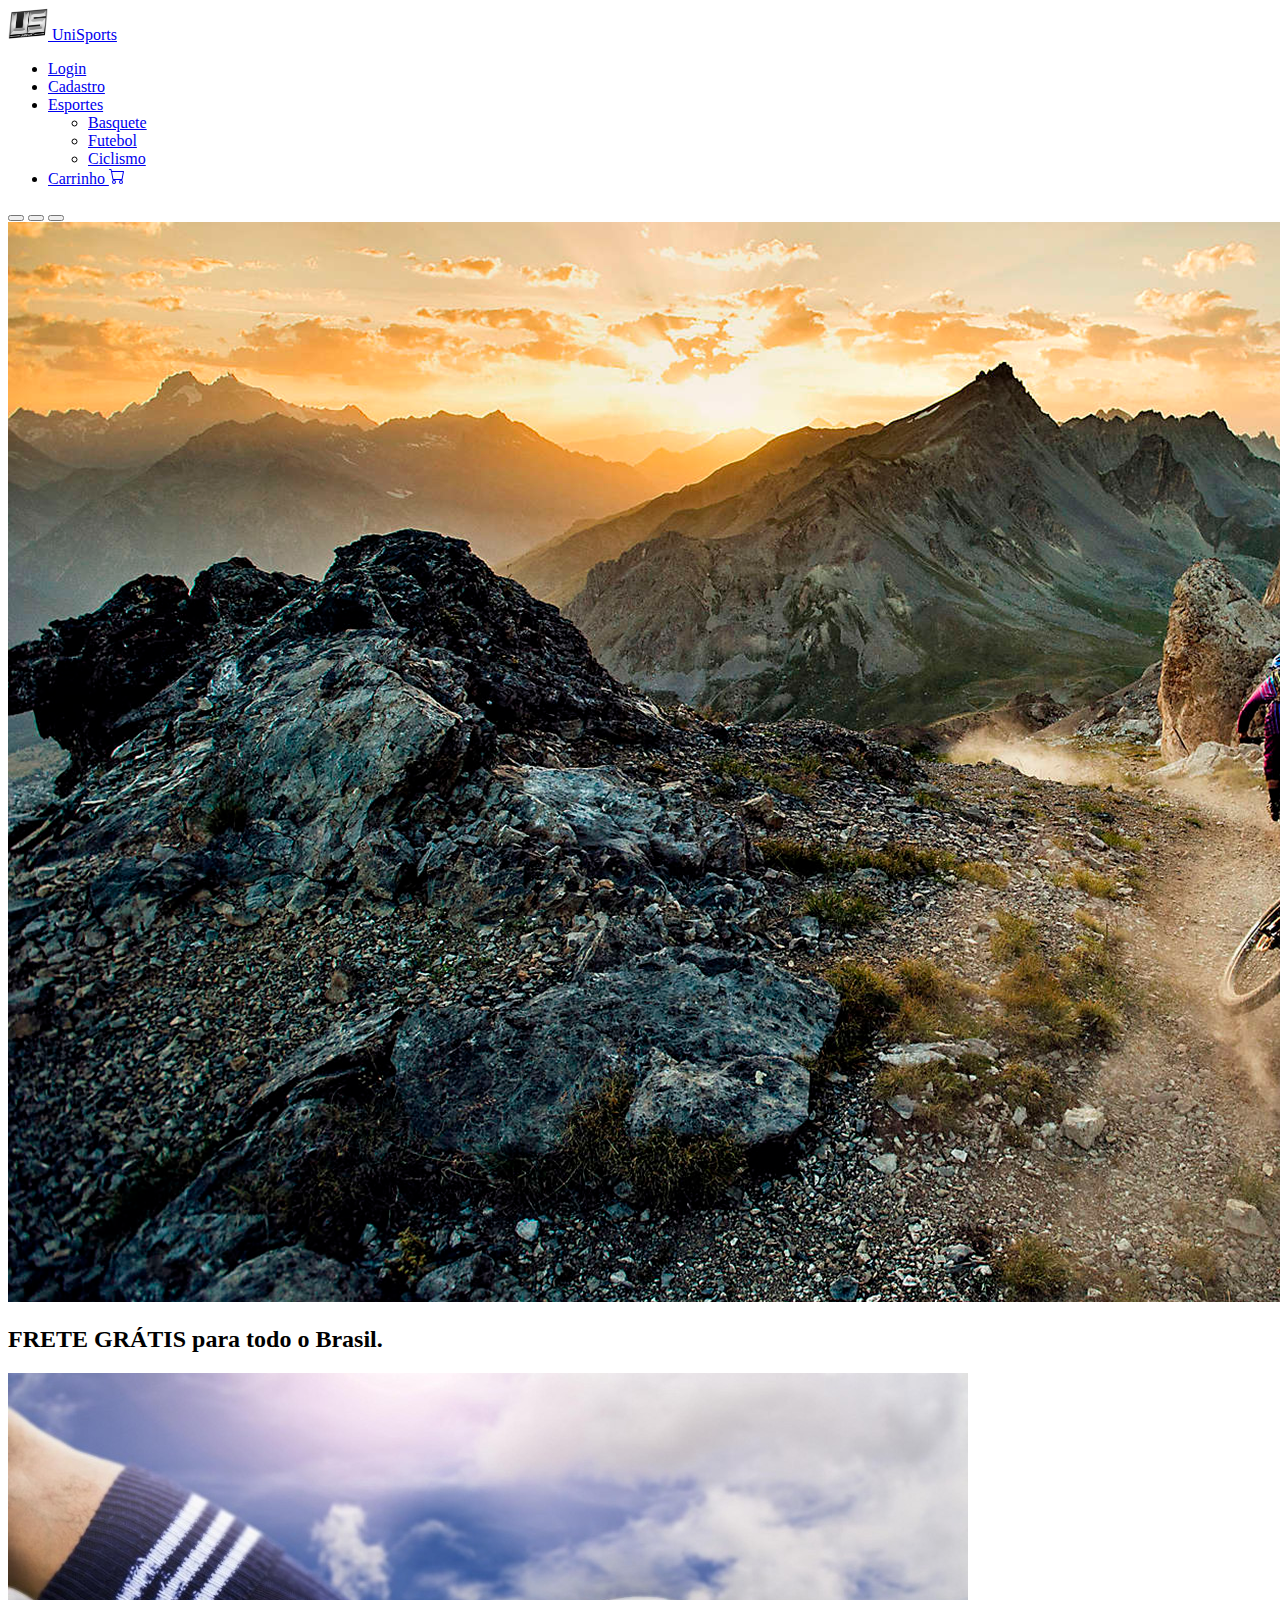
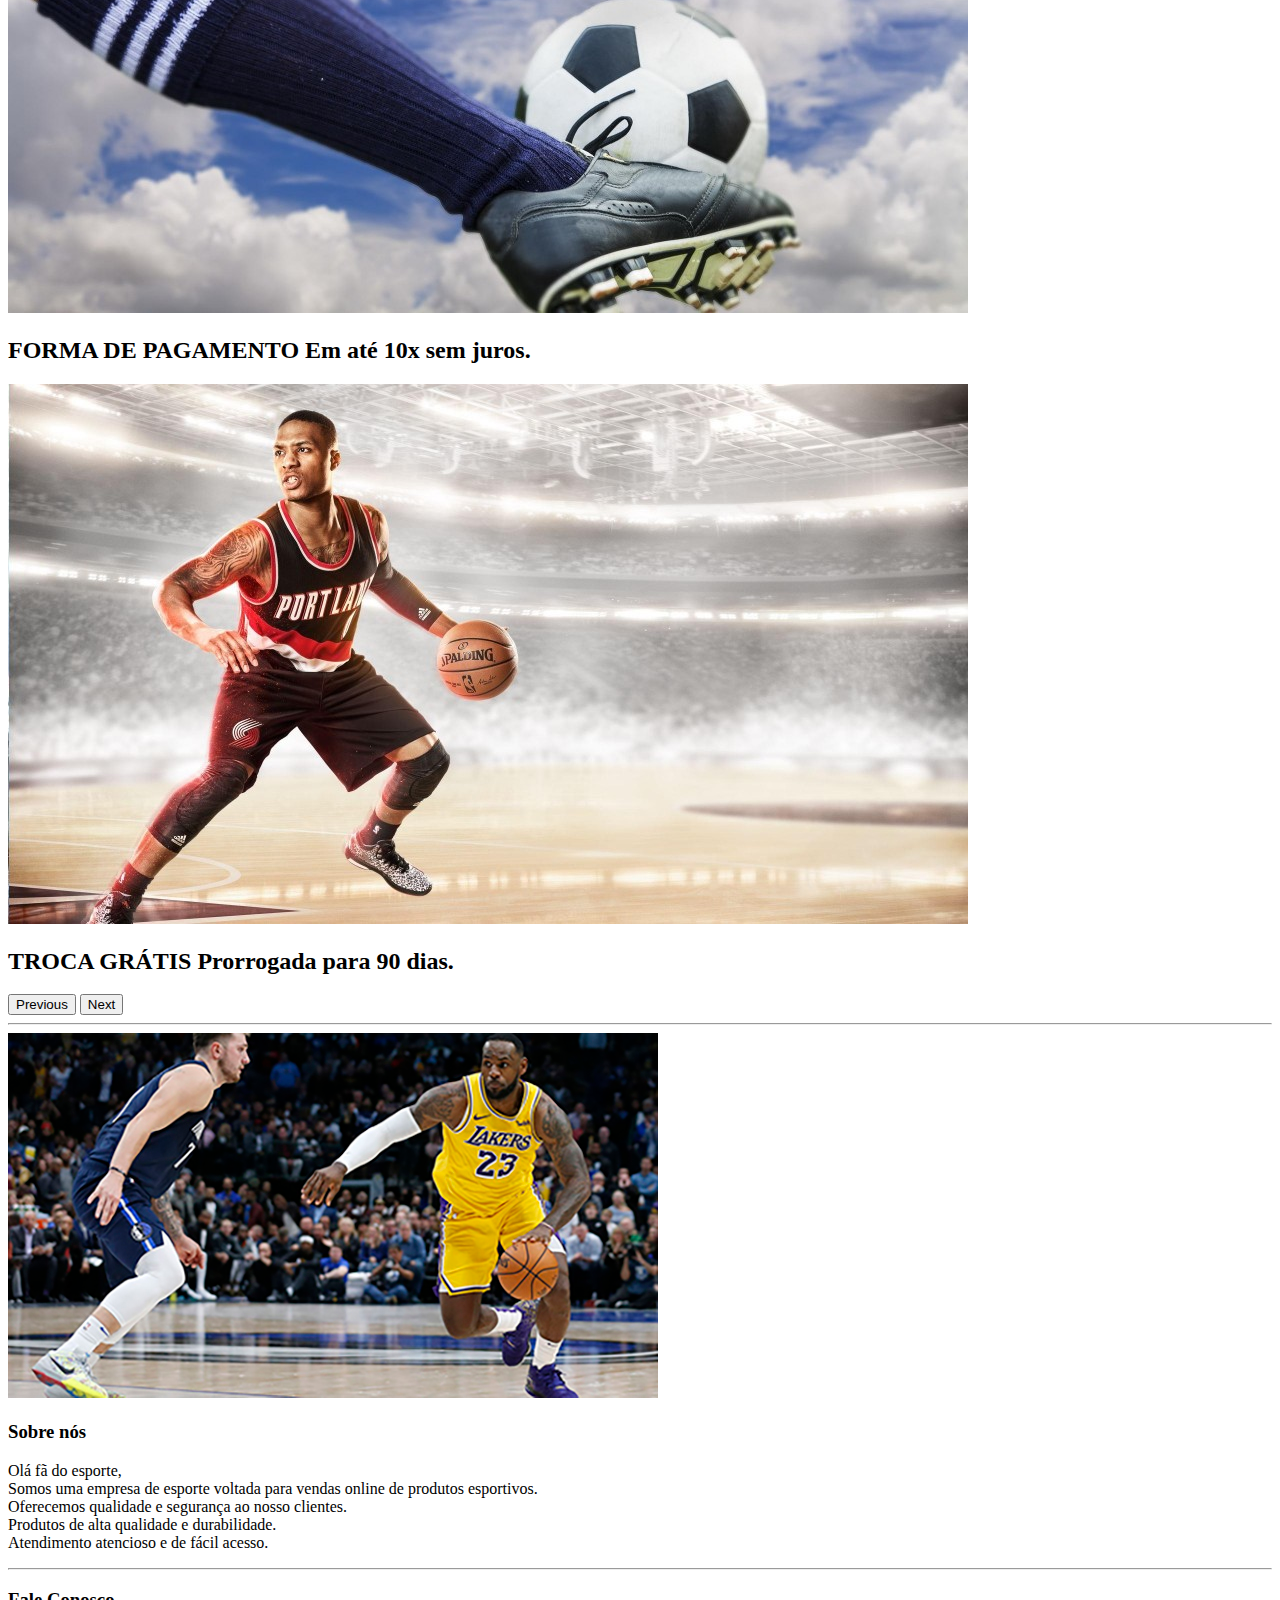
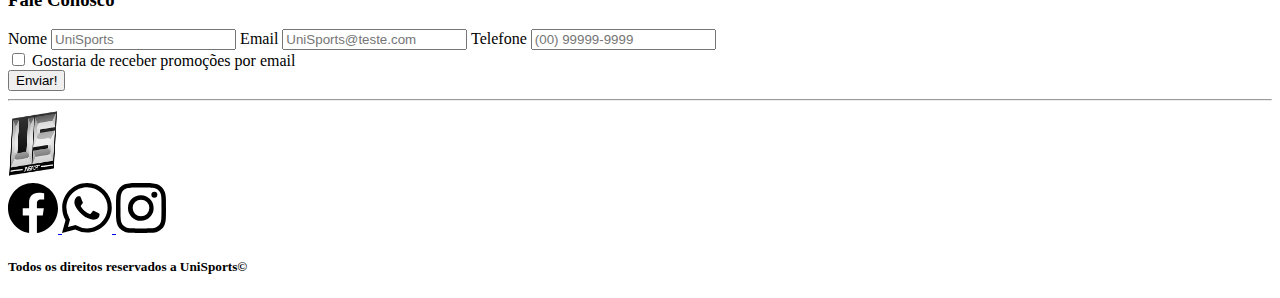
<file: UniSports/index.html>
<!doctype html>
<html lang="en">

<head>
  <!-- Required meta tags -->
  <meta charset="utf-8">
  <meta name="viewport" content="width=device-width, initial-scale=1">

  <!-- Bootstrap CSS -->
  <link href="https://cdn.jsdelivr.net/npm/bootstrap@5.0.0-beta3/dist/css/bootstrap.min.css" rel="stylesheet"
    integrity="sha384-eOJMYsd53ii+scO/bJGFsiCZc+5NDVN2yr8+0RDqr0Ql0h+rP48ckxlpbzKgwra6" crossorigin="anonymous">

  <!--Favicon -->
  <link rel="shortcut icon" href="assets/img/favicon.png" type="image/x-png">

  <title>UniSports</title>
</head>

<body>

  <!--NavBar-->
  <nav class="navbar navbar-expand-lg navbar-dark bg-dark">
    <div class="container-fluid">
      <a class="navbar-brand" href="index.html">
        <img src="assets/img/logo.png" alt="" width="40" height="32" class="d-inline-block align-text-top">
        UniSports
      </a>
      <div class="collapse navbar-collapse " id="navbarSupportedContent">
        <ul class="navbar-nav me-auto mb-2 mb-lg-0">
          <li class="nav-item">
            <a class="nav-link" href="login.html">Login</a>
          </li>
          <li class="nav-item">
            <a class="nav-link" href="cadastro.html">Cadastro</a>
          </li>
          <li class="nav-item dropdown">
            <a class="nav-link dropdown-toggle" href="#" id="navbarDropdown" role="button" data-bs-toggle="dropdown"
              aria-expanded="false">
              Esportes
            </a>
            <ul class="dropdown-menu" aria-labelledby="navbarDropdown">
              <li><a class="dropdown-item" href="produtosBasquete.html">Basquete</a></li>
              <li><a class="dropdown-item" href="produtosFutebol.html">Futebol</a></li>
              <li><a class="dropdown-item" href="produtosCiclismo.html">Ciclismo</a></li>
            </ul>
          </li>
          <li class="nav-item">
            <a class="nav-link" href="carrinho.html">Carrinho
              <svg xmlns="http://www.w3.org/2000/svg" width="16" height="16" fill="currentColor" class="bi bi-cart"
                viewBox="0 0 16 16">
                <path
                  d="M0 1.5A.5.5 0 0 1 .5 1H2a.5.5 0 0 1 .485.379L2.89 3H14.5a.5.5 0 0 1 .491.592l-1.5 8A.5.5 0 0 1 13 12H4a.5.5 0 0 1-.491-.408L2.01 3.607 1.61 2H.5a.5.5 0 0 1-.5-.5zM3.102 4l1.313 7h8.17l1.313-7H3.102zM5 12a2 2 0 1 0 0 4 2 2 0 0 0 0-4zm7 0a2 2 0 1 0 0 4 2 2 0 0 0 0-4zm-7 1a1 1 0 1 1 0 2 1 1 0 0 1 0-2zm7 0a1 1 0 1 1 0 2 1 1 0 0 1 0-2z" />
              </svg>
            </a>

          </li>
        </ul>
      </div>
    </div>
  </nav>
  <!--Fim NavBar-->

  <!--Carousel-->
  <div class="container w-100 h-50 mt-5">

    <div id="carouselExampleCaptions" class="carousel slide w-100" data-bs-ride="carousel">
      <div class="carousel-indicators">
        <button type="button" data-bs-target="#carouselExampleCaptions" data-bs-slide-to="0" class="active"
          aria-current="true" aria-label="Slide 1"></button>
        <button type="button" data-bs-target="#carouselExampleCaptions" data-bs-slide-to="1"
          aria-label="Slide 2"></button>
        <button type="button" data-bs-target="#carouselExampleCaptions" data-bs-slide-to="2"
          aria-label="Slide 3"></button>
      </div>
      <div class="carousel-inner">
        <div class="carousel-item active">
          <img src="assets/img/slide1.jpg" class="d-block w-100" alt="...">
          <div class="carousel-caption d-none d-md-block">
            <h2 class="fw-bold">FRETE GRÁTIS para todo o Brasil.</h5>
          </div>
        </div>
        <div class="carousel-item">
          <img src="assets/img/slide2.jpg" class="d-block w-100" alt="...">
          <div class="carousel-caption d-none d-md-block">
            <h2 class="fw-bold">FORMA DE PAGAMENTO Em até 10x sem juros.</h5>
          </div>
        </div>
        <div class="carousel-item">
          <img src="assets/img/slide3.jpg" class="d-block w-100" alt="...">
          <div class="carousel-caption d-none d-md-block">
            <h2 class="fw-bold">TROCA GRÁTIS Prorrogada para 90 dias.</h5>
          </div>
        </div>
      </div>
      <button class="carousel-control-prev" type="button" data-bs-target="#carouselExampleCaptions"
        data-bs-slide="prev">
        <span class="carousel-control-prev-icon" aria-hidden="true"></span>
        <span class="visually-hidden">Previous</span>
      </button>
      <button class="carousel-control-next" type="button" data-bs-target="#carouselExampleCaptions"
        data-bs-slide="next">
        <span class="carousel-control-next-icon" aria-hidden="true"></span>
        <span class="visually-hidden">Next</span>
      </button>
    </div>
  </div>

  <!--Fim Carousel-->
  <hr class="mb-5 mt-5">
  <!--Sobre nós-->
  <div class="container card mb-3 mt-3 d-flex justify-content-center">
    <div class="row g-0">
      <div class="col-md-7 mb-3 mt-3">
        <img class="border border-3 border-dark rounded" src="assets/img/sobre.jpg" alt="...">
      </div>
      <div class="col-md-5">
        <div class="card-body">
          <h3 class="card-title">Sobre nós</h3>
          <p class="card-text">Olá fã do esporte, </br>
            Somos uma empresa de esporte voltada para vendas online de produtos esportivos. </br>
            Oferecemos qualidade e segurança ao nosso clientes. </br>
            Produtos de alta qualidade e durabilidade. </br>
            Atendimento atencioso e de fácil acesso.</p>

        </div>
      </div>
    </div>
  </div>
  <!--Fim Sobre nós-->
  <hr class="mb-5 mt-5">
  <!--Fale Conosco-->
  <div class="container card mb-3 mt-3 d-flex justify-content-center">
    <div class="row g-0">
      <div class="col-md-12 d-flex justify-content-center">
        <div class="card-body">
          <h3 class="card-title">Fale Conosco</h3>
          <div class="mb-3 row">
            <label for="inputNome" class="col-sm-2 col-form-label">Nome</label>
            <input type="text" class="form-control" placeholder="UniSports" id="inputNome">

            <label for="inputEmail" class="col-sm-2 col-form-label">Email</label>
            <input type="email" class="form-control" placeholder="UniSports@teste.com" id="inputEmail">

            <label for="inputTelefone" class="col-sm-2 col-form-label">Telefone</label>
            <input type="text" class="form-control" placeholder="(00) 99999-9999" id="inputTelefone">

            <div class="form-check form-switch mt-2 mb-2">
              <input class="form-check-input" type="checkbox" id="flexSwitchCheckDefault">
              <label class="form-check-label" for="flexSwitchCheckDefault">Gostaria de receber promoções por
                email</label>
            </div>

            <div class="col-12 d-flex justify-content-center">
              <button class="btn btn-dark w-50 " type="submit">Enviar!</button>
            </div>
          </div>

        </div>
      </div>
    </div>
  </div>

  <!--Fim Fale Conosco-->
  <hr class="mb-5 mt-5">
  <!--Footer-->
  <footer class="bg bg-dark d-flex justify-content-center">

    <div class="row d-flex justify-content-center mt-2">

      <img class=" col-md-2 d-flex justify-content-center" width="50px" height="70px" src="assets/img/logo.png"
        alt="Logo do UniSports">
      <div class="col-md-12 d-flex justify-content-center ">

        <a href="https://www.facebook.com" class="p-3" target="_blank">
          <svg xmlns="http://www.w3.org/2000/svg" width="50" height="50" class="bi bi-facebook" viewBox="0 0 16 16">
            <path
              d="M16 8.049c0-4.446-3.582-8.05-8-8.05C3.58 0-.002 3.603-.002 8.05c0 4.017 2.926 7.347 6.75 7.951v-5.625h-2.03V8.05H6.75V6.275c0-2.017 1.195-3.131 3.022-3.131.876 0 1.791.157 1.791.157v1.98h-1.009c-.993 0-1.303.621-1.303 1.258v1.51h2.218l-.354 2.326H9.25V16c3.824-.604 6.75-3.934 6.75-7.951z" />
          </svg>
        </a>
        <a href="https://web.whatsapp.com" class="p-3" target="_blank">
          <svg xmlns="http://www.w3.org/2000/svg" width="50" height="50" class="bi bi-whatsapp" viewBox="0 0 16 16">
            <path
              d="M13.601 2.326A7.854 7.854 0 0 0 7.994 0C3.627 0 .068 3.558.064 7.926c0 1.399.366 2.76 1.057 3.965L0 16l4.204-1.102a7.933 7.933 0 0 0 3.79.965h.004c4.368 0 7.926-3.558 7.93-7.93A7.898 7.898 0 0 0 13.6 2.326zM7.994 14.521a6.573 6.573 0 0 1-3.356-.92l-.24-.144-2.494.654.666-2.433-.156-.251a6.56 6.56 0 0 1-1.007-3.505c0-3.626 2.957-6.584 6.591-6.584a6.56 6.56 0 0 1 4.66 1.931 6.557 6.557 0 0 1 1.928 4.66c-.004 3.639-2.961 6.592-6.592 6.592zm3.615-4.934c-.197-.099-1.17-.578-1.353-.646-.182-.065-.315-.099-.445.099-.133.197-.513.646-.627.775-.114.133-.232.148-.43.05-.197-.1-.836-.308-1.592-.985-.59-.525-.985-1.175-1.103-1.372-.114-.198-.011-.304.088-.403.087-.088.197-.232.296-.346.1-.114.133-.198.198-.33.065-.134.034-.248-.015-.347-.05-.099-.445-1.076-.612-1.47-.16-.389-.323-.335-.445-.34-.114-.007-.247-.007-.38-.007a.729.729 0 0 0-.529.247c-.182.198-.691.677-.691 1.654 0 .977.71 1.916.81 2.049.098.133 1.394 2.132 3.383 2.992.47.205.84.326 1.129.418.475.152.904.129 1.246.08.38-.058 1.171-.48 1.338-.943.164-.464.164-.86.114-.943-.049-.084-.182-.133-.38-.232z" />
          </svg>
        </a>
        <a href="https://www.instagram.com" class="p-3" target="_blank">
          <svg xmlns="http://www.w3.org/2000/svg" width="50" height="50" class="bi bi-instagram" viewBox="0 0 16 16">
            <path
              d="M8 0C5.829 0 5.556.01 4.703.048 3.85.088 3.269.222 2.76.42a3.917 3.917 0 0 0-1.417.923A3.927 3.927 0 0 0 .42 2.76C.222 3.268.087 3.85.048 4.7.01 5.555 0 5.827 0 8.001c0 2.172.01 2.444.048 3.297.04.852.174 1.433.372 1.942.205.526.478.972.923 1.417.444.445.89.719 1.416.923.51.198 1.09.333 1.942.372C5.555 15.99 5.827 16 8 16s2.444-.01 3.298-.048c.851-.04 1.434-.174 1.943-.372a3.916 3.916 0 0 0 1.416-.923c.445-.445.718-.891.923-1.417.197-.509.332-1.09.372-1.942C15.99 10.445 16 10.173 16 8s-.01-2.445-.048-3.299c-.04-.851-.175-1.433-.372-1.941a3.926 3.926 0 0 0-.923-1.417A3.911 3.911 0 0 0 13.24.42c-.51-.198-1.092-.333-1.943-.372C10.443.01 10.172 0 7.998 0h.003zm-.717 1.442h.718c2.136 0 2.389.007 3.232.046.78.035 1.204.166 1.486.275.373.145.64.319.92.599.28.28.453.546.598.92.11.281.24.705.275 1.485.039.843.047 1.096.047 3.231s-.008 2.389-.047 3.232c-.035.78-.166 1.203-.275 1.485a2.47 2.47 0 0 1-.599.919c-.28.28-.546.453-.92.598-.28.11-.704.24-1.485.276-.843.038-1.096.047-3.232.047s-2.39-.009-3.233-.047c-.78-.036-1.203-.166-1.485-.276a2.478 2.478 0 0 1-.92-.598 2.48 2.48 0 0 1-.6-.92c-.109-.281-.24-.705-.275-1.485-.038-.843-.046-1.096-.046-3.233 0-2.136.008-2.388.046-3.231.036-.78.166-1.204.276-1.486.145-.373.319-.64.599-.92.28-.28.546-.453.92-.598.282-.11.705-.24 1.485-.276.738-.034 1.024-.044 2.515-.045v.002zm4.988 1.328a.96.96 0 1 0 0 1.92.96.96 0 0 0 0-1.92zm-4.27 1.122a4.109 4.109 0 1 0 0 8.217 4.109 4.109 0 0 0 0-8.217zm0 1.441a2.667 2.667 0 1 1 0 5.334 2.667 2.667 0 0 1 0-5.334z" />
          </svg>
        </a>
      </div>
      <h5 class="col-md-12 d-flex justify-content-center text-white">
        Todos os direitos reservados a UniSports&copy;
      </h5>
    </div>

  </footer>
  <!--Fim Footer-->
  <!-- Option 1: Bootstrap Bundle with Popper -->
  <script src="https://cdn.jsdelivr.net/npm/bootstrap@5.0.0-beta3/dist/js/bootstrap.bundle.min.js"
    integrity="sha384-JEW9xMcG8R+pH31jmWH6WWP0WintQrMb4s7ZOdauHnUtxwoG2vI5DkLtS3qm9Ekf"
    crossorigin="anonymous"></script>
</body>

</html>
</file>
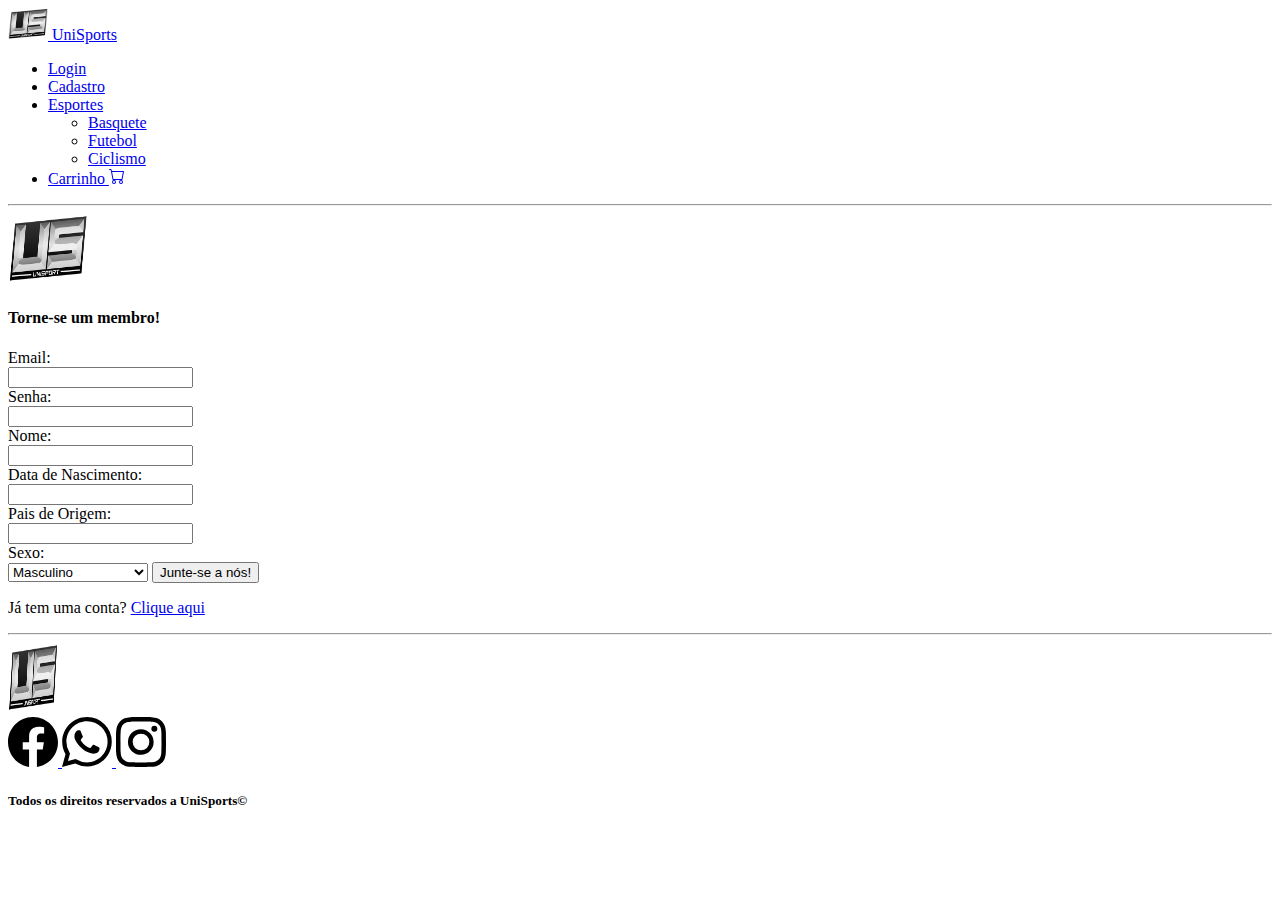
<file: UniSports/cadastro.html>
<!doctype html>
<html lang="en">

<head>
    <!-- Required meta tags -->
    <meta charset="utf-8">
    <meta name="viewport" content="width=device-width, initial-scale=1">
    <script src="/UniSports/assets/js/script.js"></script>
    <!-- Bootstrap CSS -->
    <link href="https://cdn.jsdelivr.net/npm/bootstrap@5.0.0-beta3/dist/css/bootstrap.min.css" rel="stylesheet"
        integrity="sha384-eOJMYsd53ii+scO/bJGFsiCZc+5NDVN2yr8+0RDqr0Ql0h+rP48ckxlpbzKgwra6" crossorigin="anonymous">

    <!--Favicon -->
    <link rel="shortcut icon" href="assets/img/favicon.png" type="image/x-png" >
    
    <title>UniSports</title>
</head>

<body>

    <!--NavBar-->
    <nav class="navbar navbar-expand-lg navbar-dark bg-dark">
        <div class="container-fluid">
            <a class="navbar-brand" href="index.html">
                <img src="assets/img/logo.png" alt="" width="40" height="32" class="d-inline-block align-text-top">
                UniSports
              </a>
          <div class="collapse navbar-collapse" id="navbarSupportedContent">
            <ul class="navbar-nav me-auto mb-2 mb-lg-0">
              <li class="nav-item">
                <a class="nav-link" href="login.html">Login</a>
              </li>
              <li class="nav-item">
                <a class="nav-link" href="cadastro.html">Cadastro</a>
              </li>
              <li class="nav-item dropdown">
                <a class="nav-link dropdown-toggle" href="#" id="navbarDropdown" role="button" data-bs-toggle="dropdown" aria-expanded="false">
                  Esportes
                </a>
                <ul class="dropdown-menu" aria-labelledby="navbarDropdown">
                  <li><a class="dropdown-item" href="produtosBasquete.html">Basquete</a></li>
              <li><a class="dropdown-item" href="produtosFutebol.html">Futebol</a></li>
              <li><a class="dropdown-item" href="produtosCiclismo.html">Ciclismo</a></li>
                </ul>
              </li>
              <li class="nav-item">
                <a class="nav-link" href="carrinho.html">Carrinho
                    <svg xmlns="http://www.w3.org/2000/svg" width="16" height="16" fill="currentColor" class="bi bi-cart" viewBox="0 0 16 16">
                        <path d="M0 1.5A.5.5 0 0 1 .5 1H2a.5.5 0 0 1 .485.379L2.89 3H14.5a.5.5 0 0 1 .491.592l-1.5 8A.5.5 0 0 1 13 12H4a.5.5 0 0 1-.491-.408L2.01 3.607 1.61 2H.5a.5.5 0 0 1-.5-.5zM3.102 4l1.313 7h8.17l1.313-7H3.102zM5 12a2 2 0 1 0 0 4 2 2 0 0 0 0-4zm7 0a2 2 0 1 0 0 4 2 2 0 0 0 0-4zm-7 1a1 1 0 1 1 0 2 1 1 0 0 1 0-2zm7 0a1 1 0 1 1 0 2 1 1 0 0 1 0-2z"/>
                      </svg>
                </a>
                
              </li>
            </ul>
          </div>
        </div>
      </nav>
      <!--Fim NavBar-->
    <hr class="mb-5 mt-5">
      <!--Login-->
    <div class="container">
        
        <div class="card text-center">
            <div class="card-header">
                <div >
                    
                <img src="assets/img/logo.png" width="80px" height="70px" alt="">
                </div>
                <h4>
                    Torne-se um membro!
                </h4>
                
            </div>
            <div class="card-body">
              
                <form>
                    <div class="mb-3 row d-flex justify-content-center">
                        <div class="col-md-9 text-start">
                            <label for="exampleInputEmail1" class="form-label text-start">Email:</label>
                        </div>
                      <input type="text" class="form-control w-75" id="entradaEmail" aria-describedby="emailHelp">
                    
                      <div class="col-md-9 text-start">
                        <label for="exampleInputPassword1" class="form-label">Senha:</label>
                      </div>
                      <input type="password" class="form-control w-75" id="entradaPassword">
        
                      <div class="col-md-9 text-start">
                        <label for="exampleInputEmail1" class="form-label text-start">Nome:</label>
                    </div>
                  <input type="text" class="form-control w-75" id="entradaNome" aria-describedby="emailHelp">
                
                  <div class="col-md-9 text-start">
                    <label for="exampleInputEmail1" class="form-label text-start">Data de Nascimento:</label>
                </div>
              <input type="text" class="form-control w-75" id="entradaDtNascimento" aria-describedby="emailHelp">
            
              <div class="col-md-9 text-start">
                <label for="exampleInputEmail1" class="form-label text-start">Pais de Origem:</label>
            </div>
          <input type="text" class="form-control w-75" id="entradaPaisOrigem" aria-describedby="emailHelp">
        
          <div class="col-md-9 text-start">
            <label for="inputState">Sexo:</label>
        </div>
            <select id="entradaSexo" class="form-control w-75">
                <option selected>Masculino</option>
                <option>Feminino</option>
                <option>Prefiro não informar</option>
            </select>


                    <button type="submit" onclick="criaNovoUsuario()" class="btn btn-dark w-50 mt-3">Junte-se a nós!</button>
                  </form>
            </div>
            <div class="card-footer text-muted">
              <p>
                  Já tem uma conta? <a href="cadastro.html"> Clique aqui</a>
              </p>
            </div>
          </div>
        </div>
    </div>
        <!--Fim Login-->
    <hr class="mb-5 mt-5">
    <!--Footer-->
    <footer class="bg bg-dark d-flex justify-content-center">

      <div class="row d-flex justify-content-center mt-2">
        
        <img class=" col-md-2 d-flex justify-content-center w-75 h-75" width="50px" height="70px" src="assets/img/logo.png" alt="Logo do UniSports">
        <div class="col-md-12 d-flex justify-content-center ">
          
          <a href="https://www.facebook.com" class="p-3" target="_blank">
            <svg xmlns="http://www.w3.org/2000/svg" width="50" height="50"  class="bi bi-facebook" viewBox="0 0 16 16">
              <path d="M16 8.049c0-4.446-3.582-8.05-8-8.05C3.58 0-.002 3.603-.002 8.05c0 4.017 2.926 7.347 6.75 7.951v-5.625h-2.03V8.05H6.75V6.275c0-2.017 1.195-3.131 3.022-3.131.876 0 1.791.157 1.791.157v1.98h-1.009c-.993 0-1.303.621-1.303 1.258v1.51h2.218l-.354 2.326H9.25V16c3.824-.604 6.75-3.934 6.75-7.951z"/>
            </svg>
          </a>
          <a href="https://web.whatsapp.com" class="p-3" target="_blank">
            <svg xmlns="http://www.w3.org/2000/svg" width="50" height="50" class="bi bi-whatsapp" viewBox="0 0 16 16">
              <path d="M13.601 2.326A7.854 7.854 0 0 0 7.994 0C3.627 0 .068 3.558.064 7.926c0 1.399.366 2.76 1.057 3.965L0 16l4.204-1.102a7.933 7.933 0 0 0 3.79.965h.004c4.368 0 7.926-3.558 7.93-7.93A7.898 7.898 0 0 0 13.6 2.326zM7.994 14.521a6.573 6.573 0 0 1-3.356-.92l-.24-.144-2.494.654.666-2.433-.156-.251a6.56 6.56 0 0 1-1.007-3.505c0-3.626 2.957-6.584 6.591-6.584a6.56 6.56 0 0 1 4.66 1.931 6.557 6.557 0 0 1 1.928 4.66c-.004 3.639-2.961 6.592-6.592 6.592zm3.615-4.934c-.197-.099-1.17-.578-1.353-.646-.182-.065-.315-.099-.445.099-.133.197-.513.646-.627.775-.114.133-.232.148-.43.05-.197-.1-.836-.308-1.592-.985-.59-.525-.985-1.175-1.103-1.372-.114-.198-.011-.304.088-.403.087-.088.197-.232.296-.346.1-.114.133-.198.198-.33.065-.134.034-.248-.015-.347-.05-.099-.445-1.076-.612-1.47-.16-.389-.323-.335-.445-.34-.114-.007-.247-.007-.38-.007a.729.729 0 0 0-.529.247c-.182.198-.691.677-.691 1.654 0 .977.71 1.916.81 2.049.098.133 1.394 2.132 3.383 2.992.47.205.84.326 1.129.418.475.152.904.129 1.246.08.38-.058 1.171-.48 1.338-.943.164-.464.164-.86.114-.943-.049-.084-.182-.133-.38-.232z"/>
            </svg>
          </a>
          <a href="https://www.instagram.com" class="p-3" target="_blank">
            <svg xmlns="http://www.w3.org/2000/svg" width="50" height="50" class="bi bi-instagram" viewBox="0 0 16 16">
              <path d="M8 0C5.829 0 5.556.01 4.703.048 3.85.088 3.269.222 2.76.42a3.917 3.917 0 0 0-1.417.923A3.927 3.927 0 0 0 .42 2.76C.222 3.268.087 3.85.048 4.7.01 5.555 0 5.827 0 8.001c0 2.172.01 2.444.048 3.297.04.852.174 1.433.372 1.942.205.526.478.972.923 1.417.444.445.89.719 1.416.923.51.198 1.09.333 1.942.372C5.555 15.99 5.827 16 8 16s2.444-.01 3.298-.048c.851-.04 1.434-.174 1.943-.372a3.916 3.916 0 0 0 1.416-.923c.445-.445.718-.891.923-1.417.197-.509.332-1.09.372-1.942C15.99 10.445 16 10.173 16 8s-.01-2.445-.048-3.299c-.04-.851-.175-1.433-.372-1.941a3.926 3.926 0 0 0-.923-1.417A3.911 3.911 0 0 0 13.24.42c-.51-.198-1.092-.333-1.943-.372C10.443.01 10.172 0 7.998 0h.003zm-.717 1.442h.718c2.136 0 2.389.007 3.232.046.78.035 1.204.166 1.486.275.373.145.64.319.92.599.28.28.453.546.598.92.11.281.24.705.275 1.485.039.843.047 1.096.047 3.231s-.008 2.389-.047 3.232c-.035.78-.166 1.203-.275 1.485a2.47 2.47 0 0 1-.599.919c-.28.28-.546.453-.92.598-.28.11-.704.24-1.485.276-.843.038-1.096.047-3.232.047s-2.39-.009-3.233-.047c-.78-.036-1.203-.166-1.485-.276a2.478 2.478 0 0 1-.92-.598 2.48 2.48 0 0 1-.6-.92c-.109-.281-.24-.705-.275-1.485-.038-.843-.046-1.096-.046-3.233 0-2.136.008-2.388.046-3.231.036-.78.166-1.204.276-1.486.145-.373.319-.64.599-.92.28-.28.546-.453.92-.598.282-.11.705-.24 1.485-.276.738-.034 1.024-.044 2.515-.045v.002zm4.988 1.328a.96.96 0 1 0 0 1.92.96.96 0 0 0 0-1.92zm-4.27 1.122a4.109 4.109 0 1 0 0 8.217 4.109 4.109 0 0 0 0-8.217zm0 1.441a2.667 2.667 0 1 1 0 5.334 2.667 2.667 0 0 1 0-5.334z"/>
            </svg>
          </a>
        </div>
        <h5 class="col-md-12 d-flex justify-content-center text-white">
          Todos os direitos reservados a UniSports&copy;
        </h5>
      </div>
  
    </footer>
    <!--Fim Footer-->
    <!-- Option 1: Bootstrap Bundle with Popper -->
    <script src="https://cdn.jsdelivr.net/npm/bootstrap@5.0.0-beta3/dist/js/bootstrap.bundle.min.js"
        integrity="sha384-JEW9xMcG8R+pH31jmWH6WWP0WintQrMb4s7ZOdauHnUtxwoG2vI5DkLtS3qm9Ekf"
        crossorigin="anonymous"></script>
</body>

</html>
</file>
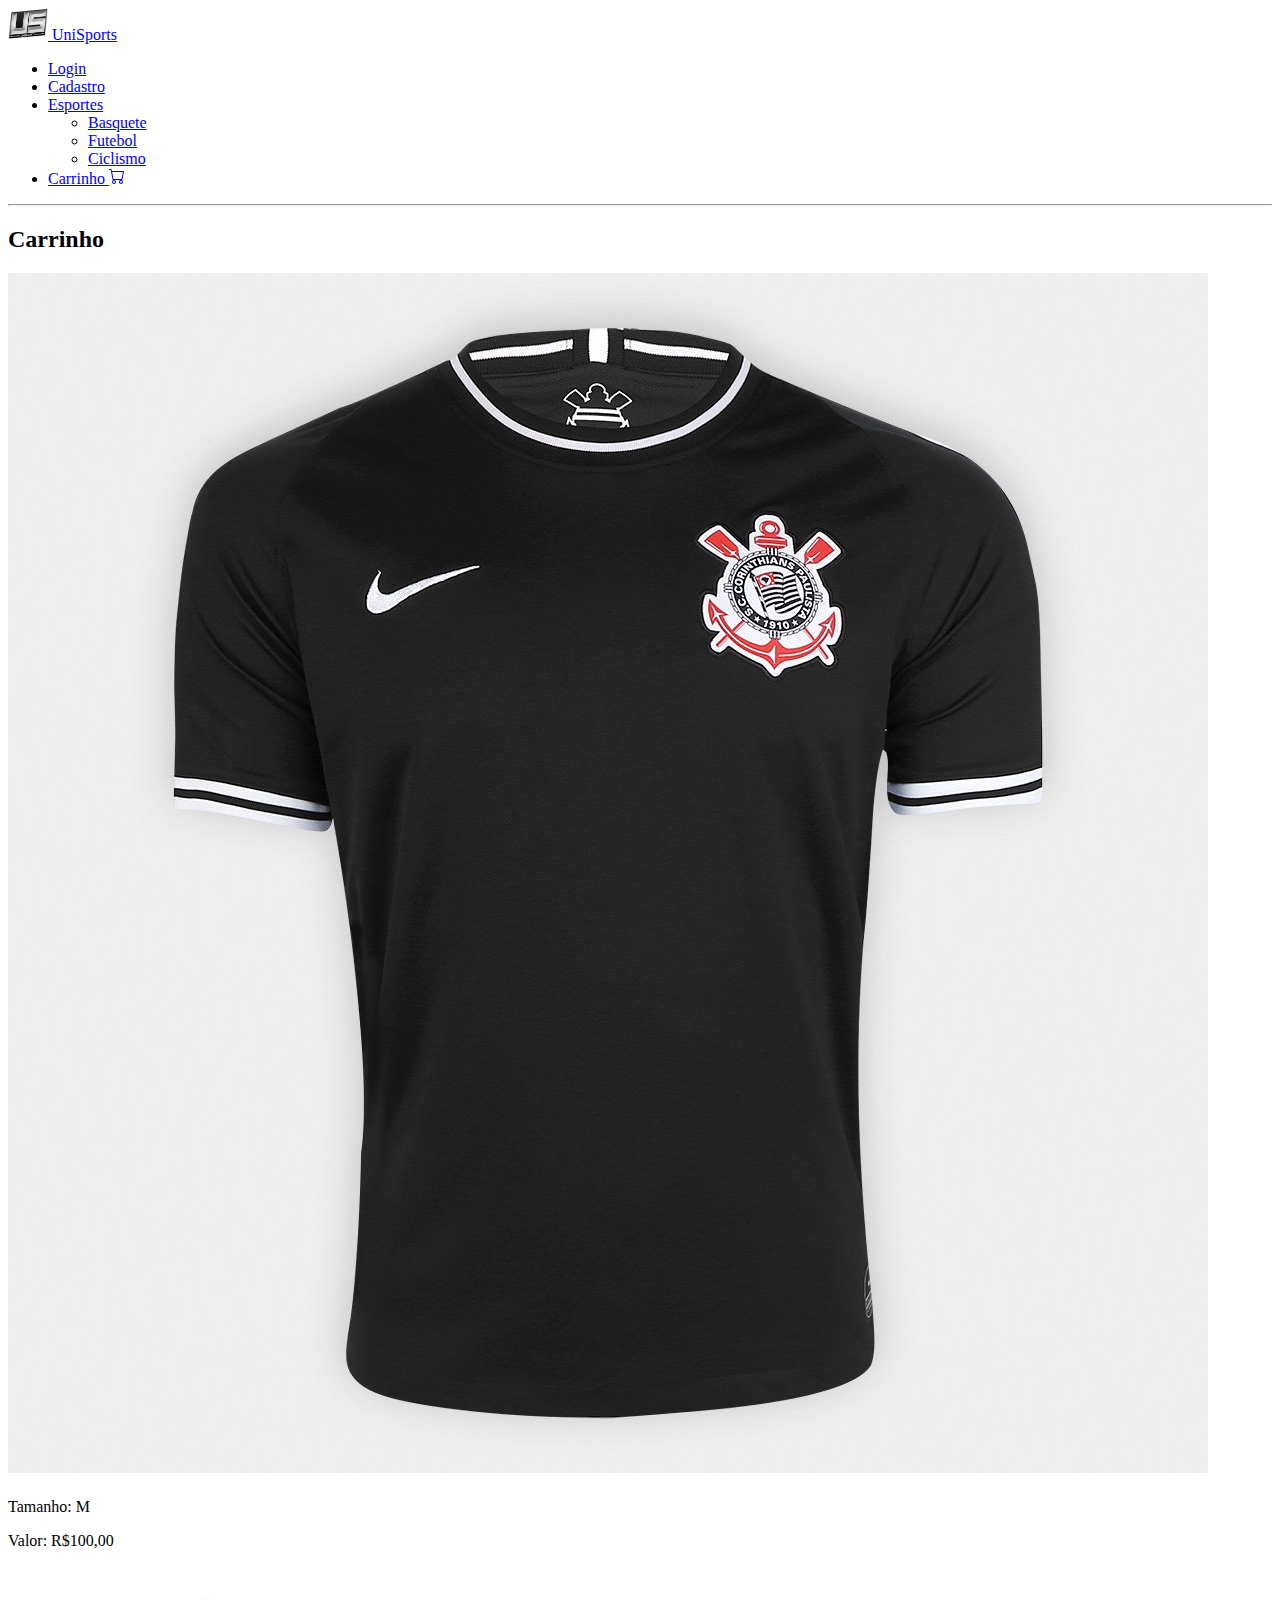
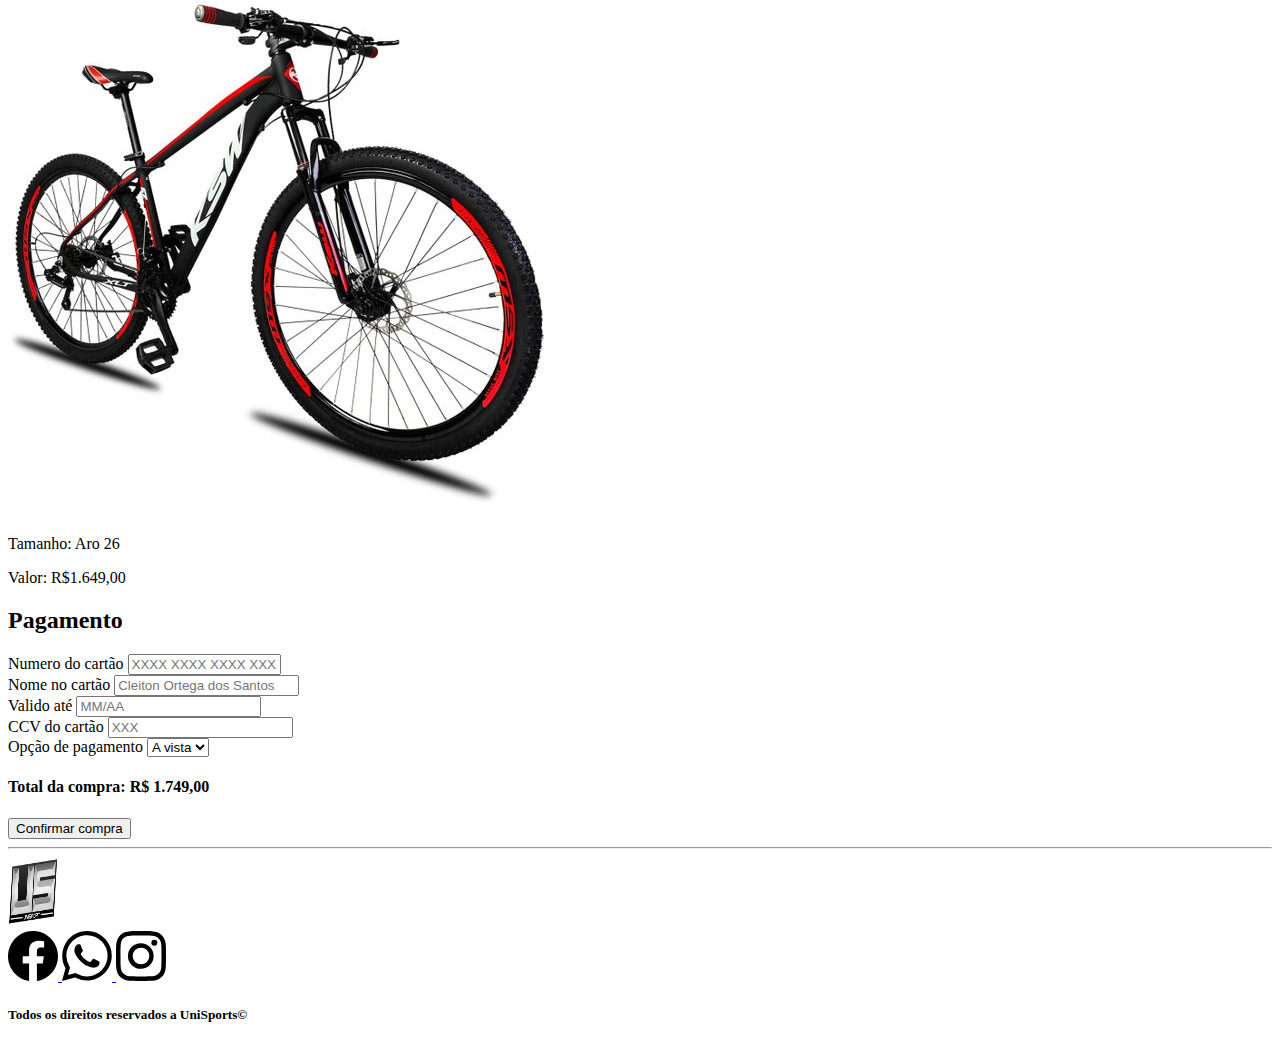
<file: UniSports/carrinho.html>
<!doctype html>
<html lang="en">

<head>
    <!-- Required meta tags -->
    <meta charset="utf-8">
    <meta name="viewport" content="width=device-width, initial-scale=1">

    <!-- Bootstrap CSS -->
    <link href="https://cdn.jsdelivr.net/npm/bootstrap@5.0.0-beta3/dist/css/bootstrap.min.css" rel="stylesheet"
        integrity="sha384-eOJMYsd53ii+scO/bJGFsiCZc+5NDVN2yr8+0RDqr0Ql0h+rP48ckxlpbzKgwra6" crossorigin="anonymous">

        <!--Favicon -->
        <link rel="shortcut icon" href="assets/img/favicon.png" type="image/x-png" >

    <title>UniSports</title>
</head>

<body>

    <!--NavBar-->
    <nav class="navbar navbar-expand-lg navbar-dark bg-dark">
        <div class="container-fluid">
            <a class="navbar-brand" href="index.html">
                <img src="assets/img/logo.png" alt="" width="40" height="32" class="d-inline-block align-text-top">
                UniSports
            </a>
            <div class="collapse navbar-collapse " id="navbarSupportedContent">
                <ul class="navbar-nav me-auto mb-2 mb-lg-0">
                    <li class="nav-item">
                        <a class="nav-link" href="login.html">Login</a>
                    </li>
                    <li class="nav-item">
                        <a class="nav-link" href="cadastro.html">Cadastro</a>
                    </li>
                    <li class="nav-item dropdown">
                        <a class="nav-link dropdown-toggle" href="#" id="navbarDropdown" role="button"
                            data-bs-toggle="dropdown" aria-expanded="false">
                            Esportes
                        </a>
                        <ul class="dropdown-menu" aria-labelledby="navbarDropdown">
                            <li><a class="dropdown-item" href="produtosBasquete.html">Basquete</a></li>
              <li><a class="dropdown-item" href="produtosFutebol.html">Futebol</a></li>
              <li><a class="dropdown-item" href="produtosCiclismo.html">Ciclismo</a></li>
                        </ul>
                    </li>
                    <li class="nav-item">
                        <a class="nav-link" href="carrinho.html">Carrinho
                            <svg xmlns="http://www.w3.org/2000/svg" width="16" height="16" fill="currentColor"
                                class="bi bi-cart" viewBox="0 0 16 16">
                                <path
                                    d="M0 1.5A.5.5 0 0 1 .5 1H2a.5.5 0 0 1 .485.379L2.89 3H14.5a.5.5 0 0 1 .491.592l-1.5 8A.5.5 0 0 1 13 12H4a.5.5 0 0 1-.491-.408L2.01 3.607 1.61 2H.5a.5.5 0 0 1-.5-.5zM3.102 4l1.313 7h8.17l1.313-7H3.102zM5 12a2 2 0 1 0 0 4 2 2 0 0 0 0-4zm7 0a2 2 0 1 0 0 4 2 2 0 0 0 0-4zm-7 1a1 1 0 1 1 0 2 1 1 0 0 1 0-2zm7 0a1 1 0 1 1 0 2 1 1 0 0 1 0-2z" />
                            </svg>
                        </a>

                    </li>
                </ul>
            </div>
        </div>
    </nav>
    <!--Fim NavBar-->
    <hr class="mb-5 mt-5">
    <!--Carrinho-->
    <div class="container  mt-5 mb-5">
        <div class="row mb-5">

            <div class="col-md-6 border">
                <h2 class="text-center  mt-4 mb-4">Carrinho</h2>
                <div class="row mb-5">
                    <div class="col-md-4 pl-5 ">
                        <img class="border mb-4 w-100 h-100" src="assets/img/cor.jpg" alt="">
                    </div>
                    <div class="col-md-4 pl-0">
                        <h4></h4>
                        <p>Tamanho: M</p>
                    </div>
                    <div class="col-md-4 pl-0 d-flex justify-content-end align-self-end">
                        <p>Valor: R$100,00</p>
                    </div>
                </div>
                <div class="row mb-5">
                    <div class="col-md-4 pl-5 ">
                        <img class="border mb-4 w-100 h-100" src="assets/img/produto6.jpg" alt="">
                    </div>
                    <div class="col-md-4 pl-0">
                        <h4></h4>
                        <p>Tamanho: Aro 26</p>
                    </div>
                    <div class="col-md-4 pl-0 d-flex justify-content-end align-self-end">
                        <p>Valor: R$1.649,00</p>
                    </div>
                </div>
            </div>





            <div class="col-md-6 border">
                <h2 class="text-center mt-4 mb-4">Pagamento</h2>

                <form>
                    <div class="form-group">
                        <label for="inputAddress">Numero do cartão</label>
                        <input type="text" class="form-control" size="16" maxlength="16" id="inputAddress" placeholder="XXXX XXXX XXXX XXXX">
                    </div>
                    <div class="form-group">
                        <label for="inputAddress2">Nome no cartão</label>
                        <input type="text" class="form-control" id="inputAddress2"
                            placeholder="Cleiton Ortega dos Santos">
                    </div>

                    <div class="form-row">
                        <div class="form-group col-md-6">
                            <label for="inputEmail4">Valido até</label>
                            <input type="number" class="form-control" placeholder="MM/AA">
                        </div>
                        <div class="form-group col-md-6">
                            <label for="inputPassword4">CCV do cartão</label>
                            <input type="number" class="form-control" placeholder="XXX">
                        </div>
                    </div>
                    <div class="form-group ">
                        <label for="inputState">Opção de pagamento</label>
                        <select id="inputState" class="form-control">
                            <option selected>A vista</option>
                            <option>2X</option>
                            <option>3X</option>
                        </select>
                    </div>
                    <div class="mt-2 mb-2 d-flex justify-content-end align-self-end">
                        <h4>Total da compra: R$ 1.749,00</h4>
                    </div>
                    <div class="d-flex justify-content-center">
                        <button type="submit" class="btn btn-dark d-flex justify-content-center w-50 mb-4">Confirmar
                            compra</button>
                    </div>
                </form>

            </div>
        </div>
    </div>
        <!--Fim Carrinho-->
        <hr class="mb-5 mt-5">
        <!--Footer-->
        <footer class="bg bg-dark d-flex justify-content-center">

            <div class="row d-flex justify-content-center mt-2">

                <img class="col-md-2 d-flex justify-content-center" width="50px" height="70px" src="assets/img/logo.png"
                    alt="Logo do UniSports">
                <div class="col-md-12 d-flex justify-content-center ">

                    <a href="https://www.facebook.com" class="p-3" target="_blank">
                        <svg xmlns="http://www.w3.org/2000/svg" width="50" height="50" class="bi bi-facebook"
                            viewBox="0 0 16 16">
                            <path
                                d="M16 8.049c0-4.446-3.582-8.05-8-8.05C3.58 0-.002 3.603-.002 8.05c0 4.017 2.926 7.347 6.75 7.951v-5.625h-2.03V8.05H6.75V6.275c0-2.017 1.195-3.131 3.022-3.131.876 0 1.791.157 1.791.157v1.98h-1.009c-.993 0-1.303.621-1.303 1.258v1.51h2.218l-.354 2.326H9.25V16c3.824-.604 6.75-3.934 6.75-7.951z" />
                        </svg>
                    </a>
                    <a href="https://web.whatsapp.com" class="p-3" target="_blank">
                        <svg xmlns="http://www.w3.org/2000/svg" width="50" height="50" class="bi bi-whatsapp"
                            viewBox="0 0 16 16">
                            <path
                                d="M13.601 2.326A7.854 7.854 0 0 0 7.994 0C3.627 0 .068 3.558.064 7.926c0 1.399.366 2.76 1.057 3.965L0 16l4.204-1.102a7.933 7.933 0 0 0 3.79.965h.004c4.368 0 7.926-3.558 7.93-7.93A7.898 7.898 0 0 0 13.6 2.326zM7.994 14.521a6.573 6.573 0 0 1-3.356-.92l-.24-.144-2.494.654.666-2.433-.156-.251a6.56 6.56 0 0 1-1.007-3.505c0-3.626 2.957-6.584 6.591-6.584a6.56 6.56 0 0 1 4.66 1.931 6.557 6.557 0 0 1 1.928 4.66c-.004 3.639-2.961 6.592-6.592 6.592zm3.615-4.934c-.197-.099-1.17-.578-1.353-.646-.182-.065-.315-.099-.445.099-.133.197-.513.646-.627.775-.114.133-.232.148-.43.05-.197-.1-.836-.308-1.592-.985-.59-.525-.985-1.175-1.103-1.372-.114-.198-.011-.304.088-.403.087-.088.197-.232.296-.346.1-.114.133-.198.198-.33.065-.134.034-.248-.015-.347-.05-.099-.445-1.076-.612-1.47-.16-.389-.323-.335-.445-.34-.114-.007-.247-.007-.38-.007a.729.729 0 0 0-.529.247c-.182.198-.691.677-.691 1.654 0 .977.71 1.916.81 2.049.098.133 1.394 2.132 3.383 2.992.47.205.84.326 1.129.418.475.152.904.129 1.246.08.38-.058 1.171-.48 1.338-.943.164-.464.164-.86.114-.943-.049-.084-.182-.133-.38-.232z" />
                        </svg>
                    </a>
                    <a href="https://www.instagram.com" class="p-3" target="_blank">
                        <svg xmlns="http://www.w3.org/2000/svg" width="50" height="50" class="bi bi-instagram"
                            viewBox="0 0 16 16">
                            <path
                                d="M8 0C5.829 0 5.556.01 4.703.048 3.85.088 3.269.222 2.76.42a3.917 3.917 0 0 0-1.417.923A3.927 3.927 0 0 0 .42 2.76C.222 3.268.087 3.85.048 4.7.01 5.555 0 5.827 0 8.001c0 2.172.01 2.444.048 3.297.04.852.174 1.433.372 1.942.205.526.478.972.923 1.417.444.445.89.719 1.416.923.51.198 1.09.333 1.942.372C5.555 15.99 5.827 16 8 16s2.444-.01 3.298-.048c.851-.04 1.434-.174 1.943-.372a3.916 3.916 0 0 0 1.416-.923c.445-.445.718-.891.923-1.417.197-.509.332-1.09.372-1.942C15.99 10.445 16 10.173 16 8s-.01-2.445-.048-3.299c-.04-.851-.175-1.433-.372-1.941a3.926 3.926 0 0 0-.923-1.417A3.911 3.911 0 0 0 13.24.42c-.51-.198-1.092-.333-1.943-.372C10.443.01 10.172 0 7.998 0h.003zm-.717 1.442h.718c2.136 0 2.389.007 3.232.046.78.035 1.204.166 1.486.275.373.145.64.319.92.599.28.28.453.546.598.92.11.281.24.705.275 1.485.039.843.047 1.096.047 3.231s-.008 2.389-.047 3.232c-.035.78-.166 1.203-.275 1.485a2.47 2.47 0 0 1-.599.919c-.28.28-.546.453-.92.598-.28.11-.704.24-1.485.276-.843.038-1.096.047-3.232.047s-2.39-.009-3.233-.047c-.78-.036-1.203-.166-1.485-.276a2.478 2.478 0 0 1-.92-.598 2.48 2.48 0 0 1-.6-.92c-.109-.281-.24-.705-.275-1.485-.038-.843-.046-1.096-.046-3.233 0-2.136.008-2.388.046-3.231.036-.78.166-1.204.276-1.486.145-.373.319-.64.599-.92.28-.28.546-.453.92-.598.282-.11.705-.24 1.485-.276.738-.034 1.024-.044 2.515-.045v.002zm4.988 1.328a.96.96 0 1 0 0 1.92.96.96 0 0 0 0-1.92zm-4.27 1.122a4.109 4.109 0 1 0 0 8.217 4.109 4.109 0 0 0 0-8.217zm0 1.441a2.667 2.667 0 1 1 0 5.334 2.667 2.667 0 0 1 0-5.334z" />
                        </svg>
                    </a>
                </div>
                <h5 class="col-md-12 d-flex justify-content-center text-white">
                    Todos os direitos reservados a UniSports&copy;
                </h5>
            </div>

        </footer>
        <!--Fim Footer-->
        <!-- Option 1: Bootstrap Bundle with Popper -->
        <script src="https://cdn.jsdelivr.net/npm/bootstrap@5.0.0-beta3/dist/js/bootstrap.bundle.min.js"
            integrity="sha384-JEW9xMcG8R+pH31jmWH6WWP0WintQrMb4s7ZOdauHnUtxwoG2vI5DkLtS3qm9Ekf"
            crossorigin="anonymous"></script>
</body>

</html>
</file>
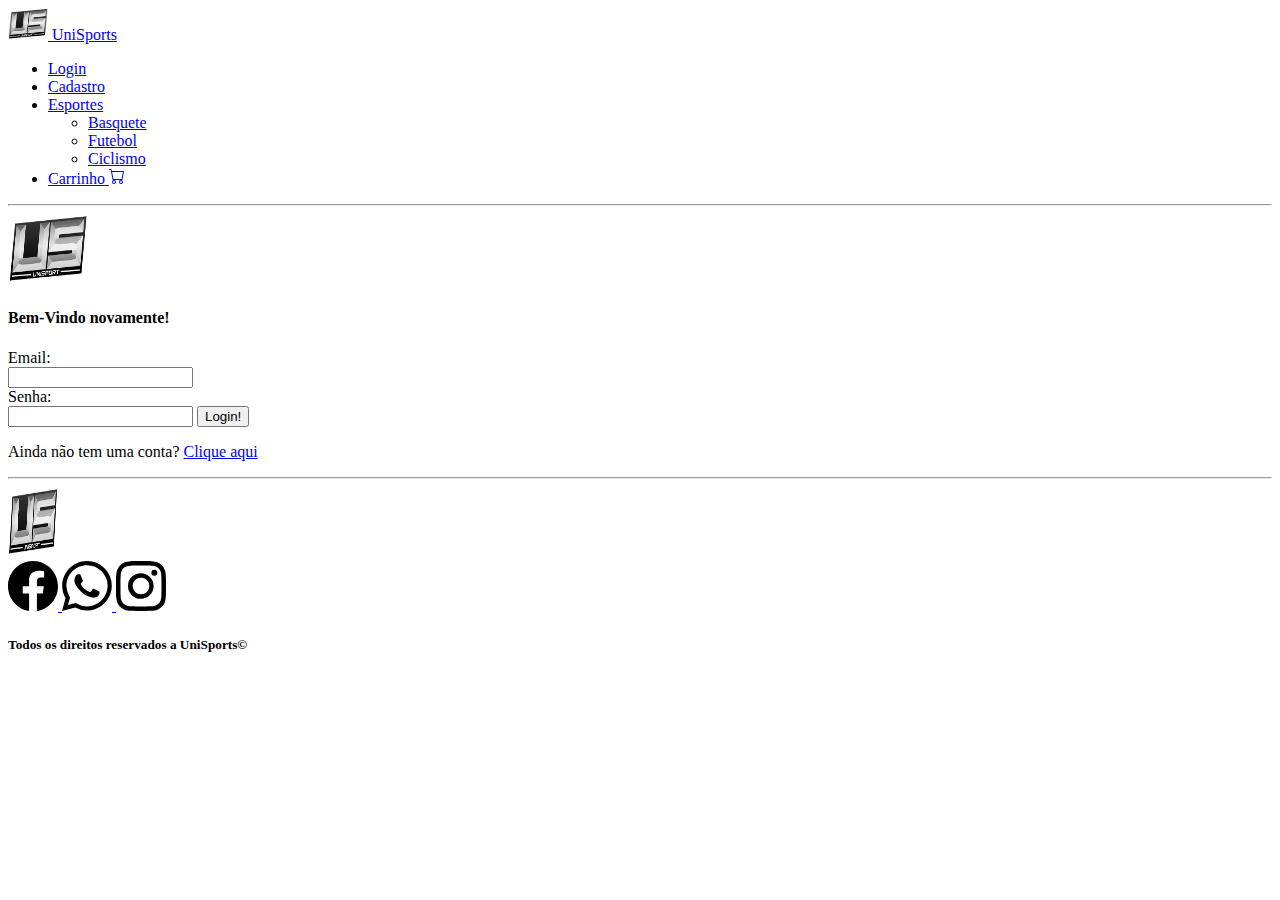
<file: UniSports/login.html>
<!doctype html>
<html lang="en">

<head>
    <!-- Required meta tags -->
    <meta charset="utf-8">
    <meta name="viewport" content="width=device-width, initial-scale=1">
    <script src="assets/js/script.js"></script>
    <!-- Bootstrap CSS -->
    <link href="https://cdn.jsdelivr.net/npm/bootstrap@5.0.0-beta3/dist/css/bootstrap.min.css" rel="stylesheet"
        integrity="sha384-eOJMYsd53ii+scO/bJGFsiCZc+5NDVN2yr8+0RDqr0Ql0h+rP48ckxlpbzKgwra6" crossorigin="anonymous">

    <!--Favicon -->
    <link rel="shortcut icon" href="assets/img/favicon.png" type="image/x-png">

    <title>UniSports</title>
</head>

<body>

    <!--NavBar-->
    <nav class="navbar navbar-expand-lg navbar-dark bg-dark">
        <div class="container-fluid">
            <a class="navbar-brand" href="index.html">
                <img src="assets/img/logo.png" alt="" width="40" height="32" class="d-inline-block align-text-top">
                UniSports
            </a>
            <div class="collapse navbar-collapse " id="navbarSupportedContent">
                <ul class="navbar-nav me-auto mb-2 mb-lg-0">
                    <li class="nav-item">
                        <a class="nav-link" href="login.html">Login</a>
                    </li>
                    <li class="nav-item">
                        <a class="nav-link" href="cadastro.html">Cadastro</a>
                    </li>
                    <li class="nav-item dropdown">
                        <a class="nav-link dropdown-toggle" href="#" id="navbarDropdown" role="button"
                            data-bs-toggle="dropdown" aria-expanded="false">
                            Esportes
                        </a>
                        <ul class="dropdown-menu" aria-labelledby="navbarDropdown">
                            <li><a class="dropdown-item" href="produtosBasquete.html">Basquete</a></li>
              <li><a class="dropdown-item" href="produtosFutebol.html">Futebol</a></li>
              <li><a class="dropdown-item" href="produtosCiclismo.html">Ciclismo</a></li>
                        </ul>
                    </li>
                    <li class="nav-item">
                        <a class="nav-link" href="carrinho.html">Carrinho
                            <svg xmlns="http://www.w3.org/2000/svg" width="16" height="16" fill="currentColor"
                                class="bi bi-cart" viewBox="0 0 16 16">
                                <path
                                    d="M0 1.5A.5.5 0 0 1 .5 1H2a.5.5 0 0 1 .485.379L2.89 3H14.5a.5.5 0 0 1 .491.592l-1.5 8A.5.5 0 0 1 13 12H4a.5.5 0 0 1-.491-.408L2.01 3.607 1.61 2H.5a.5.5 0 0 1-.5-.5zM3.102 4l1.313 7h8.17l1.313-7H3.102zM5 12a2 2 0 1 0 0 4 2 2 0 0 0 0-4zm7 0a2 2 0 1 0 0 4 2 2 0 0 0 0-4zm-7 1a1 1 0 1 1 0 2 1 1 0 0 1 0-2zm7 0a1 1 0 1 1 0 2 1 1 0 0 1 0-2z" />
                            </svg>
                        </a>

                    </li>
                </ul>
            </div>
        </div>
    </nav>
    <!--Fim NavBar-->
    <hr class="mb-5 mt-5">
    <!--Login-->
    <div class="container">
        
    <div class="card text-center">
        <div class="card-header">
            <div >
                
            <img src="assets/img/logo.png" width="80px" height="70px" alt="">
            </div>
            <h4>
                Bem-Vindo novamente!
            </h4>
            
        </div>
        <div class="card-body">
          
            <form>
                <div class="mb-3 row d-flex justify-content-center">
                    <div class="col-md-9 text-start">
                        <label for="exampleInputEmail1" class="form-label text-start">Email:</label>
                    </div>
                  <input type="text" class="form-control w-75" id="entradaEmail" aria-describedby="emailHelp">
                
                  <div class="col-md-9 text-start">
                    <label for="exampleInputPassword1" class="form-label">Senha:</label>
                  </div>
                  <input type="password" class="form-control w-75 mb-3" id="entradaPassword">
    
                <button type="submit" onclick="logarUsuario()" class="btn btn-dark w-50">Login!</button>
              </form>
        </div>
        <div class="card-footer text-muted">
          <p>
              Ainda não tem uma conta? <a href="cadastro.html"> Clique aqui</a>
          </p>
        </div>
      </div>
    </div>
</div>
    <!--Fim Login-->
    <hr class="mb-5 mt-5">
    <!--Footer-->
    <footer class="bg bg-dark d-flex justify-content-center">

        <div class="row d-flex justify-content-center mt-2">

            <img class=" col-md-2 d-flex justify-content-center" width="50px" height="70px" src="assets/img/logo.png"
                alt="Logo do UniSports">
            <div class="col-md-12 d-flex justify-content-center ">

                <a href="https://www.facebook.com" class="p-3" target="_blank">
                    <svg xmlns="http://www.w3.org/2000/svg" width="50" height="50" class="bi bi-facebook"
                        viewBox="0 0 16 16">
                        <path
                            d="M16 8.049c0-4.446-3.582-8.05-8-8.05C3.58 0-.002 3.603-.002 8.05c0 4.017 2.926 7.347 6.75 7.951v-5.625h-2.03V8.05H6.75V6.275c0-2.017 1.195-3.131 3.022-3.131.876 0 1.791.157 1.791.157v1.98h-1.009c-.993 0-1.303.621-1.303 1.258v1.51h2.218l-.354 2.326H9.25V16c3.824-.604 6.75-3.934 6.75-7.951z" />
                    </svg>
                </a>
                <a href="https://web.whatsapp.com" class="p-3" target="_blank">
                    <svg xmlns="http://www.w3.org/2000/svg" width="50" height="50" class="bi bi-whatsapp"
                        viewBox="0 0 16 16">
                        <path
                            d="M13.601 2.326A7.854 7.854 0 0 0 7.994 0C3.627 0 .068 3.558.064 7.926c0 1.399.366 2.76 1.057 3.965L0 16l4.204-1.102a7.933 7.933 0 0 0 3.79.965h.004c4.368 0 7.926-3.558 7.93-7.93A7.898 7.898 0 0 0 13.6 2.326zM7.994 14.521a6.573 6.573 0 0 1-3.356-.92l-.24-.144-2.494.654.666-2.433-.156-.251a6.56 6.56 0 0 1-1.007-3.505c0-3.626 2.957-6.584 6.591-6.584a6.56 6.56 0 0 1 4.66 1.931 6.557 6.557 0 0 1 1.928 4.66c-.004 3.639-2.961 6.592-6.592 6.592zm3.615-4.934c-.197-.099-1.17-.578-1.353-.646-.182-.065-.315-.099-.445.099-.133.197-.513.646-.627.775-.114.133-.232.148-.43.05-.197-.1-.836-.308-1.592-.985-.59-.525-.985-1.175-1.103-1.372-.114-.198-.011-.304.088-.403.087-.088.197-.232.296-.346.1-.114.133-.198.198-.33.065-.134.034-.248-.015-.347-.05-.099-.445-1.076-.612-1.47-.16-.389-.323-.335-.445-.34-.114-.007-.247-.007-.38-.007a.729.729 0 0 0-.529.247c-.182.198-.691.677-.691 1.654 0 .977.71 1.916.81 2.049.098.133 1.394 2.132 3.383 2.992.47.205.84.326 1.129.418.475.152.904.129 1.246.08.38-.058 1.171-.48 1.338-.943.164-.464.164-.86.114-.943-.049-.084-.182-.133-.38-.232z" />
                    </svg>
                </a>
                <a href="https://www.instagram.com" class="p-3" target="_blank">
                    <svg xmlns="http://www.w3.org/2000/svg" width="50" height="50" class="bi bi-instagram"
                        viewBox="0 0 16 16">
                        <path
                            d="M8 0C5.829 0 5.556.01 4.703.048 3.85.088 3.269.222 2.76.42a3.917 3.917 0 0 0-1.417.923A3.927 3.927 0 0 0 .42 2.76C.222 3.268.087 3.85.048 4.7.01 5.555 0 5.827 0 8.001c0 2.172.01 2.444.048 3.297.04.852.174 1.433.372 1.942.205.526.478.972.923 1.417.444.445.89.719 1.416.923.51.198 1.09.333 1.942.372C5.555 15.99 5.827 16 8 16s2.444-.01 3.298-.048c.851-.04 1.434-.174 1.943-.372a3.916 3.916 0 0 0 1.416-.923c.445-.445.718-.891.923-1.417.197-.509.332-1.09.372-1.942C15.99 10.445 16 10.173 16 8s-.01-2.445-.048-3.299c-.04-.851-.175-1.433-.372-1.941a3.926 3.926 0 0 0-.923-1.417A3.911 3.911 0 0 0 13.24.42c-.51-.198-1.092-.333-1.943-.372C10.443.01 10.172 0 7.998 0h.003zm-.717 1.442h.718c2.136 0 2.389.007 3.232.046.78.035 1.204.166 1.486.275.373.145.64.319.92.599.28.28.453.546.598.92.11.281.24.705.275 1.485.039.843.047 1.096.047 3.231s-.008 2.389-.047 3.232c-.035.78-.166 1.203-.275 1.485a2.47 2.47 0 0 1-.599.919c-.28.28-.546.453-.92.598-.28.11-.704.24-1.485.276-.843.038-1.096.047-3.232.047s-2.39-.009-3.233-.047c-.78-.036-1.203-.166-1.485-.276a2.478 2.478 0 0 1-.92-.598 2.48 2.48 0 0 1-.6-.92c-.109-.281-.24-.705-.275-1.485-.038-.843-.046-1.096-.046-3.233 0-2.136.008-2.388.046-3.231.036-.78.166-1.204.276-1.486.145-.373.319-.64.599-.92.28-.28.546-.453.92-.598.282-.11.705-.24 1.485-.276.738-.034 1.024-.044 2.515-.045v.002zm4.988 1.328a.96.96 0 1 0 0 1.92.96.96 0 0 0 0-1.92zm-4.27 1.122a4.109 4.109 0 1 0 0 8.217 4.109 4.109 0 0 0 0-8.217zm0 1.441a2.667 2.667 0 1 1 0 5.334 2.667 2.667 0 0 1 0-5.334z" />
                    </svg>
                </a>
            </div>
            <h5 class="col-md-12 d-flex justify-content-center text-white">
                Todos os direitos reservados a UniSports&copy;
            </h5>
        </div>

    </footer>
    <!--Fim Footer-->
    <!-- Option 1: Bootstrap Bundle with Popper -->
    <script src="https://cdn.jsdelivr.net/npm/bootstrap@5.0.0-beta3/dist/js/bootstrap.bundle.min.js"
        integrity="sha384-JEW9xMcG8R+pH31jmWH6WWP0WintQrMb4s7ZOdauHnUtxwoG2vI5DkLtS3qm9Ekf"
        crossorigin="anonymous"></script>
</body>

</html>
</file>
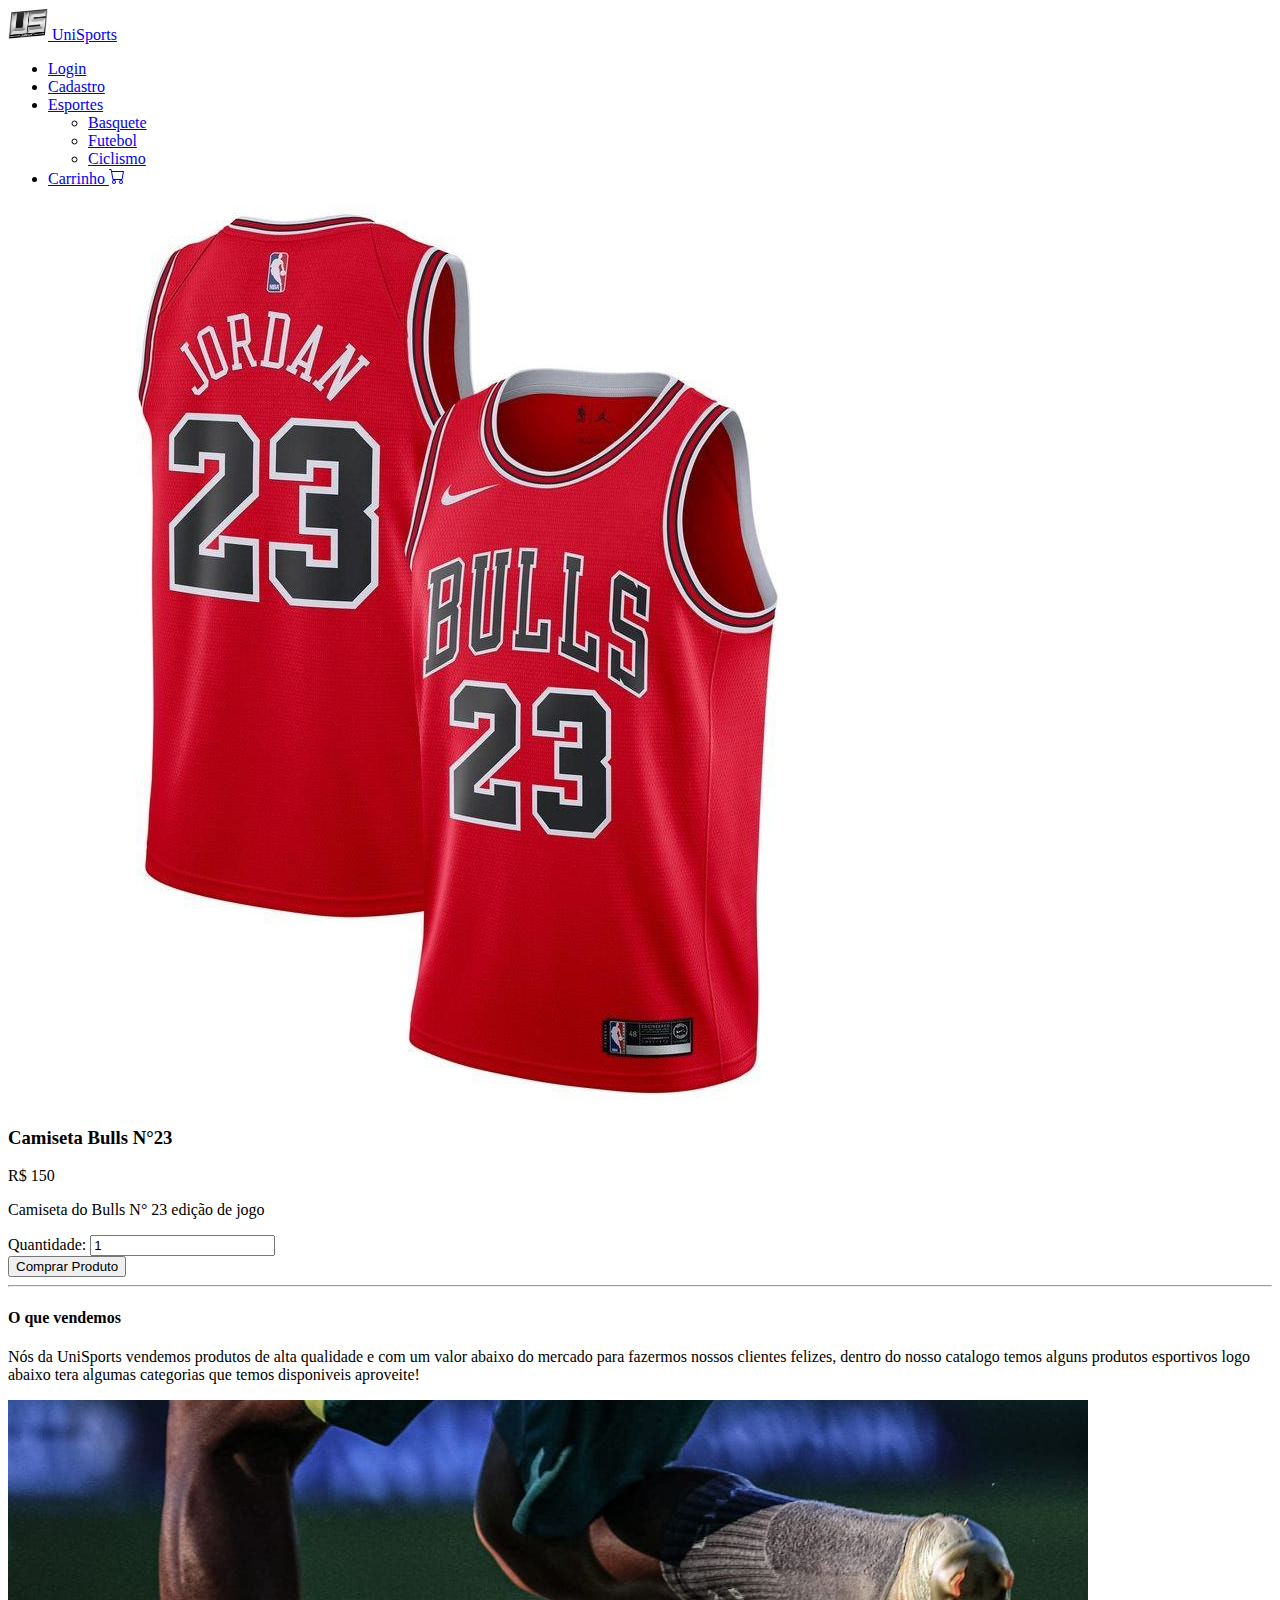
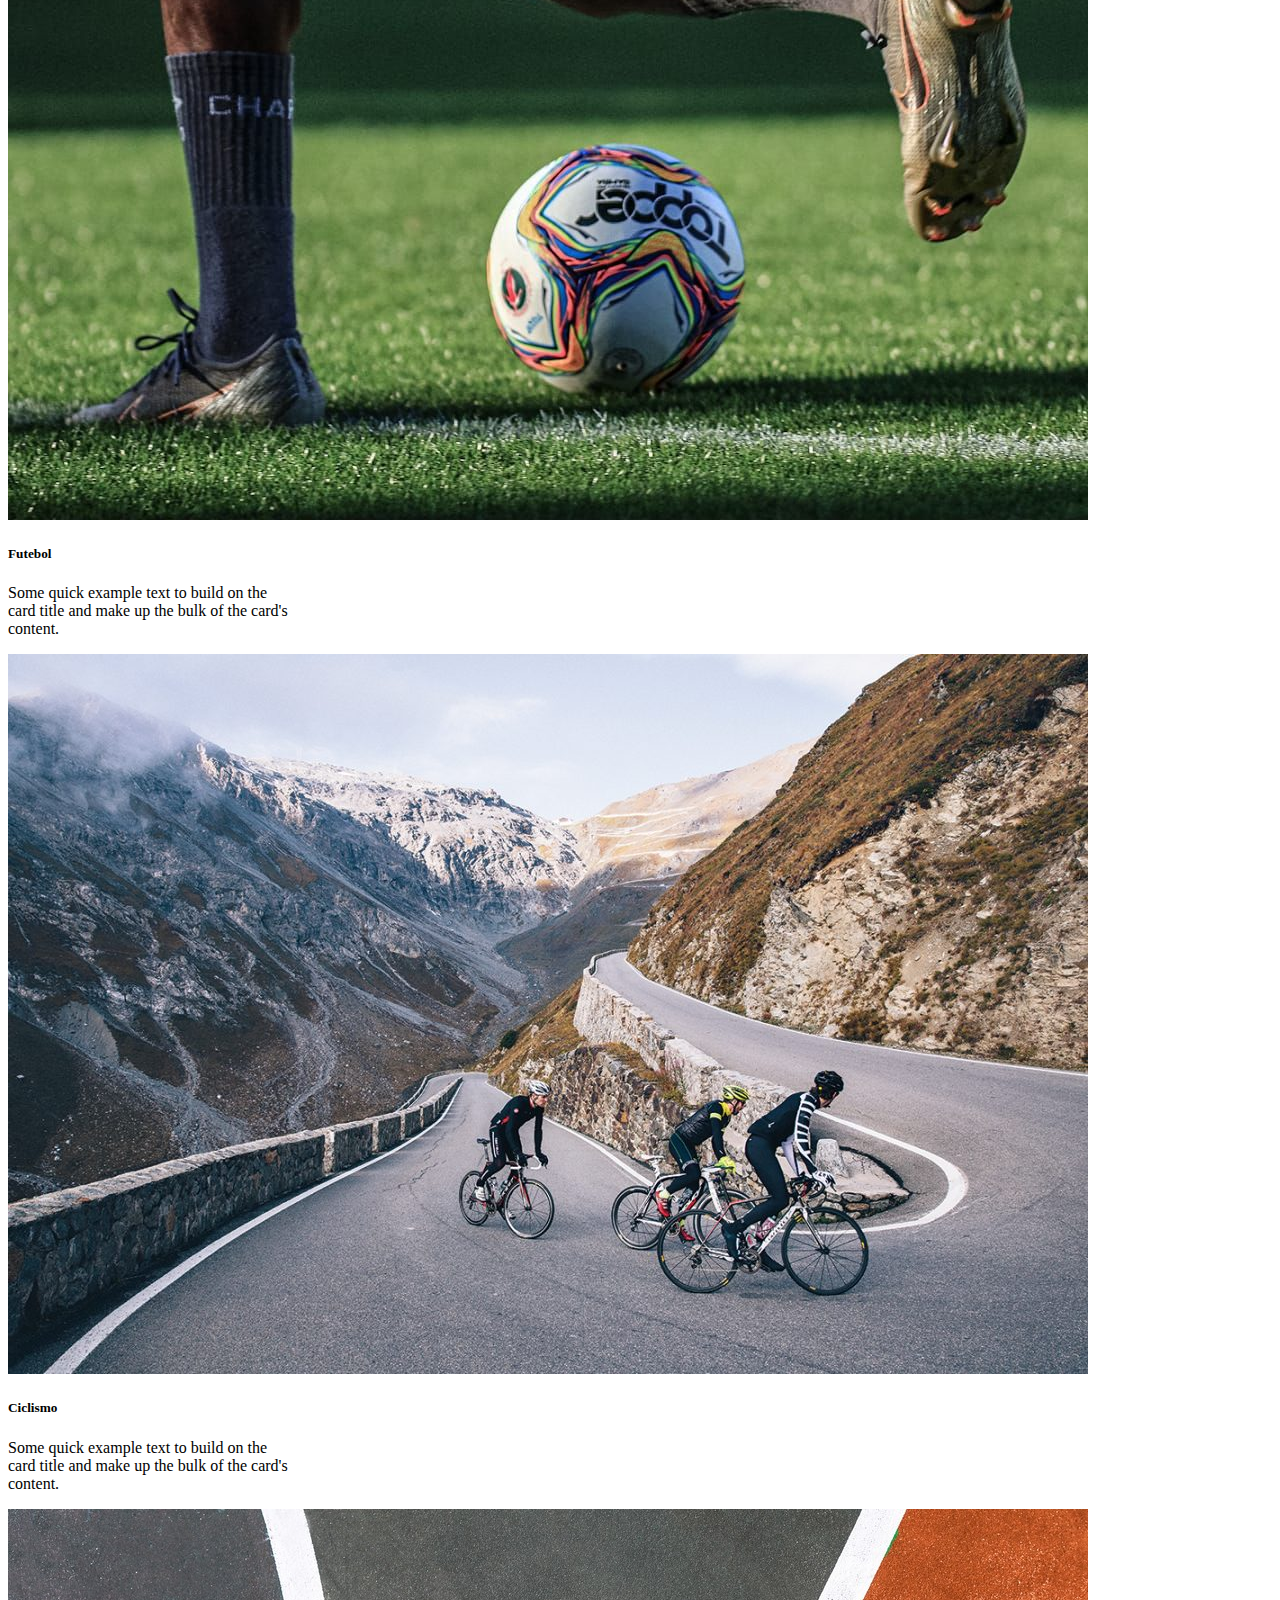
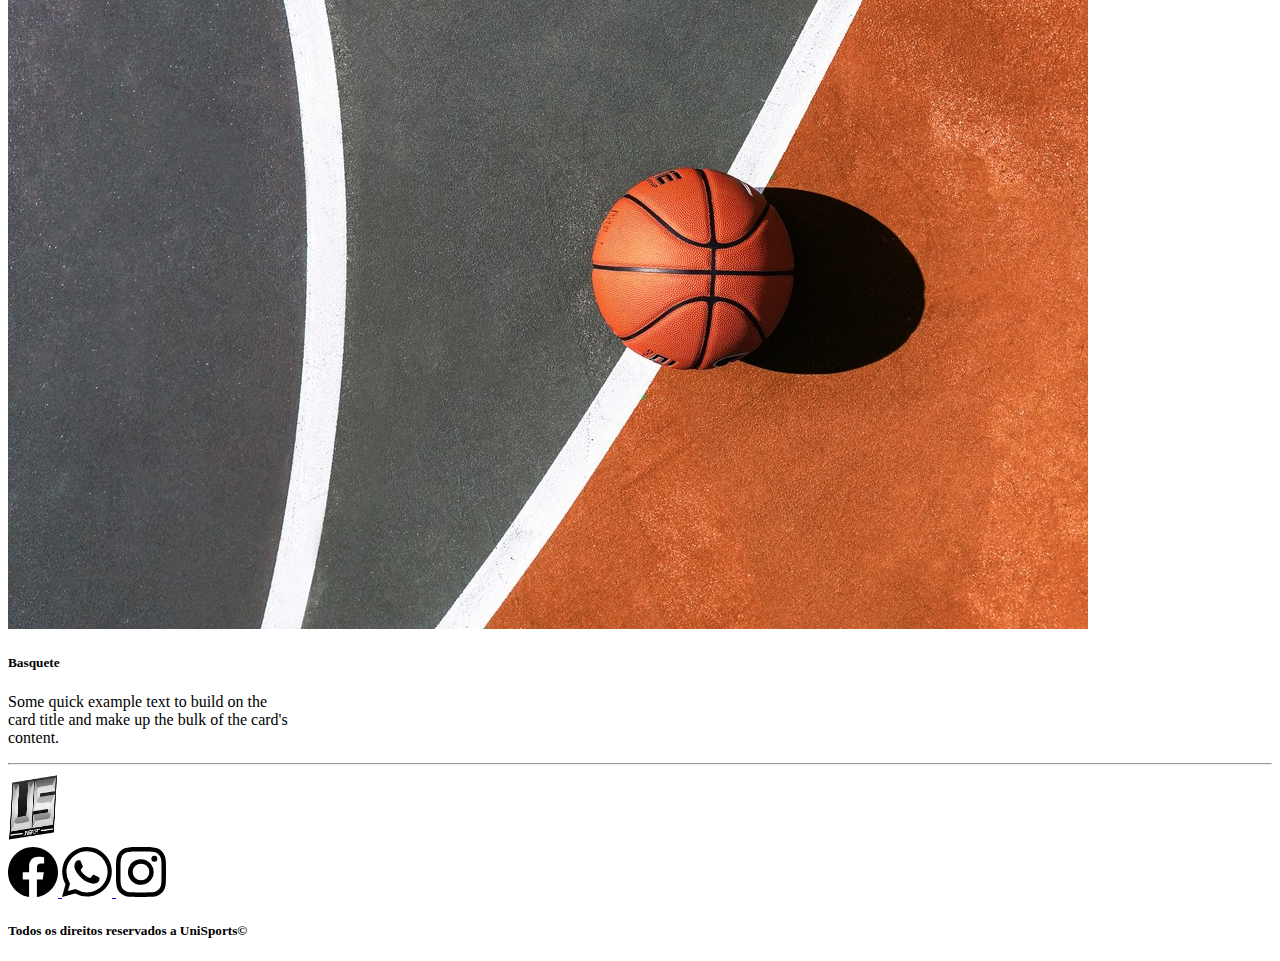
<file: UniSports/paginaProduto.html>
<!doctype html>
<html lang="en">

<head>
    <!-- Required meta tags -->
    <meta charset="utf-8">
    <meta name="viewport" content="width=device-width, initial-scale=1">

    <!-- Bootstrap CSS -->
    <link href="https://cdn.jsdelivr.net/npm/bootstrap@5.0.0-beta3/dist/css/bootstrap.min.css" rel="stylesheet"
        integrity="sha384-eOJMYsd53ii+scO/bJGFsiCZc+5NDVN2yr8+0RDqr0Ql0h+rP48ckxlpbzKgwra6" crossorigin="anonymous">

    <!--Favicon -->
    <link rel="shortcut icon" href="assets/img/favicon.png" type="image/x-png">

    <title>UniSports</title>
</head>

<body>

    <!--NavBar-->
    <nav class="navbar navbar-expand-lg navbar-dark bg-dark">
        <div class="container-fluid">
            <a class="navbar-brand" href="index.html">
                <img src="assets/img/logo.png" alt="" width="40" height="32" class="d-inline-block align-text-top">
                UniSports
            </a>
            <div class="collapse navbar-collapse " id="navbarSupportedContent">
                <ul class="navbar-nav me-auto mb-2 mb-lg-0">
                    <li class="nav-item">
                        <a class="nav-link" href="login.html">Login</a>
                    </li>
                    <li class="nav-item">
                        <a class="nav-link" href="cadastro.html">Cadastro</a>
                    </li>
                    <li class="nav-item dropdown">
                        <a class="nav-link dropdown-toggle" href="#" id="navbarDropdown" role="button"
                            data-bs-toggle="dropdown" aria-expanded="false">
                            Esportes
                        </a>
                        <ul class="dropdown-menu" aria-labelledby="navbarDropdown">
                            <li><a class="dropdown-item" href="produtosBasquete.html">Basquete</a></li>
                            <li><a class="dropdown-item" href="produtosFutebol.html">Futebol</a></li>
                            <li><a class="dropdown-item" href="produtosCiclismo.html">Ciclismo</a></li>
                        </ul>
                    </li>
                    <li class="nav-item">
                        <a class="nav-link" href="carrinho.html">Carrinho
                            <svg xmlns="http://www.w3.org/2000/svg" width="16" height="16" fill="currentColor"
                                class="bi bi-cart" viewBox="0 0 16 16">
                                <path
                                    d="M0 1.5A.5.5 0 0 1 .5 1H2a.5.5 0 0 1 .485.379L2.89 3H14.5a.5.5 0 0 1 .491.592l-1.5 8A.5.5 0 0 1 13 12H4a.5.5 0 0 1-.491-.408L2.01 3.607 1.61 2H.5a.5.5 0 0 1-.5-.5zM3.102 4l1.313 7h8.17l1.313-7H3.102zM5 12a2 2 0 1 0 0 4 2 2 0 0 0 0-4zm7 0a2 2 0 1 0 0 4 2 2 0 0 0 0-4zm-7 1a1 1 0 1 1 0 2 1 1 0 0 1 0-2zm7 0a1 1 0 1 1 0 2 1 1 0 0 1 0-2z" />
                            </svg>
                        </a>

                    </li>
                </ul>
            </div>
        </div>
    </nav>
    <!--Fim NavBar-->
    <!--Produto-->

    <div class="container mt-5">
        <div class="row d-flex justify-content-center">
            <div class="col-md-4">
                <img class="border border-secondary rounded w-100 h-100" src="assets/img/bulls.png" alt="">
            </div>
            <div class="col-md-4">
                <h3 class="text-secondary">
                    Camiseta Bulls N°23
                </h3>
                <p class="fs-4 fst-italic lh-sm">
                    R$ 150
                </p>
                <p class="fs-5 fst-italic lh-sm">
                    Camiseta do Bulls N° 23 edição de jogo
                </p>
                <div class="mb-3">
                    <label for="exampleFormControlInput1" class="form-label">Quantidade:</label>
                    <input type="number" class="form-control w-25" id="exampleFormControlInput1" value="1">
                  </div>
                <button type="button" class="btn btn-secondary align-self-end">Comprar Produto</button>

            </div>
        </div>
    </div>


    <!--Fim Produto-->
    <hr class="mb-5 mt-5">
    <!--O que vendemos-->
    <div class="container">
        <div class="card text-center">
            <div class="card-header">
                <h4 class="text-secondary">
                    O que vendemos
                </h4>
                <div class="row justify-content-center">
                    <p class="card-text col-md-6">Nós da UniSports vendemos produtos de alta qualidade e com um valor
                        abaixo do mercado para fazermos nossos clientes felizes, dentro do nosso catalogo temos alguns
                        produtos esportivos logo abaixo tera algumas categorias que temos disponiveis aproveite!</p>

                </div>

            </div>
            <div class="card-body row">
                <div class="col-md-4">
                    <div class="card" style="width: 18rem;">
                        <img src="assets/img/futebol.jpeg" class="card-img-top" alt="...">
                        <div class="card-body">
                            <h5 class="card-title">Futebol</h5>
                            <p class="card-text">Some quick example text to build on the card title and make up the bulk
                                of the card's content.</p>

                        </div>
                    </div>
                </div>
                <div class="col-md-4">
                    <div class="card" style="width: 18rem;">
                        <img src="assets/img/ciclismo.jpg" class="card-img-top" alt="...">
                        <div class="card-body">
                            <h5 class="card-title">Ciclismo</h5>
                            <p class="card-text">Some quick example text to build on the card title and make up the bulk
                                of the card's content.</p>

                        </div>
                    </div>
                </div>
                <div class="col-md-4">
                    <div class="card" style="width: 18rem;">
                        <img src="assets/img/basquete.jfif" class="card-img-top" alt="...">
                        <div class="card-body">
                            <h5 class="card-title">Basquete</h5>
                            <p class="card-text">Some quick example text to build on the card title and make up the bulk
                                of the card's content.</p>

                        </div>
                    </div>
                </div>

            </div>
        </div>
    </div>

    <!--Fim o que vendemos-->
    <hr class="mb-5 mt-5">
    <!--Footer-->
    <footer class="bg bg-dark d-flex justify-content-center">

        <div class="row d-flex justify-content-center mt-2">

            <img class=" col-md-2 d-flex justify-content-center" width="50px" height="70px" src="assets/img/logo.png"
                alt="Logo do UniSports">
            <div class="col-md-12 d-flex justify-content-center ">

                <a href="https://www.facebook.com" class="p-3" target="_blank">
                    <svg xmlns="http://www.w3.org/2000/svg" width="50" height="50" class="bi bi-facebook"
                        viewBox="0 0 16 16">
                        <path
                            d="M16 8.049c0-4.446-3.582-8.05-8-8.05C3.58 0-.002 3.603-.002 8.05c0 4.017 2.926 7.347 6.75 7.951v-5.625h-2.03V8.05H6.75V6.275c0-2.017 1.195-3.131 3.022-3.131.876 0 1.791.157 1.791.157v1.98h-1.009c-.993 0-1.303.621-1.303 1.258v1.51h2.218l-.354 2.326H9.25V16c3.824-.604 6.75-3.934 6.75-7.951z" />
                    </svg>
                </a>
                <a href="https://web.whatsapp.com" class="p-3" target="_blank">
                    <svg xmlns="http://www.w3.org/2000/svg" width="50" height="50" class="bi bi-whatsapp"
                        viewBox="0 0 16 16">
                        <path
                            d="M13.601 2.326A7.854 7.854 0 0 0 7.994 0C3.627 0 .068 3.558.064 7.926c0 1.399.366 2.76 1.057 3.965L0 16l4.204-1.102a7.933 7.933 0 0 0 3.79.965h.004c4.368 0 7.926-3.558 7.93-7.93A7.898 7.898 0 0 0 13.6 2.326zM7.994 14.521a6.573 6.573 0 0 1-3.356-.92l-.24-.144-2.494.654.666-2.433-.156-.251a6.56 6.56 0 0 1-1.007-3.505c0-3.626 2.957-6.584 6.591-6.584a6.56 6.56 0 0 1 4.66 1.931 6.557 6.557 0 0 1 1.928 4.66c-.004 3.639-2.961 6.592-6.592 6.592zm3.615-4.934c-.197-.099-1.17-.578-1.353-.646-.182-.065-.315-.099-.445.099-.133.197-.513.646-.627.775-.114.133-.232.148-.43.05-.197-.1-.836-.308-1.592-.985-.59-.525-.985-1.175-1.103-1.372-.114-.198-.011-.304.088-.403.087-.088.197-.232.296-.346.1-.114.133-.198.198-.33.065-.134.034-.248-.015-.347-.05-.099-.445-1.076-.612-1.47-.16-.389-.323-.335-.445-.34-.114-.007-.247-.007-.38-.007a.729.729 0 0 0-.529.247c-.182.198-.691.677-.691 1.654 0 .977.71 1.916.81 2.049.098.133 1.394 2.132 3.383 2.992.47.205.84.326 1.129.418.475.152.904.129 1.246.08.38-.058 1.171-.48 1.338-.943.164-.464.164-.86.114-.943-.049-.084-.182-.133-.38-.232z" />
                    </svg>
                </a>
                <a href="https://www.instagram.com" class="p-3" target="_blank">
                    <svg xmlns="http://www.w3.org/2000/svg" width="50" height="50" class="bi bi-instagram"
                        viewBox="0 0 16 16">
                        <path
                            d="M8 0C5.829 0 5.556.01 4.703.048 3.85.088 3.269.222 2.76.42a3.917 3.917 0 0 0-1.417.923A3.927 3.927 0 0 0 .42 2.76C.222 3.268.087 3.85.048 4.7.01 5.555 0 5.827 0 8.001c0 2.172.01 2.444.048 3.297.04.852.174 1.433.372 1.942.205.526.478.972.923 1.417.444.445.89.719 1.416.923.51.198 1.09.333 1.942.372C5.555 15.99 5.827 16 8 16s2.444-.01 3.298-.048c.851-.04 1.434-.174 1.943-.372a3.916 3.916 0 0 0 1.416-.923c.445-.445.718-.891.923-1.417.197-.509.332-1.09.372-1.942C15.99 10.445 16 10.173 16 8s-.01-2.445-.048-3.299c-.04-.851-.175-1.433-.372-1.941a3.926 3.926 0 0 0-.923-1.417A3.911 3.911 0 0 0 13.24.42c-.51-.198-1.092-.333-1.943-.372C10.443.01 10.172 0 7.998 0h.003zm-.717 1.442h.718c2.136 0 2.389.007 3.232.046.78.035 1.204.166 1.486.275.373.145.64.319.92.599.28.28.453.546.598.92.11.281.24.705.275 1.485.039.843.047 1.096.047 3.231s-.008 2.389-.047 3.232c-.035.78-.166 1.203-.275 1.485a2.47 2.47 0 0 1-.599.919c-.28.28-.546.453-.92.598-.28.11-.704.24-1.485.276-.843.038-1.096.047-3.232.047s-2.39-.009-3.233-.047c-.78-.036-1.203-.166-1.485-.276a2.478 2.478 0 0 1-.92-.598 2.48 2.48 0 0 1-.6-.92c-.109-.281-.24-.705-.275-1.485-.038-.843-.046-1.096-.046-3.233 0-2.136.008-2.388.046-3.231.036-.78.166-1.204.276-1.486.145-.373.319-.64.599-.92.28-.28.546-.453.92-.598.282-.11.705-.24 1.485-.276.738-.034 1.024-.044 2.515-.045v.002zm4.988 1.328a.96.96 0 1 0 0 1.92.96.96 0 0 0 0-1.92zm-4.27 1.122a4.109 4.109 0 1 0 0 8.217 4.109 4.109 0 0 0 0-8.217zm0 1.441a2.667 2.667 0 1 1 0 5.334 2.667 2.667 0 0 1 0-5.334z" />
                    </svg>
                </a>
            </div>
            <h5 class="col-md-12 d-flex justify-content-center text-white">
                Todos os direitos reservados a UniSports&copy;
            </h5>
        </div>

    </footer>
    <!--Fim Footer-->
    <!-- Option 1: Bootstrap Bundle with Popper -->
    <script src="https://cdn.jsdelivr.net/npm/bootstrap@5.0.0-beta3/dist/js/bootstrap.bundle.min.js"
        integrity="sha384-JEW9xMcG8R+pH31jmWH6WWP0WintQrMb4s7ZOdauHnUtxwoG2vI5DkLtS3qm9Ekf"
        crossorigin="anonymous"></script>
</body>

</html>
</file>
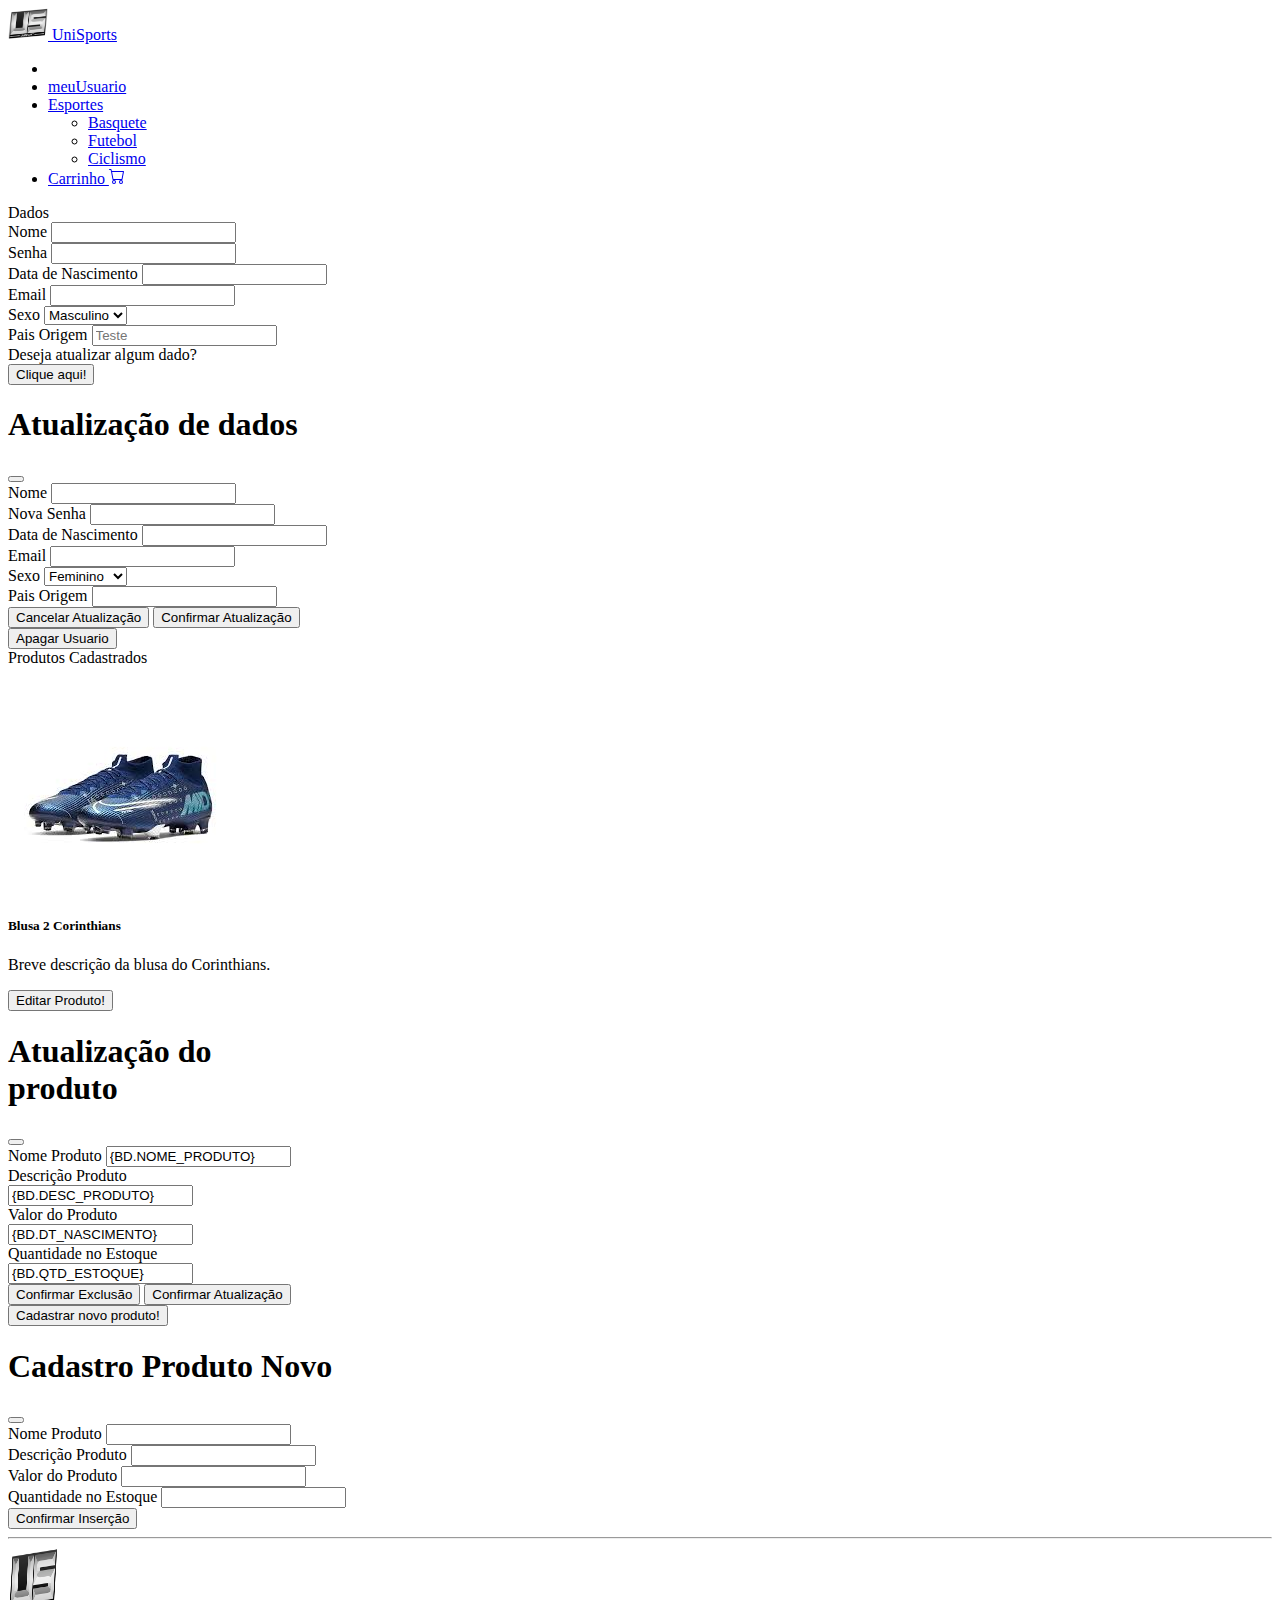
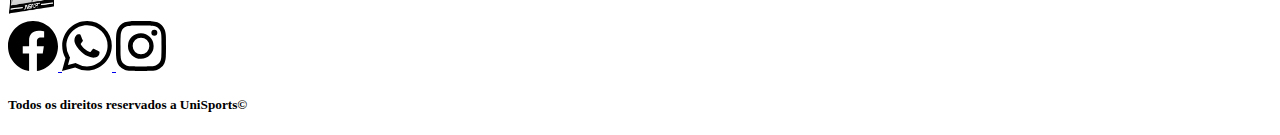
<file: UniSports/paginaUsuario.html>
<!doctype html>
<html lang="en">

<head>
  <!-- Required meta tags -->
  <meta charset="utf-8">
  <meta name="viewport" content="width=device-width, initial-scale=1">
  <script src="assets/js/script.js"></script>
  <!-- Bootstrap CSS -->
  <link href="https://cdn.jsdelivr.net/npm/bootstrap@5.0.0-beta3/dist/css/bootstrap.min.css" rel="stylesheet"
    integrity="sha384-eOJMYsd53ii+scO/bJGFsiCZc+5NDVN2yr8+0RDqr0Ql0h+rP48ckxlpbzKgwra6" crossorigin="anonymous">

  <!--Favicon -->
  <link rel="shortcut icon" href="assets/img/favicon.png" type="image/x-png">

  <title>UniSports</title>
</head>

<body onload="carregarDados()">

  <!--NavBar-->
  <nav class="navbar navbar-expand-lg navbar-dark bg-dark">
    <div class="container-fluid">
      <a class="navbar-brand" href="index.html">
        <img src="assets/img/logo.png" alt="" width="40" height="32" class="d-inline-block align-text-top">
        UniSports
      </a>
      <div class="collapse navbar-collapse " id="navbarSupportedContent">
        <ul class="navbar-nav me-auto mb-2 mb-lg-0">
          <li class="nav-item">

            
        </li>
        <li class="nav-item">
          <a class="nav-link" href="#" id="meuUsuario" name = "usuarioInicial">meuUsuario
            
          </a>

        </li>
          <li class="nav-item dropdown">
            <a class="nav-link dropdown-toggle" href="#" id="navbarDropdown" role="button" data-bs-toggle="dropdown"
              aria-expanded="false">
              Esportes
            </a>
            <ul class="dropdown-menu" aria-labelledby="navbarDropdown">
              <li><a class="dropdown-item" href="produtosBasquete.html">Basquete</a></li>
              <li><a class="dropdown-item" href="produtosFutebol.html">Futebol</a></li>
              <li><a class="dropdown-item" href="produtosCiclismo.html">Ciclismo</a></li>
            </ul>
          </li>
          <li class="nav-item">
            <a class="nav-link" href="carrinho.html">Carrinho
              <svg xmlns="http://www.w3.org/2000/svg" width="16" height="16" fill="currentColor" class="bi bi-cart"
                viewBox="0 0 16 16">
                <path
                  d="M0 1.5A.5.5 0 0 1 .5 1H2a.5.5 0 0 1 .485.379L2.89 3H14.5a.5.5 0 0 1 .491.592l-1.5 8A.5.5 0 0 1 13 12H4a.5.5 0 0 1-.491-.408L2.01 3.607 1.61 2H.5a.5.5 0 0 1-.5-.5zM3.102 4l1.313 7h8.17l1.313-7H3.102zM5 12a2 2 0 1 0 0 4 2 2 0 0 0 0-4zm7 0a2 2 0 1 0 0 4 2 2 0 0 0 0-4zm-7 1a1 1 0 1 1 0 2 1 1 0 0 1 0-2zm7 0a1 1 0 1 1 0 2 1 1 0 0 1 0-2z" />
              </svg>
            </a>

          </li>
        </ul>
      </div>
    </div>
  </nav>
  <!--Fim NavBar-->


  <div class="container p-4 mt-4"><div class="card">
    <div class="card-header fs-3">
      Dados
    </div>
    <div class="card-body">
      
      <form class="row p-4 g-3 needs-validation" novalidate>
        <div class="col-md-12 justify-content-center">
            <div class="col-md-8">
          <label for="validationCustom01" class="form-label">Nome</label>
          <input type="text" class="form-control" id="entradaNome">
          
        </div>
        </div>
        <div class="col-md-8">
          <label for="validationCustom02" class="form-label">Senha</label>
          <input type="password" class="form-control" id="entradaSenha">
          
        </div>
        <div class="col-md-8">
          <label for="validationCustomUsername" class="form-label">Data de Nascimento</label>
            <input type="text" class="form-control" id="entradaDtNasc" aria-describedby="inputGroupPrepend">
            
          
        </div>
        <div class="col-md-8">
          <label for="validationCustom03" class="form-label">Email</label>
          <input type="text" class="form-control" id="entradaEmail">
          
        </div>
        <div class="col-md-8">
          <label for="validationCustom04" class="form-label">Sexo</label>
          <select class="form-select" id="entradaSexo">
            <option value="Masculino">Masculino</option>
            <option value="Feminino">Feminino</option>
          </select>
          
        </div>
        <div class="col-md-8">
          <label for="validationCustom05" class="form-label">Pais Origem</label>
          <input type="text" class="form-control" id="entradaPaisDeOrigem" placeholder="Teste">
        </div>
    
        <div class="col-12 p-2">
          <label for="validationCustom05" class="form-label">Deseja atualizar algum dado?</label>
        </div>
        <div class="col-12">
          <!-- Button trigger modal -->
            <button type="button" class="btn btn-dark" data-bs-toggle="modal" onclick="carregarDadosModal()" data-bs-target="#exampleModal">
              Clique aqui!
            </button>
  
            <!-- Modal -->
            <div class="modal fade" id="exampleModal" tabindex="-1" aria-labelledby="exampleModalLabel" aria-hidden="true">
              <div class="modal-dialog">
                <div class="modal-content">
                  <div class="modal-header">
                    <h1 class="modal-title fs-5" id="exampleModalLabel">Atualização de dados</h1>
                    <button type="button" class="btn-close" data-bs-dismiss="modal" aria-label="Close"></button>
                  </div>
                  <div class="modal-body">
                    <form class="row p-4 g-3 needs-validation" novalidate>
                      <div class="col-md-12 justify-content-center">
                          <div class="col-md-8">
                        <label for="validationCustom01" class="form-label">Nome</label>
                        <input type="text" class="form-control" id="entradaNomeModal">
                        
                      </div>
                      </div>
                      <div class="col-md-8">
                        <label for="validationCustom02" class="form-label">Nova Senha</label>
                        <input type="password" class="form-control" id="entradaSenhaModal">
                      </div>
                      <div class="col-md-8">
                        <label for="validationCustomUsername" class="form-label">Data de Nascimento</label>
                          <input type="text" class="form-control" aria-describedby="inputGroupPrepend" id="entradaDtNascModal"">
                      </div>
                      <div class="col-md-8">
                        <label for="validationCustom03" class="form-label">Email</label>
                        <input type="text" class="form-control" id="entradaEmailModal">
                      </div>
                      <div class="col-md-8">
                        <label for="validationCustom04" class="form-label">Sexo</label>
                        <select class="form-select" id="entradaSexoModal" required>
                          <option selected value="">Masculino</option>
                          <option selected value="">Feminino</option>
                        </select>
                        
                      </div>
                      <div class="col-md-8">
                        <label for="validationCustom05" class="form-label">Pais Origem</label>
                        <input type="text" class="form-control" id="entradaPaisDeOrigemModal">
                      </div>
                      
                    </form>
                  </div>
                  <div class="modal-footer justify-content-center">
                    <button type="button" class="btn btn-secondary " data-bs-dismiss="modal">Cancelar Atualização</button>
                    <button type="button" class="btn btn-dark" onclick="atualizarDadosUsuario()">Confirmar Atualização</button>
                    <br>
                    <button type="button" class="btn btn-danger" onclick="apagarUsuario()">Apagar Usuario</button>
                  </div>
                </div>
              </div>
            </div>
          </div>
      </form>
  
  </div>
    </div>
  </div>
  <!-- Fim Dados -->

  <!-- Começo Produtos-->
  <div class="container p-4 mt-4"><div class="card">
    <div class="card-header fs-3">
      Produtos Cadastrados
    </div>
    <div class="card-body" id="cardProdutos">
      <div class="card" style="width: 18rem;">
        <img src="assets/img/chuteira1.jpg" class="card-img-top" alt="...">
        <div class="card-body">
          <h5 class="card-title">Blusa 2 Corinthians</h5>
          <p class="card-text">Breve descrição da blusa do Corinthians.</p>
          <button type="button" class="btn btn-dark" data-bs-toggle="modal" data-bs-target="#exampleModalProdutos">
            Editar Produto!
          </button>

          <!-- Modal -->
          <div class="modal fade" id="exampleModalProdutos" tabindex="-1" aria-labelledby="exampleModalLabel" aria-hidden="true">
            <div class="modal-dialog">
              <div class="modal-content">
                <div class="modal-header">
                  <h1 class="modal-title fs-5" id="exampleModalLabel">Atualização do produto</h1>
                  <button type="button" class="btn-close" data-bs-dismiss="modal" aria-label="Close"></button>
                </div>
                <div class="modal-body">
                  <form class="row p-4 g-3 needs-validation" novalidate>
                    <div class="col-md-12 justify-content-center">
                        <div class="col-md-8">
                      <label for="validationCustom01" class="form-label">Nome Produto</label>
                      <input type="text" class="form-control" id="validationCustom01" value="{BD.NOME_PRODUTO}" required>
                      
                    </div>
                    </div>
                    <div class="col-md-8">
                      <label for="validationCustom02" class="form-label">Descrição Produto</label>
                      <input type="text" class="form-control" id="validationCustom02" value="{BD.DESC_PRODUTO}">
                    </div>
                    <div class="col-md-8">
                      <label for="validationCustomUsername" class="form-label">Valor do Produto</label>
                        <input type="text" class="form-control" id="validationCustomUsername" aria-describedby="inputGroupPrepend" value="{BD.DT_NASCIMENTO}">
                    </div>
                    <div class="col-md-8">
                      <label for="validationCustom03" class="form-label">Quantidade no Estoque</label>
                      <input type="text" class="form-control" id="validationCustom03" value="{BD.QTD_ESTOQUE}">
                    </div>
                  </form>
                </div>
                <div class="modal-footer justify-content-center">
                  <button type="button" class="btn btn-danger w-50">Confirmar Exclusão</button>
                  <button type="button" class="btn btn-dark w-50">Confirmar Atualização</button>
                </div>
              </div>
            </div>
          </div>
        </div>
      </div>
      
  
  </div>
    </div>
  </div>

<!-- Fim Produtos Cadastrados-->
<div class="container mt-1 p-4">
<div class="d-flex justify-content-center">
<button type="button" class="btn btn-dark" data-bs-toggle="modal" data-bs-target="#exampleModalCadastroProdutos">
  Cadastrar novo produto!
</button>

<!-- Modal -->
<div class="modal fade" id="exampleModalCadastroProdutos" tabindex="-1" aria-labelledby="exampleModalLabel" aria-hidden="true">
  <div class="modal-dialog">
    <div class="modal-content">
      <div class="modal-header">
        <h1 class="modal-title fs-5" id="exampleModalLabel">Cadastro Produto Novo</h1>
        <button type="button" class="btn-close" data-bs-dismiss="modal" aria-label="Close"></button>
      </div>
      <div class="modal-body">
        <form class="row p-4 g-3 needs-validation" novalidate>
          <div class="col-md-12 justify-content-center">
              <div class="col-md-8">
            <label for="validationCustom01" class="form-label">Nome Produto</label>
            <input type="text" class="form-control" id="validationCustom01">
            
          </div>
          </div>
          <div class="col-md-8">
            <label for="validationCustom02" class="form-label">Descrição Produto</label>
            <input type="text" class="form-control" id="validationCustom02">
          </div>
          <div class="col-md-8">
            <label for="validationCustomUsername" class="form-label">Valor do Produto</label>
              <input type="text" class="form-control" id="validationCustomUsername" aria-describedby="inputGroupPrepend">
          </div>
          <div class="col-md-8">
            <label for="validationCustom03" class="form-label">Quantidade no Estoque</label>
            <input type="text" class="form-control" id="validationCustom03">
          </div>
        </form>
      </div>
      <div class="modal-footer justify-content-center">
        <button type="button" class="btn btn-dark w-50">Confirmar Inserção</button>
      </div>
    </div>
  </div>
</div>
</div>
</div>

  <!--Fim Fale Conosco-->
  <hr class="mb-5 mt-5">
  <!--Footer-->
  <footer class="bg bg-dark d-flex justify-content-center">

    <div class="row d-flex justify-content-center mt-2">

      <img class=" col-md-2 d-flex justify-content-center" width="50px" height="70px" src="assets/img/logo.png"
        alt="Logo do UniSports">
      <div class="col-md-12 d-flex justify-content-center ">

        <a href="https://www.facebook.com" class="p-3" target="_blank">
          <svg xmlns="http://www.w3.org/2000/svg" width="50" height="50" class="bi bi-facebook" viewBox="0 0 16 16">
            <path
              d="M16 8.049c0-4.446-3.582-8.05-8-8.05C3.58 0-.002 3.603-.002 8.05c0 4.017 2.926 7.347 6.75 7.951v-5.625h-2.03V8.05H6.75V6.275c0-2.017 1.195-3.131 3.022-3.131.876 0 1.791.157 1.791.157v1.98h-1.009c-.993 0-1.303.621-1.303 1.258v1.51h2.218l-.354 2.326H9.25V16c3.824-.604 6.75-3.934 6.75-7.951z" />
          </svg>
        </a>
        <a href="https://web.whatsapp.com" class="p-3" target="_blank">
          <svg xmlns="http://www.w3.org/2000/svg" width="50" height="50" class="bi bi-whatsapp" viewBox="0 0 16 16">
            <path
              d="M13.601 2.326A7.854 7.854 0 0 0 7.994 0C3.627 0 .068 3.558.064 7.926c0 1.399.366 2.76 1.057 3.965L0 16l4.204-1.102a7.933 7.933 0 0 0 3.79.965h.004c4.368 0 7.926-3.558 7.93-7.93A7.898 7.898 0 0 0 13.6 2.326zM7.994 14.521a6.573 6.573 0 0 1-3.356-.92l-.24-.144-2.494.654.666-2.433-.156-.251a6.56 6.56 0 0 1-1.007-3.505c0-3.626 2.957-6.584 6.591-6.584a6.56 6.56 0 0 1 4.66 1.931 6.557 6.557 0 0 1 1.928 4.66c-.004 3.639-2.961 6.592-6.592 6.592zm3.615-4.934c-.197-.099-1.17-.578-1.353-.646-.182-.065-.315-.099-.445.099-.133.197-.513.646-.627.775-.114.133-.232.148-.43.05-.197-.1-.836-.308-1.592-.985-.59-.525-.985-1.175-1.103-1.372-.114-.198-.011-.304.088-.403.087-.088.197-.232.296-.346.1-.114.133-.198.198-.33.065-.134.034-.248-.015-.347-.05-.099-.445-1.076-.612-1.47-.16-.389-.323-.335-.445-.34-.114-.007-.247-.007-.38-.007a.729.729 0 0 0-.529.247c-.182.198-.691.677-.691 1.654 0 .977.71 1.916.81 2.049.098.133 1.394 2.132 3.383 2.992.47.205.84.326 1.129.418.475.152.904.129 1.246.08.38-.058 1.171-.48 1.338-.943.164-.464.164-.86.114-.943-.049-.084-.182-.133-.38-.232z" />
          </svg>
        </a>
        <a href="https://www.instagram.com" class="p-3" target="_blank">
          <svg xmlns="http://www.w3.org/2000/svg" width="50" height="50" class="bi bi-instagram" viewBox="0 0 16 16">
            <path
              d="M8 0C5.829 0 5.556.01 4.703.048 3.85.088 3.269.222 2.76.42a3.917 3.917 0 0 0-1.417.923A3.927 3.927 0 0 0 .42 2.76C.222 3.268.087 3.85.048 4.7.01 5.555 0 5.827 0 8.001c0 2.172.01 2.444.048 3.297.04.852.174 1.433.372 1.942.205.526.478.972.923 1.417.444.445.89.719 1.416.923.51.198 1.09.333 1.942.372C5.555 15.99 5.827 16 8 16s2.444-.01 3.298-.048c.851-.04 1.434-.174 1.943-.372a3.916 3.916 0 0 0 1.416-.923c.445-.445.718-.891.923-1.417.197-.509.332-1.09.372-1.942C15.99 10.445 16 10.173 16 8s-.01-2.445-.048-3.299c-.04-.851-.175-1.433-.372-1.941a3.926 3.926 0 0 0-.923-1.417A3.911 3.911 0 0 0 13.24.42c-.51-.198-1.092-.333-1.943-.372C10.443.01 10.172 0 7.998 0h.003zm-.717 1.442h.718c2.136 0 2.389.007 3.232.046.78.035 1.204.166 1.486.275.373.145.64.319.92.599.28.28.453.546.598.92.11.281.24.705.275 1.485.039.843.047 1.096.047 3.231s-.008 2.389-.047 3.232c-.035.78-.166 1.203-.275 1.485a2.47 2.47 0 0 1-.599.919c-.28.28-.546.453-.92.598-.28.11-.704.24-1.485.276-.843.038-1.096.047-3.232.047s-2.39-.009-3.233-.047c-.78-.036-1.203-.166-1.485-.276a2.478 2.478 0 0 1-.92-.598 2.48 2.48 0 0 1-.6-.92c-.109-.281-.24-.705-.275-1.485-.038-.843-.046-1.096-.046-3.233 0-2.136.008-2.388.046-3.231.036-.78.166-1.204.276-1.486.145-.373.319-.64.599-.92.28-.28.546-.453.92-.598.282-.11.705-.24 1.485-.276.738-.034 1.024-.044 2.515-.045v.002zm4.988 1.328a.96.96 0 1 0 0 1.92.96.96 0 0 0 0-1.92zm-4.27 1.122a4.109 4.109 0 1 0 0 8.217 4.109 4.109 0 0 0 0-8.217zm0 1.441a2.667 2.667 0 1 1 0 5.334 2.667 2.667 0 0 1 0-5.334z" />
          </svg>
        </a>
      </div>
      <h5 class="col-md-12 d-flex justify-content-center text-white">
        Todos os direitos reservados a UniSports&copy;
      </h5>
    </div>

  </footer>
  <!--Fim Footer-->
  <!-- Option 1: Bootstrap Bundle with Popper -->
  <script src="https://cdn.jsdelivr.net/npm/bootstrap@5.0.0-beta3/dist/js/bootstrap.bundle.min.js"
    integrity="sha384-JEW9xMcG8R+pH31jmWH6WWP0WintQrMb4s7ZOdauHnUtxwoG2vI5DkLtS3qm9Ekf"
    crossorigin="anonymous"></script>
</body>

</html>
</file>
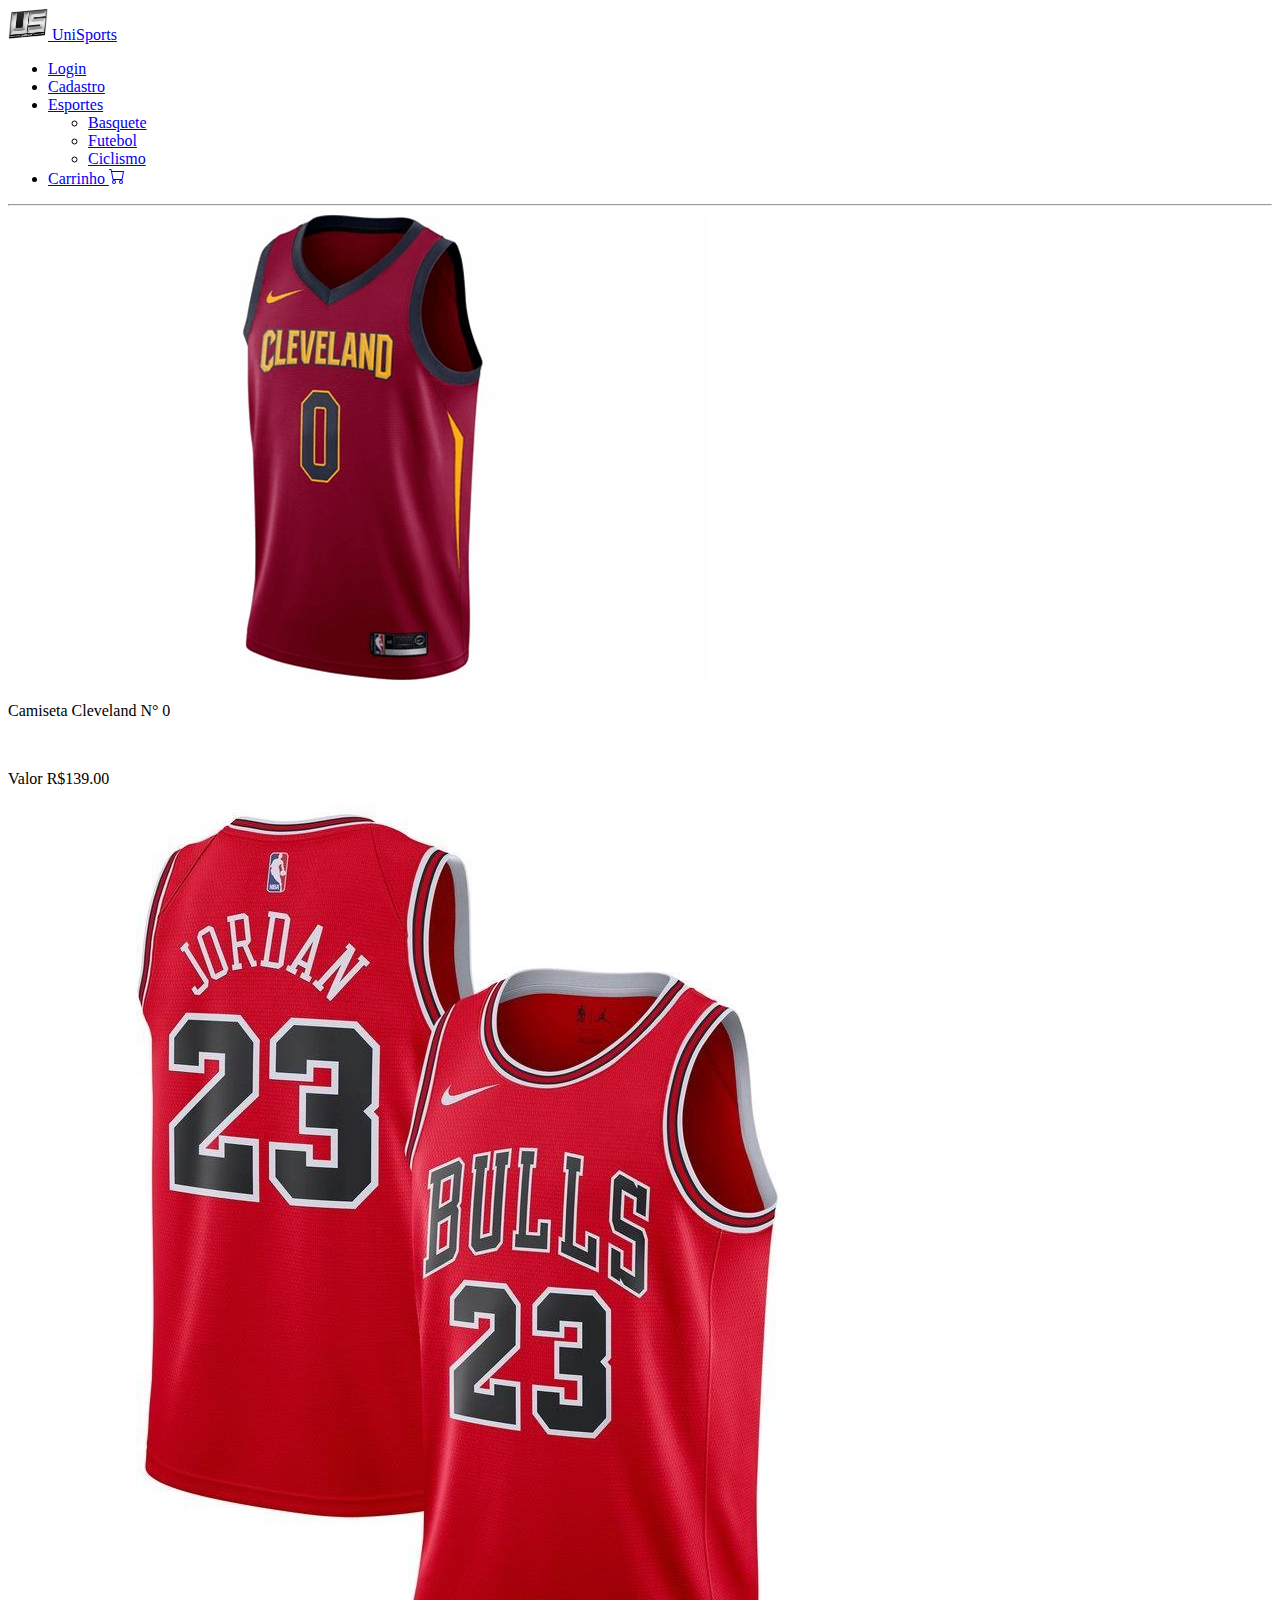
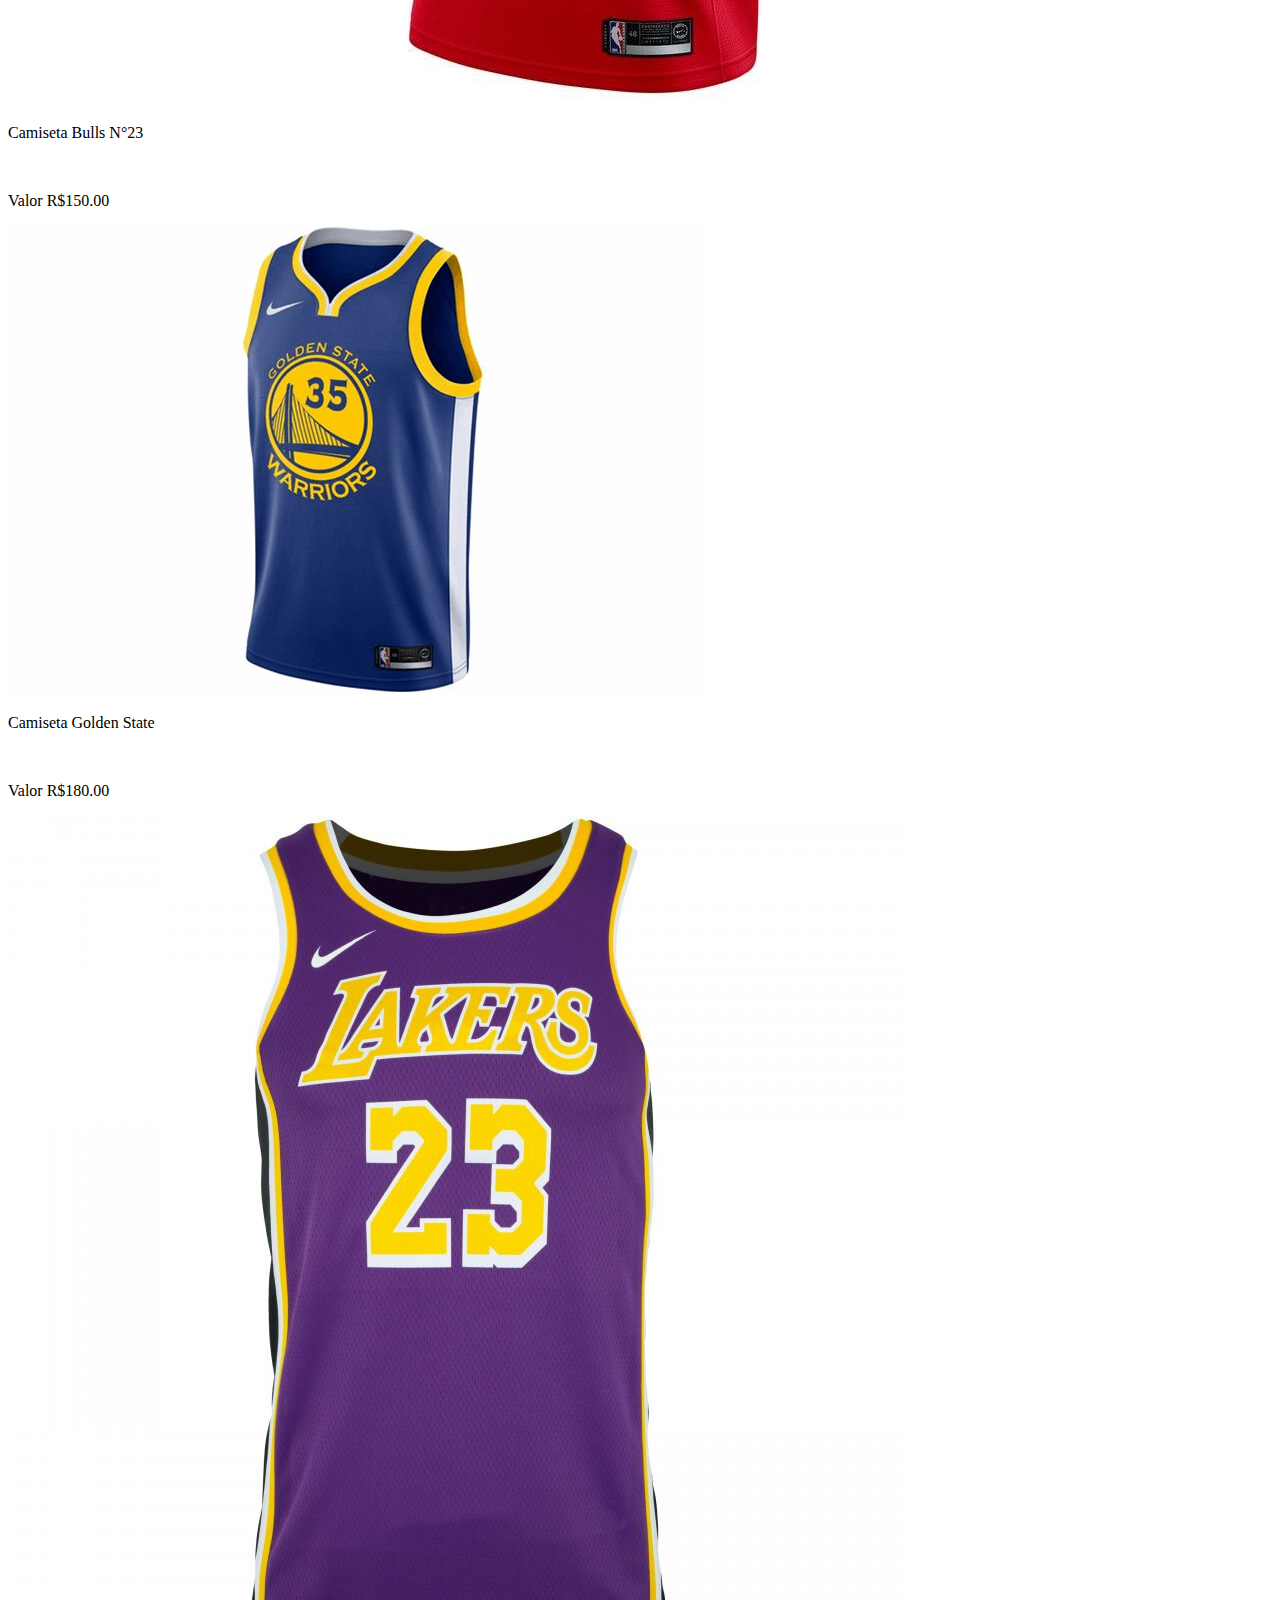
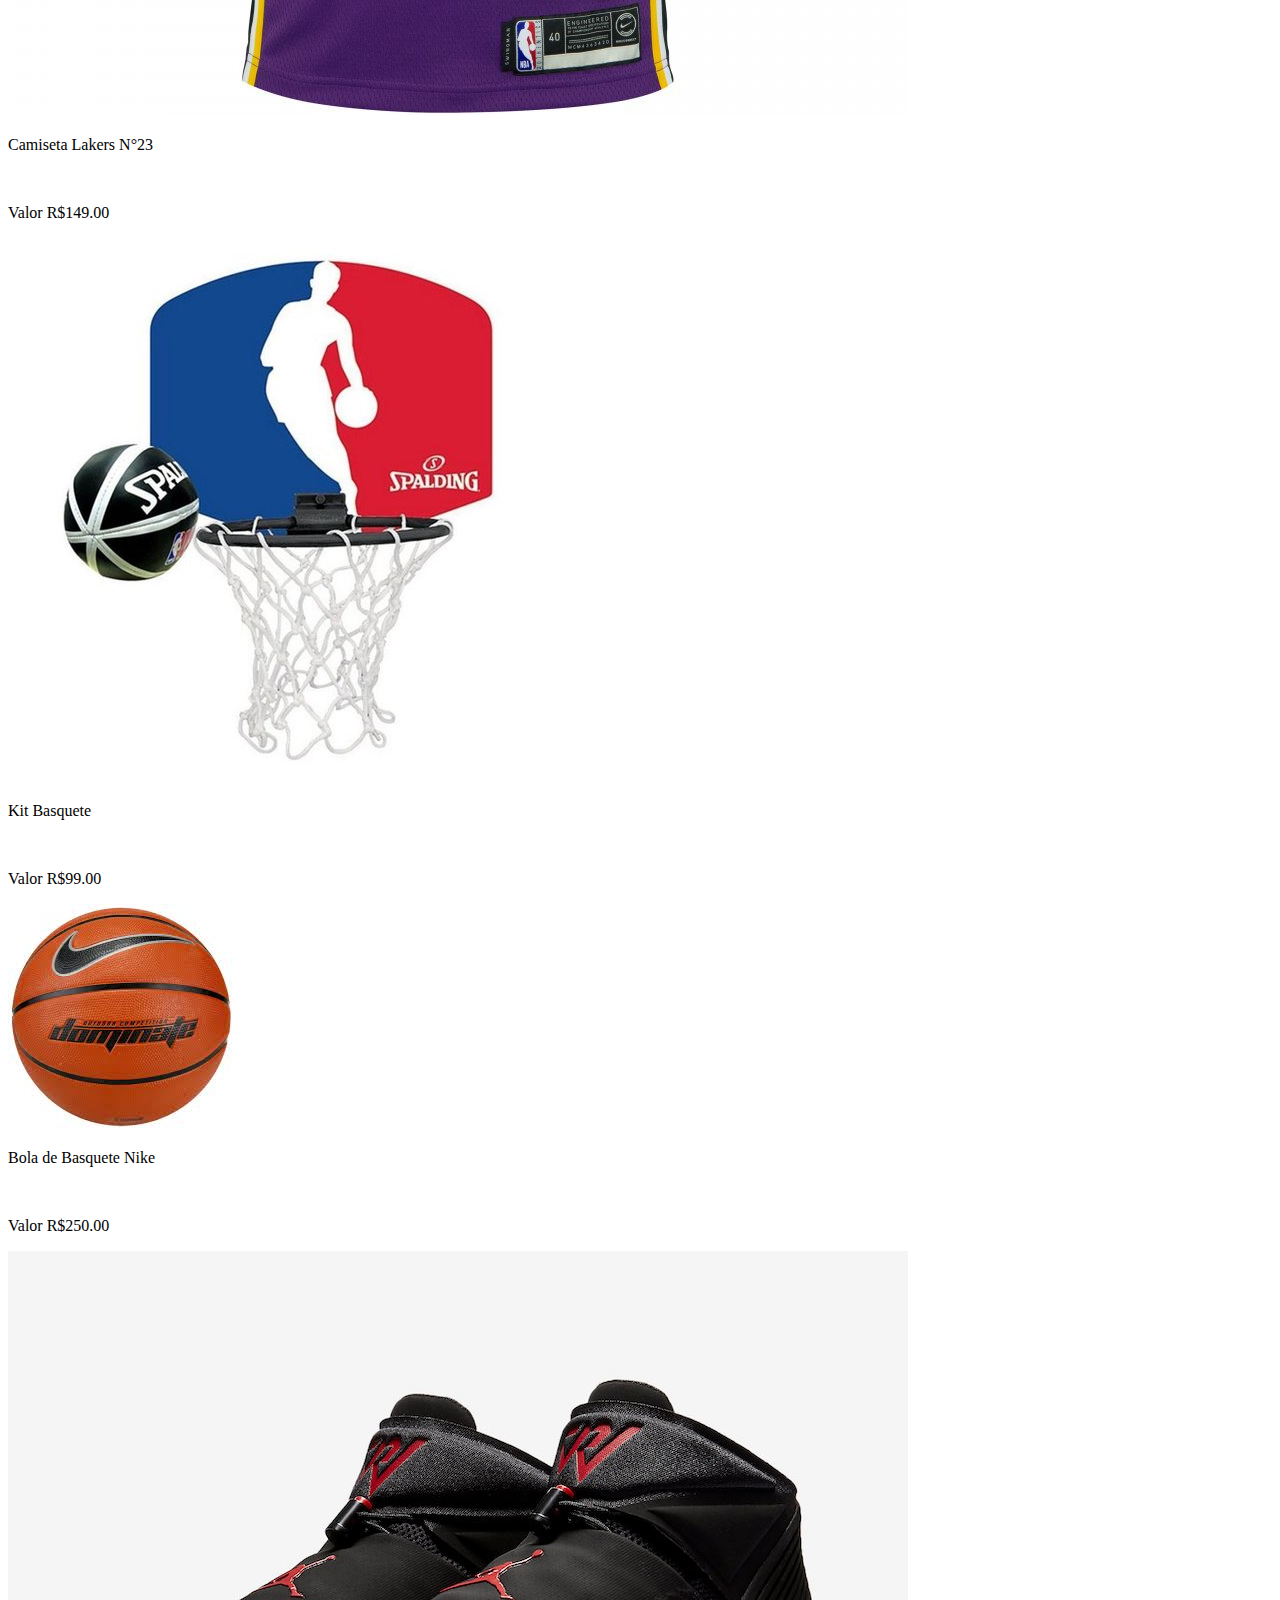
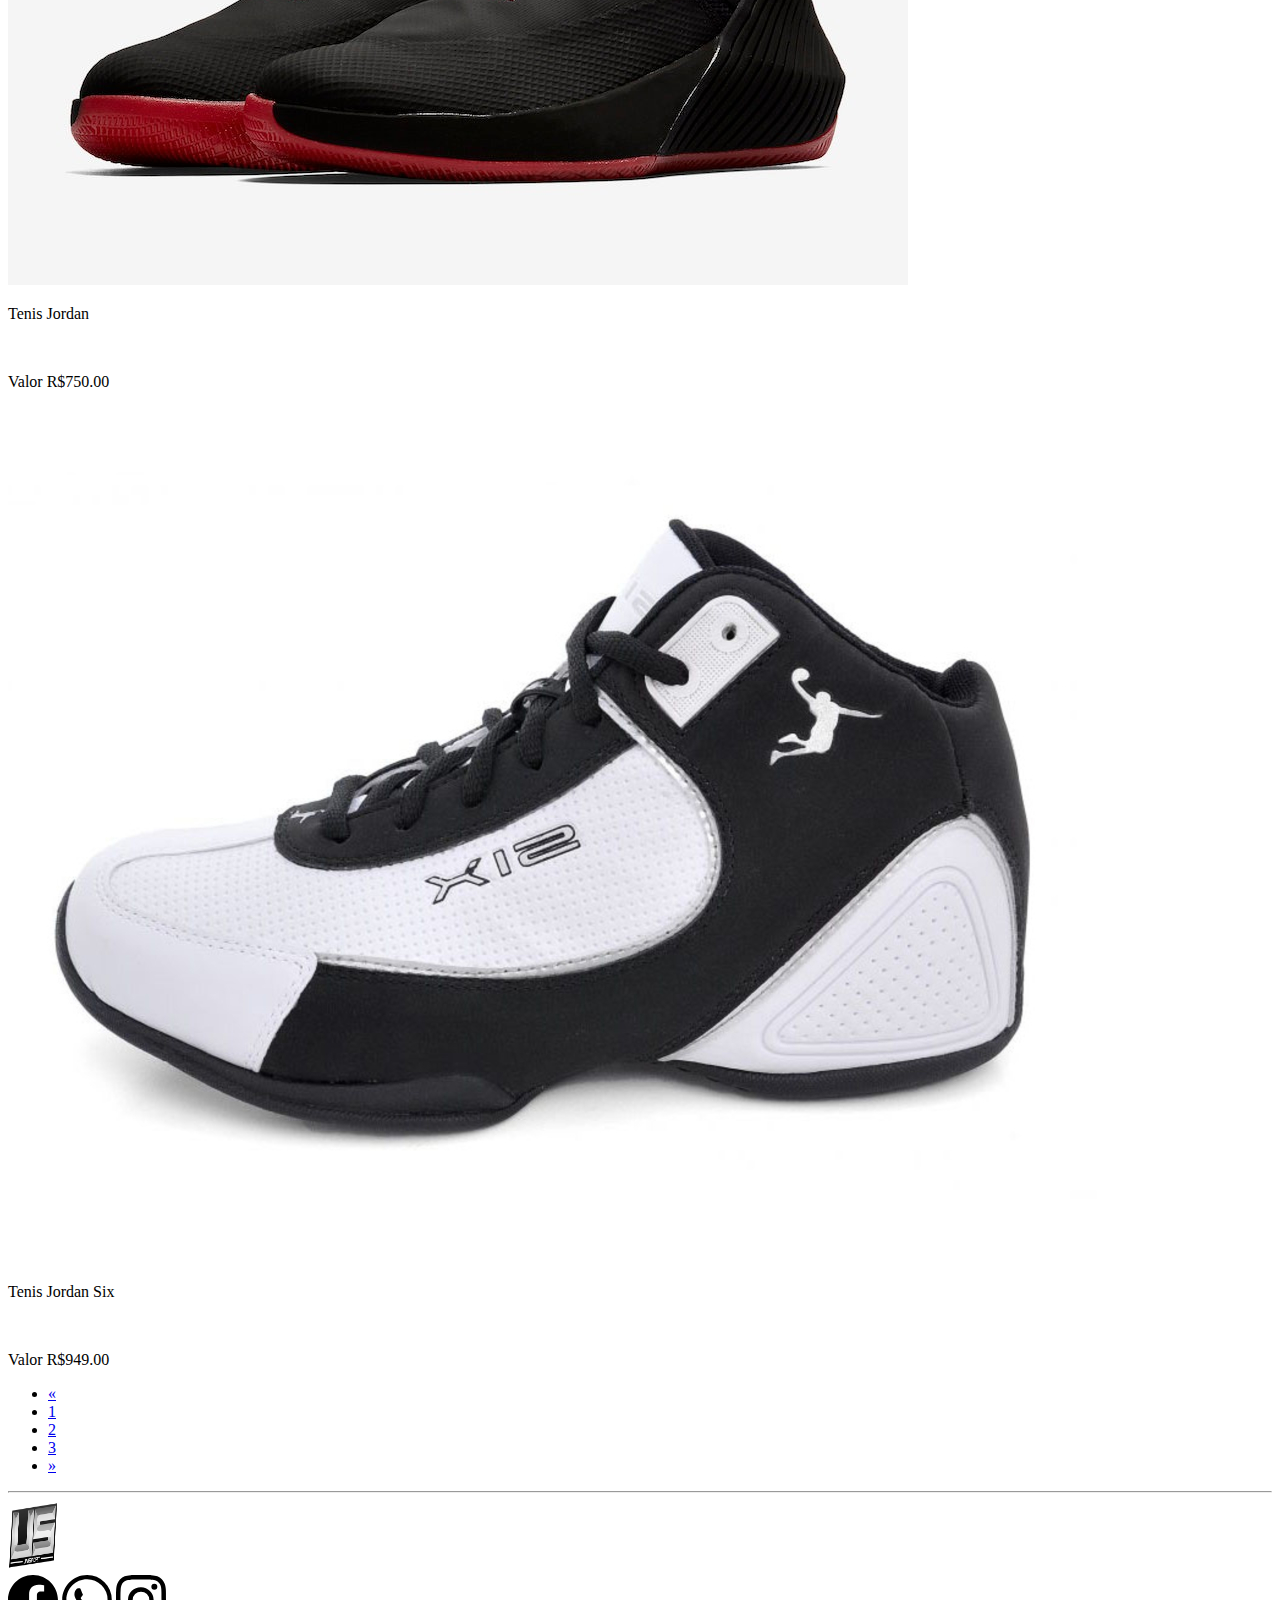
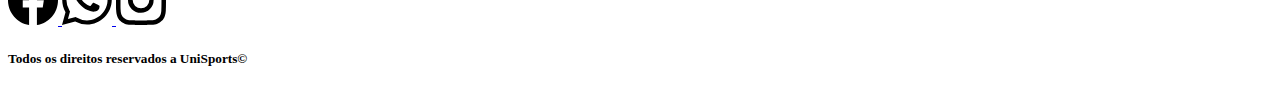
<file: UniSports/produtosBasquete.html>
<!doctype html>
<html lang="en">

<head>
  <!-- Required meta tags -->
  <meta charset="utf-8">
  <meta name="viewport" content="width=device-width, initial-scale=1">

  <!-- Bootstrap CSS -->
  <link href="https://cdn.jsdelivr.net/npm/bootstrap@5.0.0-beta3/dist/css/bootstrap.min.css" rel="stylesheet"
    integrity="sha384-eOJMYsd53ii+scO/bJGFsiCZc+5NDVN2yr8+0RDqr0Ql0h+rP48ckxlpbzKgwra6" crossorigin="anonymous">

  <!--Favicon -->
  <link rel="shortcut icon" href="assets/img/favicon.png" type="image/x-png">

  <title>UniSports</title>
</head>

<body>

  <!--NavBar-->
  <nav class="navbar navbar-expand-lg navbar-dark bg-dark">
    <div class="container-fluid">
      <a class="navbar-brand" href="index.html">
        <img src="assets/img/logo.png" alt="" width="40" height="32" class="d-inline-block align-text-top">
        UniSports
      </a>
      <div class="collapse navbar-collapse " id="navbarSupportedContent">
        <ul class="navbar-nav me-auto mb-2 mb-lg-0">
          <li class="nav-item">
            <a class="nav-link" href="login.html">Login</a>
          </li>
          <li class="nav-item">
            <a class="nav-link" href="cadastro.html">Cadastro</a>
          </li>
          <li class="nav-item dropdown">
            <a class="nav-link dropdown-toggle" href="#" id="navbarDropdown" role="button" data-bs-toggle="dropdown"
              aria-expanded="false">
              Esportes
            </a>
            <ul class="dropdown-menu" aria-labelledby="navbarDropdown">
              <li><a class="dropdown-item" href="produtosBasquete.html">Basquete</a></li>
              <li><a class="dropdown-item" href="produtosFutebol.html">Futebol</a></li>
              <li><a class="dropdown-item" href="produtosCiclismo.html">Ciclismo</a></li>
            </ul>
          </li>
          <li class="nav-item">
            <a class="nav-link" href="carrinho.html">Carrinho
              <svg xmlns="http://www.w3.org/2000/svg" width="16" height="16" fill="currentColor" class="bi bi-cart"
                viewBox="0 0 16 16">
                <path
                  d="M0 1.5A.5.5 0 0 1 .5 1H2a.5.5 0 0 1 .485.379L2.89 3H14.5a.5.5 0 0 1 .491.592l-1.5 8A.5.5 0 0 1 13 12H4a.5.5 0 0 1-.491-.408L2.01 3.607 1.61 2H.5a.5.5 0 0 1-.5-.5zM3.102 4l1.313 7h8.17l1.313-7H3.102zM5 12a2 2 0 1 0 0 4 2 2 0 0 0 0-4zm7 0a2 2 0 1 0 0 4 2 2 0 0 0 0-4zm-7 1a1 1 0 1 1 0 2 1 1 0 0 1 0-2zm7 0a1 1 0 1 1 0 2 1 1 0 0 1 0-2z" />
              </svg>
            </a>

          </li>
        </ul>
      </div>
    </div>
  </nav>
  <!--Fim NavBar-->
  <hr class="mb-5 mt-5">
  <!--Pagina Produtos-->
  <div class="container">
    <div class="row mb-4">


      <div class="card col-md-3">
        <img src="assets/img/cle.png" class="card-img-top border mt-2"  alt="...">
        <div class="card-body">
          <p class="card-text fs-5 fst-italic">Camiseta Cleveland N° 0</p>
          <br>
          <p class="fs-5 fst-italic">Valor R$139.00</p>
        </div>
      </div>
      <div class="card col-md-3">
        <img src="assets/img/bulls.png" class="card-img-top border mt-2" alt="...">
        <div class="card-body">
          <p class="card-text fs-5 fst-italic">Camiseta Bulls N°23</p>
          <br>
          <p class="fs-5 fst-italic">Valor R$150.00</p>
        </div>
      </div>
      <div class="card col-md-3">
        <img src="assets/img/gol.png" class="card-img-top border mt-2" alt="...">
        <div class="card-body">
          <p class="card-text fs-5 fst-italic">Camiseta Golden State</p>
          <br>
          <p class="fs-5 fst-italic">Valor R$180.00</p>
        </div>
      </div>
      <div class="card col-md-3">
        <img src="assets/img/lak.png" class="card-img-top border mt-2" alt="...">
        <div class="card-body">
          <p class="card-text fs-5 fst-italic">Camiseta Lakers N°23</p>
          <br>
          <p class="fs-5 fst-italic">Valor R$149.00</p>
        </div>
      </div>
    </div>
    <div class="row mb-4">


      <div class="card col-md-3">
        <img src="assets/img/kit1.jpg" class="card-img-top border mt-2" alt="...">
        <div class="card-body">
          <p class="card-text fs-5 fst-italic">Kit Basquete</p>
          <br>
          <p class="fs-5 fst-italic">Valor R$99.00</p>
        </div>
      </div>
      <div class="card border col-md-3">
        <img src="assets/img/kit2.jpg" class="card-img-top border mt-2" alt="...">
        <div class="card-body">
          <p class="card-text fs-5 fst-italic">Bola de Basquete Nike</p>
          <br>
          <p class="fs-5 fst-italic">Valor R$250.00</p>
        </div>
      </div>
      <div class="card col-md-3">
        <img src="assets/img/tenis1.jpg" class="card-img-top border mt-2" alt="...">
        <div class="card-body">
          <p class="card-text fs-5 fst-italic">Tenis Jordan</p>
          <br>
          <p class="fs-5 fst-italic">Valor R$750.00</p>
        </div>
      </div>
      <div class="card col-md-3">
        <img src="assets/img/tenis2.jpg" class="card-img-top border mt-2" alt="...">
        <div class="card-body">
          <p class="card-text fs-5 fst-italic">Tenis Jordan Six</p>
          <br>
          <p class="fs-5 fst-italic">Valor R$949.00</p>
        </div>
      </div>
    </div>
    <nav aria-label="Page navigation example">
      <ul class="pagination justify-content-center">
        <li class="page-item">
          <a class="page-link bg-dark text-white" href="#" aria-label="Previous">
            <span aria-hidden="true">&laquo;</span>
          </a>
        </li>
        <li class="page-item"><a class="page-link bg-dark text-white" href="#">1</a></li>
        <li class="page-item"><a class="page-link bg-dark text-white" href="#">2</a></li>
        <li class="page-item"><a class="page-link bg-dark text-white" href="#">3</a></li>
        <li class="page-item">
          <a class="page-link bg-dark text-white" href="#" aria-label="Next">
            <span aria-hidden="true">&raquo;</span>
          </a>
        </li>
      </ul>
    </nav>
  </div>
  <!--Fim Pagina Produtos-->
  <hr class="mb-5 mt-5">
  <!--Footer-->
  <footer class="bg bg-dark d-flex justify-content-center">

    <div class="row d-flex justify-content-center mt-2">

      <img class=" col-md-2 d-flex justify-content-center" width="50px" height="70px" src="assets/img/logo.png"
        alt="Logo do UniSports">
      <div class="col-md-12 d-flex justify-content-center ">

        <a href="https://www.facebook.com" class="p-3" target="_blank">
          <svg xmlns="http://www.w3.org/2000/svg" width="50" height="50" class="bi bi-facebook" viewBox="0 0 16 16">
            <path
              d="M16 8.049c0-4.446-3.582-8.05-8-8.05C3.58 0-.002 3.603-.002 8.05c0 4.017 2.926 7.347 6.75 7.951v-5.625h-2.03V8.05H6.75V6.275c0-2.017 1.195-3.131 3.022-3.131.876 0 1.791.157 1.791.157v1.98h-1.009c-.993 0-1.303.621-1.303 1.258v1.51h2.218l-.354 2.326H9.25V16c3.824-.604 6.75-3.934 6.75-7.951z" />
          </svg>
        </a>
        <a href="https://web.whatsapp.com" class="p-3" target="_blank">
          <svg xmlns="http://www.w3.org/2000/svg" width="50" height="50" class="bi bi-whatsapp" viewBox="0 0 16 16">
            <path
              d="M13.601 2.326A7.854 7.854 0 0 0 7.994 0C3.627 0 .068 3.558.064 7.926c0 1.399.366 2.76 1.057 3.965L0 16l4.204-1.102a7.933 7.933 0 0 0 3.79.965h.004c4.368 0 7.926-3.558 7.93-7.93A7.898 7.898 0 0 0 13.6 2.326zM7.994 14.521a6.573 6.573 0 0 1-3.356-.92l-.24-.144-2.494.654.666-2.433-.156-.251a6.56 6.56 0 0 1-1.007-3.505c0-3.626 2.957-6.584 6.591-6.584a6.56 6.56 0 0 1 4.66 1.931 6.557 6.557 0 0 1 1.928 4.66c-.004 3.639-2.961 6.592-6.592 6.592zm3.615-4.934c-.197-.099-1.17-.578-1.353-.646-.182-.065-.315-.099-.445.099-.133.197-.513.646-.627.775-.114.133-.232.148-.43.05-.197-.1-.836-.308-1.592-.985-.59-.525-.985-1.175-1.103-1.372-.114-.198-.011-.304.088-.403.087-.088.197-.232.296-.346.1-.114.133-.198.198-.33.065-.134.034-.248-.015-.347-.05-.099-.445-1.076-.612-1.47-.16-.389-.323-.335-.445-.34-.114-.007-.247-.007-.38-.007a.729.729 0 0 0-.529.247c-.182.198-.691.677-.691 1.654 0 .977.71 1.916.81 2.049.098.133 1.394 2.132 3.383 2.992.47.205.84.326 1.129.418.475.152.904.129 1.246.08.38-.058 1.171-.48 1.338-.943.164-.464.164-.86.114-.943-.049-.084-.182-.133-.38-.232z" />
          </svg>
        </a>
        <a href="https://www.instagram.com" class="p-3" target="_blank">
          <svg xmlns="http://www.w3.org/2000/svg" width="50" height="50" class="bi bi-instagram" viewBox="0 0 16 16">
            <path
              d="M8 0C5.829 0 5.556.01 4.703.048 3.85.088 3.269.222 2.76.42a3.917 3.917 0 0 0-1.417.923A3.927 3.927 0 0 0 .42 2.76C.222 3.268.087 3.85.048 4.7.01 5.555 0 5.827 0 8.001c0 2.172.01 2.444.048 3.297.04.852.174 1.433.372 1.942.205.526.478.972.923 1.417.444.445.89.719 1.416.923.51.198 1.09.333 1.942.372C5.555 15.99 5.827 16 8 16s2.444-.01 3.298-.048c.851-.04 1.434-.174 1.943-.372a3.916 3.916 0 0 0 1.416-.923c.445-.445.718-.891.923-1.417.197-.509.332-1.09.372-1.942C15.99 10.445 16 10.173 16 8s-.01-2.445-.048-3.299c-.04-.851-.175-1.433-.372-1.941a3.926 3.926 0 0 0-.923-1.417A3.911 3.911 0 0 0 13.24.42c-.51-.198-1.092-.333-1.943-.372C10.443.01 10.172 0 7.998 0h.003zm-.717 1.442h.718c2.136 0 2.389.007 3.232.046.78.035 1.204.166 1.486.275.373.145.64.319.92.599.28.28.453.546.598.92.11.281.24.705.275 1.485.039.843.047 1.096.047 3.231s-.008 2.389-.047 3.232c-.035.78-.166 1.203-.275 1.485a2.47 2.47 0 0 1-.599.919c-.28.28-.546.453-.92.598-.28.11-.704.24-1.485.276-.843.038-1.096.047-3.232.047s-2.39-.009-3.233-.047c-.78-.036-1.203-.166-1.485-.276a2.478 2.478 0 0 1-.92-.598 2.48 2.48 0 0 1-.6-.92c-.109-.281-.24-.705-.275-1.485-.038-.843-.046-1.096-.046-3.233 0-2.136.008-2.388.046-3.231.036-.78.166-1.204.276-1.486.145-.373.319-.64.599-.92.28-.28.546-.453.92-.598.282-.11.705-.24 1.485-.276.738-.034 1.024-.044 2.515-.045v.002zm4.988 1.328a.96.96 0 1 0 0 1.92.96.96 0 0 0 0-1.92zm-4.27 1.122a4.109 4.109 0 1 0 0 8.217 4.109 4.109 0 0 0 0-8.217zm0 1.441a2.667 2.667 0 1 1 0 5.334 2.667 2.667 0 0 1 0-5.334z" />
          </svg>
        </a>
      </div>
      <h5 class="col-md-12 d-flex justify-content-center text-white">
        Todos os direitos reservados a UniSports&copy;
      </h5>
    </div>

  </footer>
  <!--Fim Footer-->
  <!-- Option 1: Bootstrap Bundle with Popper -->
  <script src="https://cdn.jsdelivr.net/npm/bootstrap@5.0.0-beta3/dist/js/bootstrap.bundle.min.js"
    integrity="sha384-JEW9xMcG8R+pH31jmWH6WWP0WintQrMb4s7ZOdauHnUtxwoG2vI5DkLtS3qm9Ekf"
    crossorigin="anonymous"></script>
</body>

</html>
</file>
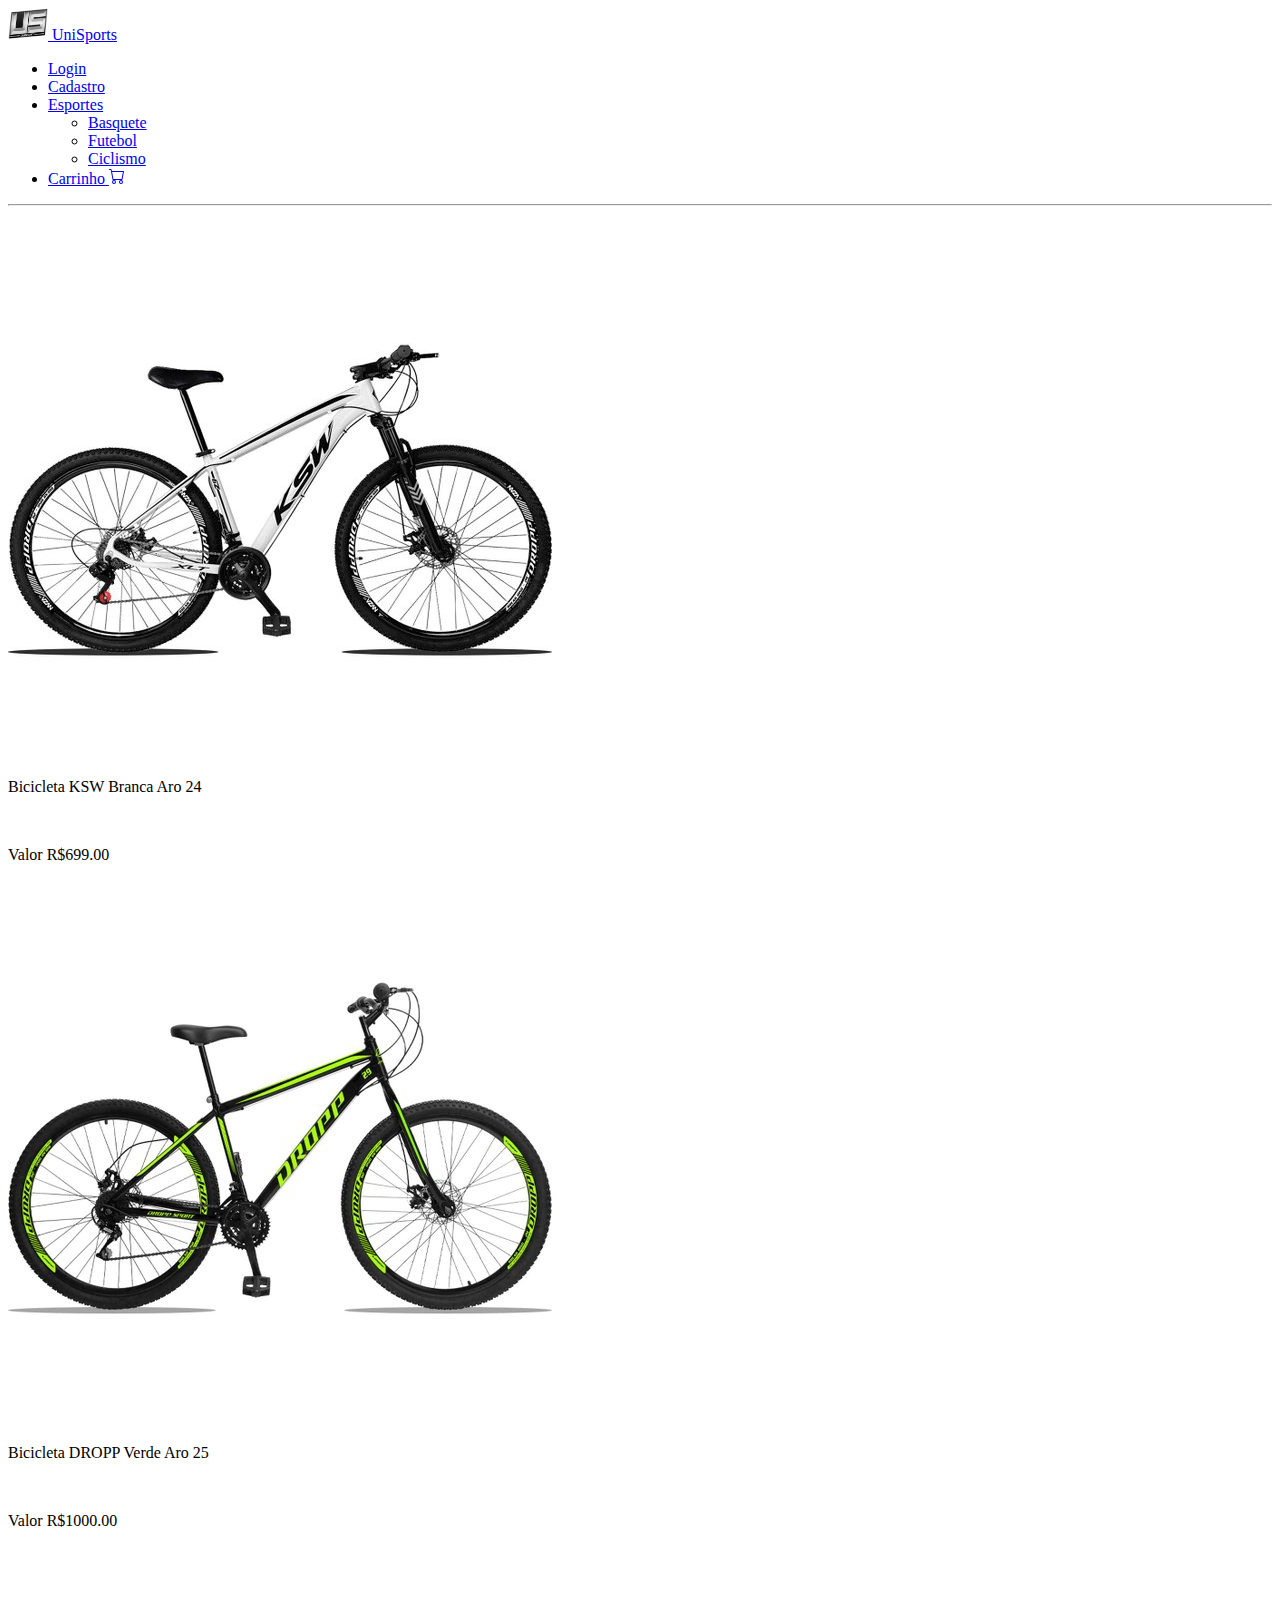
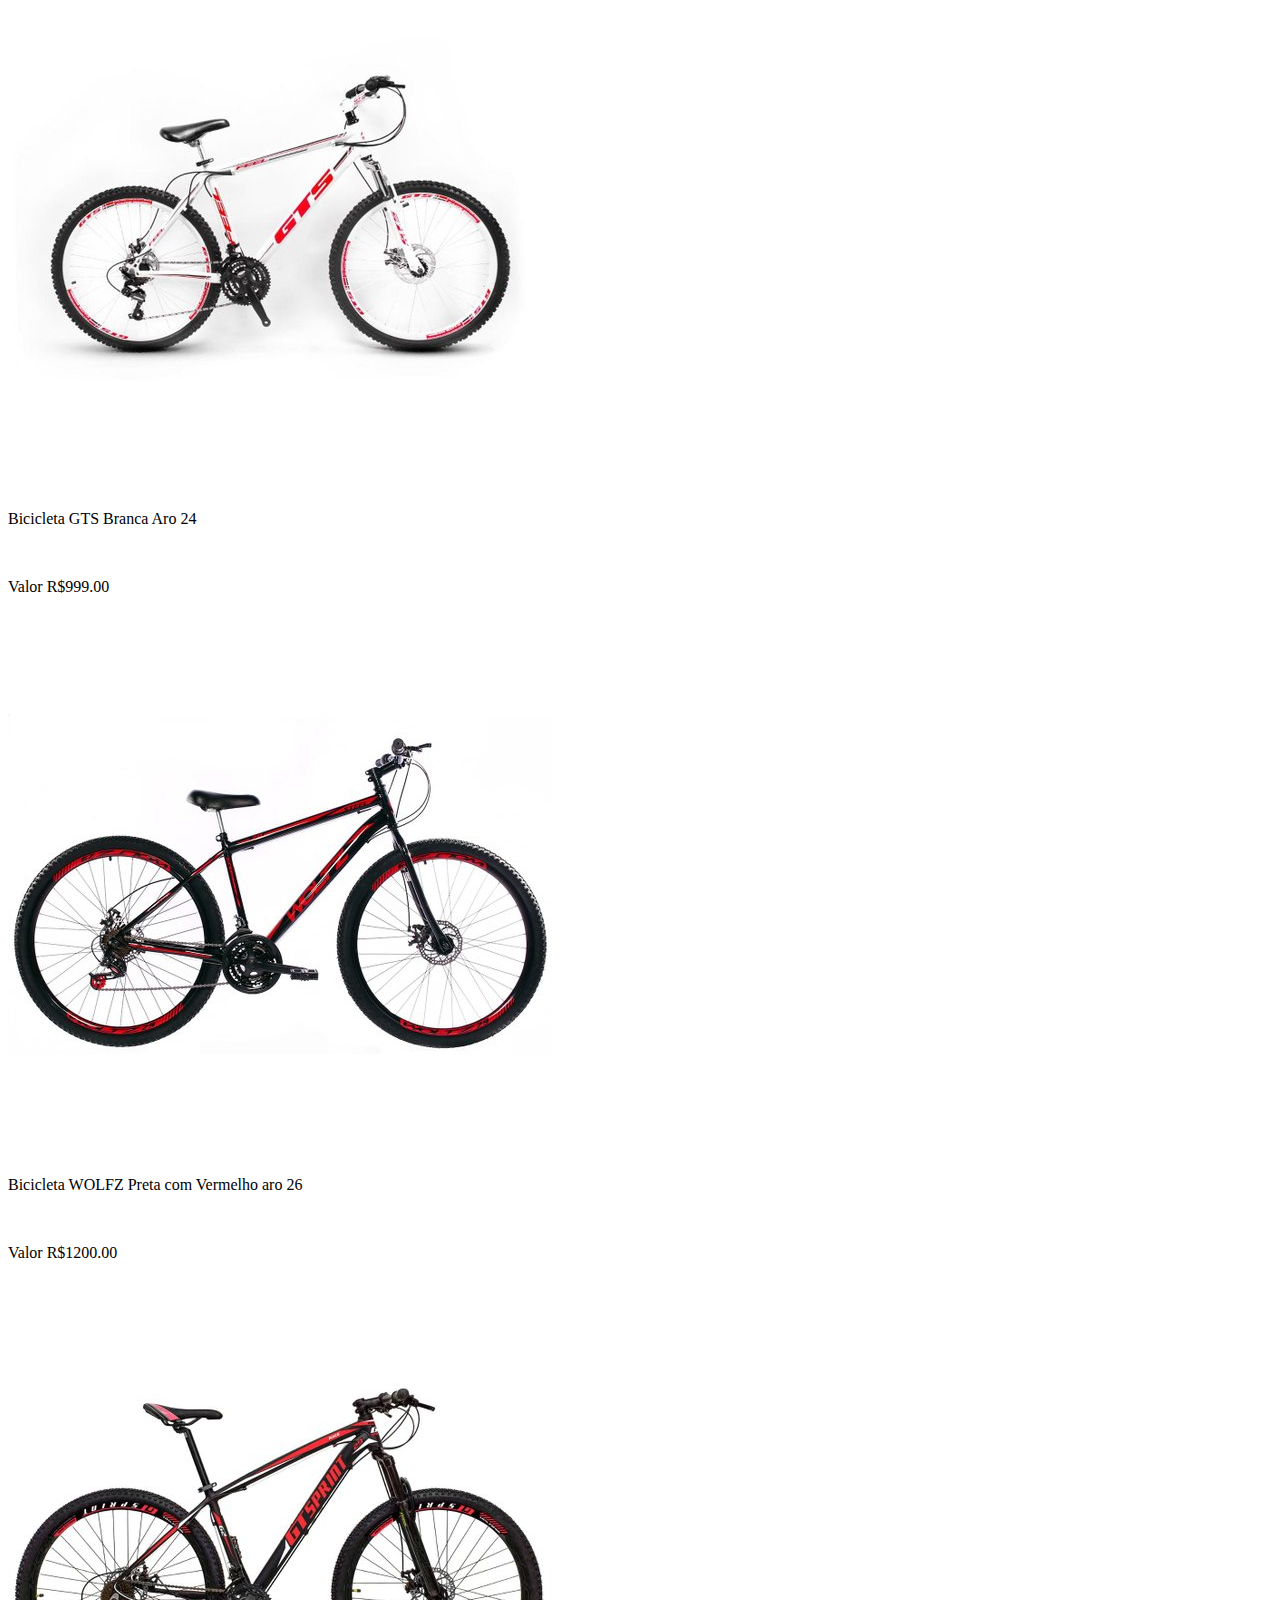
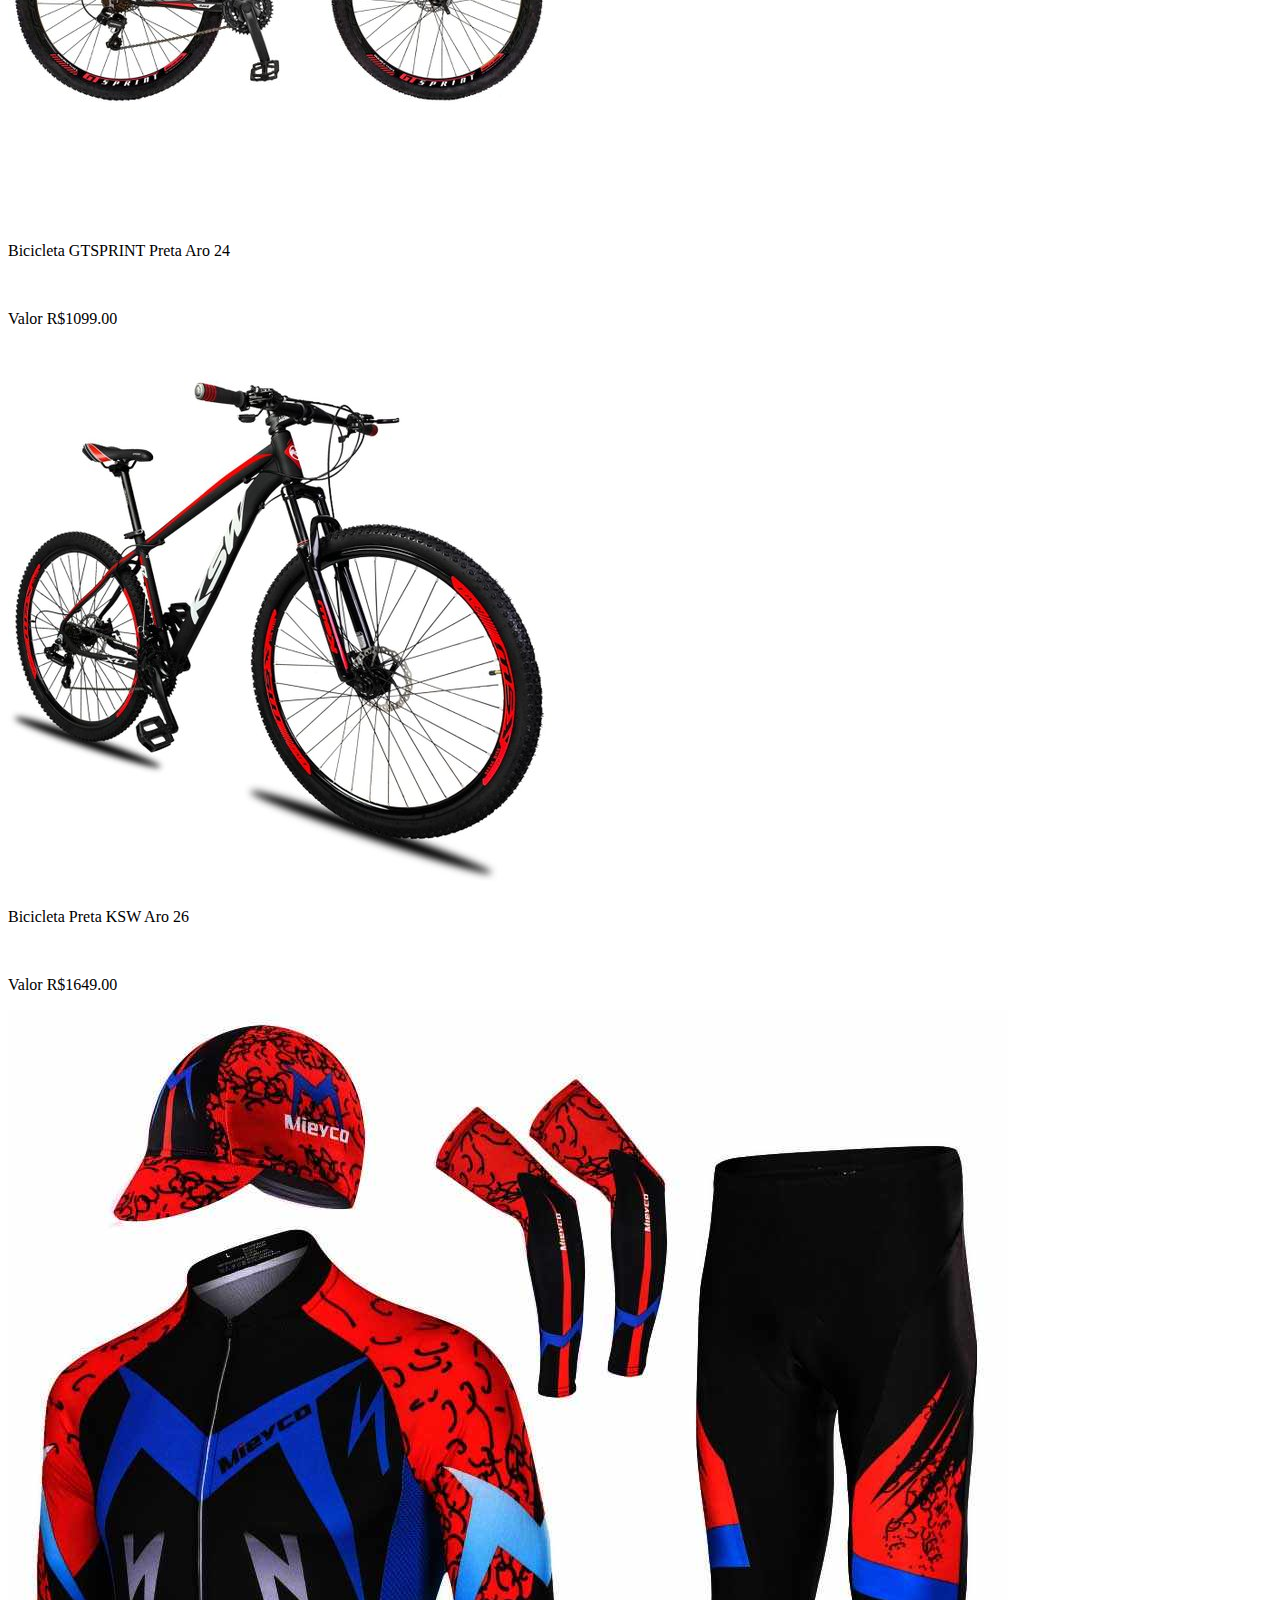
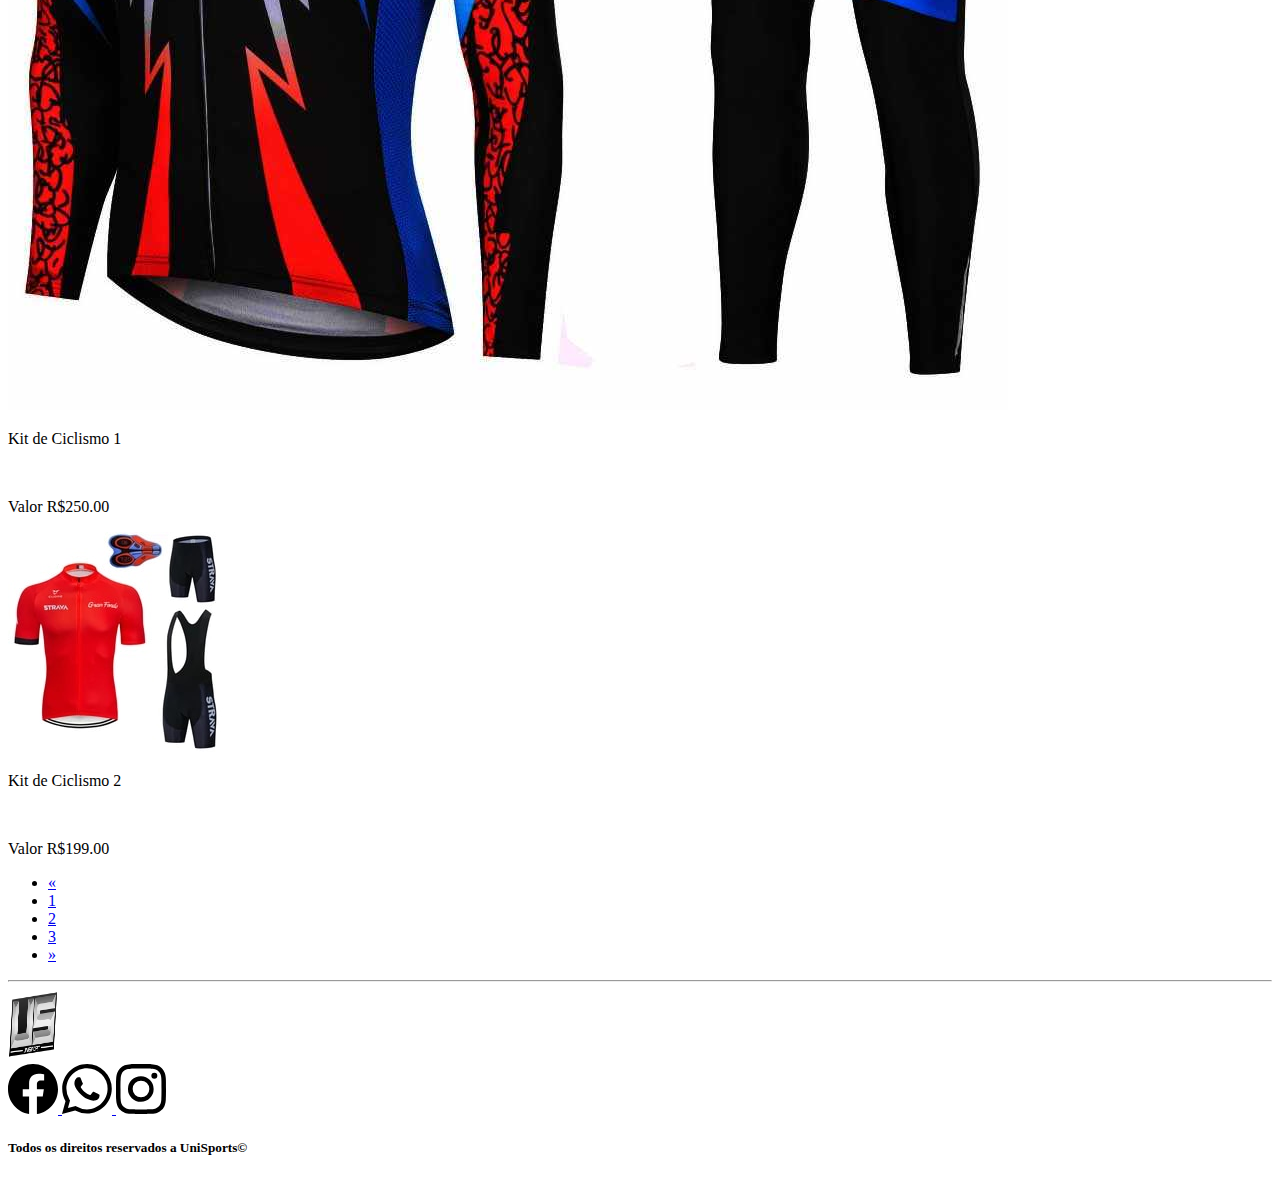
<file: UniSports/produtosCiclismo.html>
<!doctype html>
<html lang="en">

<head>
  <!-- Required meta tags -->
  <meta charset="utf-8">
  <meta name="viewport" content="width=device-width, initial-scale=1">

  <!-- Bootstrap CSS -->
  <link href="https://cdn.jsdelivr.net/npm/bootstrap@5.0.0-beta3/dist/css/bootstrap.min.css" rel="stylesheet"
    integrity="sha384-eOJMYsd53ii+scO/bJGFsiCZc+5NDVN2yr8+0RDqr0Ql0h+rP48ckxlpbzKgwra6" crossorigin="anonymous">

  <!--Favicon -->
  <link rel="shortcut icon" href="assets/img/favicon.png" type="image/x-png">

  <title>UniSports</title>
</head>

<body>

  <!--NavBar-->
  <nav class="navbar navbar-expand-lg navbar-dark bg-dark">
    <div class="container-fluid">
      <a class="navbar-brand" href="index.html">
        <img src="assets/img/logo.png" alt="" width="40" height="32" class="d-inline-block align-text-top">
        UniSports
      </a>
      <div class="collapse navbar-collapse " id="navbarSupportedContent">
        <ul class="navbar-nav me-auto mb-2 mb-lg-0">
          <li class="nav-item">
            <a class="nav-link" href="login.html">Login</a>
          </li>
          <li class="nav-item">
            <a class="nav-link" href="cadastro.html">Cadastro</a>
          </li>
          <li class="nav-item dropdown">
            <a class="nav-link dropdown-toggle" href="#" id="navbarDropdown" role="button" data-bs-toggle="dropdown"
              aria-expanded="false">
              Esportes
            </a>
            <ul class="dropdown-menu" aria-labelledby="navbarDropdown">
              <li><a class="dropdown-item" href="produtosBasquete.html">Basquete</a></li>
              <li><a class="dropdown-item" href="produtosFutebol.html">Futebol</a></li>
              <li><a class="dropdown-item" href="produtosCiclismo.html">Ciclismo</a></li>
            </ul>
          </li>
          <li class="nav-item">
            <a class="nav-link" href="carrinho.html">Carrinho
              <svg xmlns="http://www.w3.org/2000/svg" width="16" height="16" fill="currentColor" class="bi bi-cart"
                viewBox="0 0 16 16">
                <path
                  d="M0 1.5A.5.5 0 0 1 .5 1H2a.5.5 0 0 1 .485.379L2.89 3H14.5a.5.5 0 0 1 .491.592l-1.5 8A.5.5 0 0 1 13 12H4a.5.5 0 0 1-.491-.408L2.01 3.607 1.61 2H.5a.5.5 0 0 1-.5-.5zM3.102 4l1.313 7h8.17l1.313-7H3.102zM5 12a2 2 0 1 0 0 4 2 2 0 0 0 0-4zm7 0a2 2 0 1 0 0 4 2 2 0 0 0 0-4zm-7 1a1 1 0 1 1 0 2 1 1 0 0 1 0-2zm7 0a1 1 0 1 1 0 2 1 1 0 0 1 0-2z" />
              </svg>
            </a>

          </li>
        </ul>
      </div>
    </div>
  </nav>
  <!--Fim NavBar-->
  <hr class="mb-5 mt-5">
  <!--Pagina Produtos-->
  <div class="container">
    <div class="row mb-4">


      <div class="card col-md-3">
        <img src="assets/img/produto1.jpg" class="card-img-top border mt-2" alt="...">
        <div class="card-body">
          <p class="card-text fs-5 fst-italic">Bicicleta KSW Branca Aro 24</p>
          <br>
          <p class="fs-5 fst-italic">Valor R$699.00</p>
        </div>
      </div>
      <div class="card col-md-3">
        <img src="assets/img/produto2.jpg" class="card-img-top border mt-2" alt="...">
        <div class="card-body">
          <p class="card-text fs-5 fst-italic">Bicicleta DROPP Verde Aro 25</p>
          <br>
          <p class="fs-5 fst-italic">Valor R$1000.00</p>
        </div>
      </div>
      <div class="card col-md-3">
        <img src="assets/img/produto3.jpg" class="card-img-top border mt-2" alt="...">
        <div class="card-body">
          <p class="card-text fs-5 fst-italic">Bicicleta GTS Branca Aro 24</p>
          <br>
          <p class="fs-5 fst-italic">Valor R$999.00</p>
        </div>
      </div>
      <div class="card col-md-3">
        <img src="assets/img/produto4.jpg" class="card-img-top border mt-2" alt="...">
        <div class="card-body">
          <p class="card-text fs-5 fst-italic">Bicicleta WOLFZ Preta com Vermelho aro 26</p>
          <br>
          <p class="fs-5 fst-italic">Valor R$1200.00</p>
        </div>
      </div>
    </div>
    <div class="row mb-4">


      <div class="card col-md-3">
        <img src="assets/img/produto5.jpg" class="card-img-top border mt-2" alt="...">
        <div class="card-body">
          <p class="card-text fs-5 fst-italic">Bicicleta GTSPRINT Preta Aro 24</p>
          <br>
          <p class="fs-5 fst-italic">Valor R$1099.00</p>
        </div>
      </div>
      <div class="card border col-md-3">
        <img src="assets/img/produto6.jpg" class="card-img-top border mt-2" alt="...">
        <div class="card-body">
          <p class="card-text fs-5 fst-italic">Bicicleta Preta KSW Aro 26</p>
          <br>
          <p class="fs-5 fst-italic">Valor R$1649.00</p>
        </div>
      </div>
      <div class="card col-md-3">
        <img src="assets/img/kitCiclismo1.jpg" class="card-img-top border mt-2" alt="...">
        <div class="card-body">
          <p class="card-text fs-5 fst-italic">Kit de Ciclismo 1</p>
          <br>
          <p class="fs-5 fst-italic">Valor R$250.00</p>
        </div>
      </div>
      <div class="card col-md-3">
        <img src="assets/img/kitCiclismo2.jpg" class="card-img-top border mt-2" alt="...">
        <div class="card-body">
          <p class="card-text fs-5 fst-italic">Kit de Ciclismo 2</p>
          <br>
          <p class="fs-5 fst-italic">Valor R$199.00</p>
        </div>
      </div>
    </div>
    <nav aria-label="Page navigation example">
      <ul class="pagination justify-content-center">
        <li class="page-item">
          <a class="page-link bg-dark text-white" href="#" aria-label="Previous">
            <span aria-hidden="true">&laquo;</span>
          </a>
        </li>
        <li class="page-item"><a class="page-link bg-dark text-white" href="#">1</a></li>
        <li class="page-item"><a class="page-link bg-dark text-white" href="#">2</a></li>
        <li class="page-item"><a class="page-link bg-dark text-white" href="#">3</a></li>
        <li class="page-item">
          <a class="page-link bg-dark text-white" href="#" aria-label="Next">
            <span aria-hidden="true">&raquo;</span>
          </a>
        </li>
      </ul>
    </nav>
  </div>
  <!--Fim Pagina Produtos-->
  <hr class="mb-5 mt-5">
  <!--Footer-->
  <footer class="bg bg-dark d-flex justify-content-center">

    <div class="row d-flex justify-content-center mt-2">

      <img class=" col-md-2 d-flex justify-content-center" width="50px" height="70px" src="assets/img/logo.png"
        alt="Logo do UniSports">
      <div class="col-md-12 d-flex justify-content-center ">

        <a href="https://www.facebook.com" class="p-3" target="_blank">
          <svg xmlns="http://www.w3.org/2000/svg" width="50" height="50" class="bi bi-facebook" viewBox="0 0 16 16">
            <path
              d="M16 8.049c0-4.446-3.582-8.05-8-8.05C3.58 0-.002 3.603-.002 8.05c0 4.017 2.926 7.347 6.75 7.951v-5.625h-2.03V8.05H6.75V6.275c0-2.017 1.195-3.131 3.022-3.131.876 0 1.791.157 1.791.157v1.98h-1.009c-.993 0-1.303.621-1.303 1.258v1.51h2.218l-.354 2.326H9.25V16c3.824-.604 6.75-3.934 6.75-7.951z" />
          </svg>
        </a>
        <a href="https://web.whatsapp.com" class="p-3" target="_blank">
          <svg xmlns="http://www.w3.org/2000/svg" width="50" height="50" class="bi bi-whatsapp" viewBox="0 0 16 16">
            <path
              d="M13.601 2.326A7.854 7.854 0 0 0 7.994 0C3.627 0 .068 3.558.064 7.926c0 1.399.366 2.76 1.057 3.965L0 16l4.204-1.102a7.933 7.933 0 0 0 3.79.965h.004c4.368 0 7.926-3.558 7.93-7.93A7.898 7.898 0 0 0 13.6 2.326zM7.994 14.521a6.573 6.573 0 0 1-3.356-.92l-.24-.144-2.494.654.666-2.433-.156-.251a6.56 6.56 0 0 1-1.007-3.505c0-3.626 2.957-6.584 6.591-6.584a6.56 6.56 0 0 1 4.66 1.931 6.557 6.557 0 0 1 1.928 4.66c-.004 3.639-2.961 6.592-6.592 6.592zm3.615-4.934c-.197-.099-1.17-.578-1.353-.646-.182-.065-.315-.099-.445.099-.133.197-.513.646-.627.775-.114.133-.232.148-.43.05-.197-.1-.836-.308-1.592-.985-.59-.525-.985-1.175-1.103-1.372-.114-.198-.011-.304.088-.403.087-.088.197-.232.296-.346.1-.114.133-.198.198-.33.065-.134.034-.248-.015-.347-.05-.099-.445-1.076-.612-1.47-.16-.389-.323-.335-.445-.34-.114-.007-.247-.007-.38-.007a.729.729 0 0 0-.529.247c-.182.198-.691.677-.691 1.654 0 .977.71 1.916.81 2.049.098.133 1.394 2.132 3.383 2.992.47.205.84.326 1.129.418.475.152.904.129 1.246.08.38-.058 1.171-.48 1.338-.943.164-.464.164-.86.114-.943-.049-.084-.182-.133-.38-.232z" />
          </svg>
        </a>
        <a href="https://www.instagram.com" class="p-3" target="_blank">
          <svg xmlns="http://www.w3.org/2000/svg" width="50" height="50" class="bi bi-instagram" viewBox="0 0 16 16">
            <path
              d="M8 0C5.829 0 5.556.01 4.703.048 3.85.088 3.269.222 2.76.42a3.917 3.917 0 0 0-1.417.923A3.927 3.927 0 0 0 .42 2.76C.222 3.268.087 3.85.048 4.7.01 5.555 0 5.827 0 8.001c0 2.172.01 2.444.048 3.297.04.852.174 1.433.372 1.942.205.526.478.972.923 1.417.444.445.89.719 1.416.923.51.198 1.09.333 1.942.372C5.555 15.99 5.827 16 8 16s2.444-.01 3.298-.048c.851-.04 1.434-.174 1.943-.372a3.916 3.916 0 0 0 1.416-.923c.445-.445.718-.891.923-1.417.197-.509.332-1.09.372-1.942C15.99 10.445 16 10.173 16 8s-.01-2.445-.048-3.299c-.04-.851-.175-1.433-.372-1.941a3.926 3.926 0 0 0-.923-1.417A3.911 3.911 0 0 0 13.24.42c-.51-.198-1.092-.333-1.943-.372C10.443.01 10.172 0 7.998 0h.003zm-.717 1.442h.718c2.136 0 2.389.007 3.232.046.78.035 1.204.166 1.486.275.373.145.64.319.92.599.28.28.453.546.598.92.11.281.24.705.275 1.485.039.843.047 1.096.047 3.231s-.008 2.389-.047 3.232c-.035.78-.166 1.203-.275 1.485a2.47 2.47 0 0 1-.599.919c-.28.28-.546.453-.92.598-.28.11-.704.24-1.485.276-.843.038-1.096.047-3.232.047s-2.39-.009-3.233-.047c-.78-.036-1.203-.166-1.485-.276a2.478 2.478 0 0 1-.92-.598 2.48 2.48 0 0 1-.6-.92c-.109-.281-.24-.705-.275-1.485-.038-.843-.046-1.096-.046-3.233 0-2.136.008-2.388.046-3.231.036-.78.166-1.204.276-1.486.145-.373.319-.64.599-.92.28-.28.546-.453.92-.598.282-.11.705-.24 1.485-.276.738-.034 1.024-.044 2.515-.045v.002zm4.988 1.328a.96.96 0 1 0 0 1.92.96.96 0 0 0 0-1.92zm-4.27 1.122a4.109 4.109 0 1 0 0 8.217 4.109 4.109 0 0 0 0-8.217zm0 1.441a2.667 2.667 0 1 1 0 5.334 2.667 2.667 0 0 1 0-5.334z" />
          </svg>
        </a>
      </div>
      <h5 class="col-md-12 d-flex justify-content-center text-white">
        Todos os direitos reservados a UniSports&copy;
      </h5>
    </div>

  </footer>
  <!--Fim Footer-->
  <!-- Option 1: Bootstrap Bundle with Popper -->
  <script src="https://cdn.jsdelivr.net/npm/bootstrap@5.0.0-beta3/dist/js/bootstrap.bundle.min.js"
    integrity="sha384-JEW9xMcG8R+pH31jmWH6WWP0WintQrMb4s7ZOdauHnUtxwoG2vI5DkLtS3qm9Ekf"
    crossorigin="anonymous"></script>
</body>

</html>
</file>
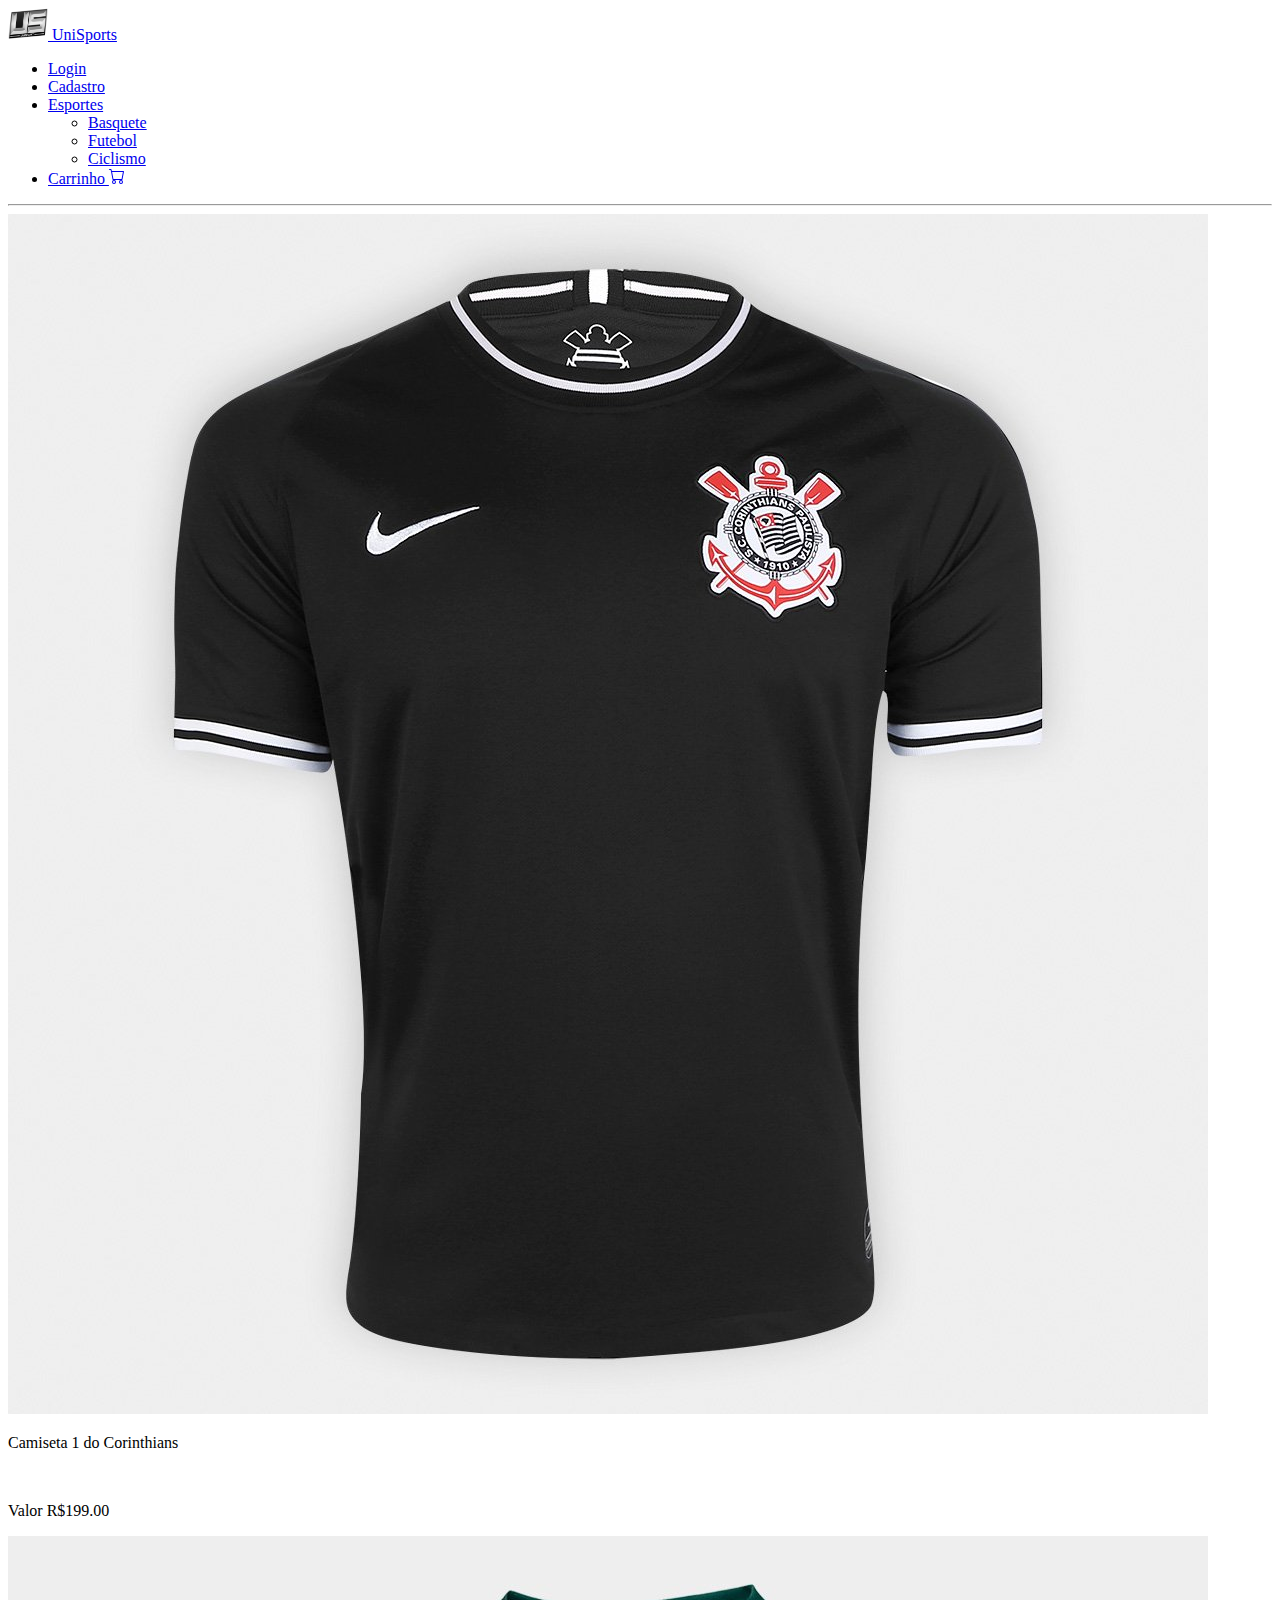
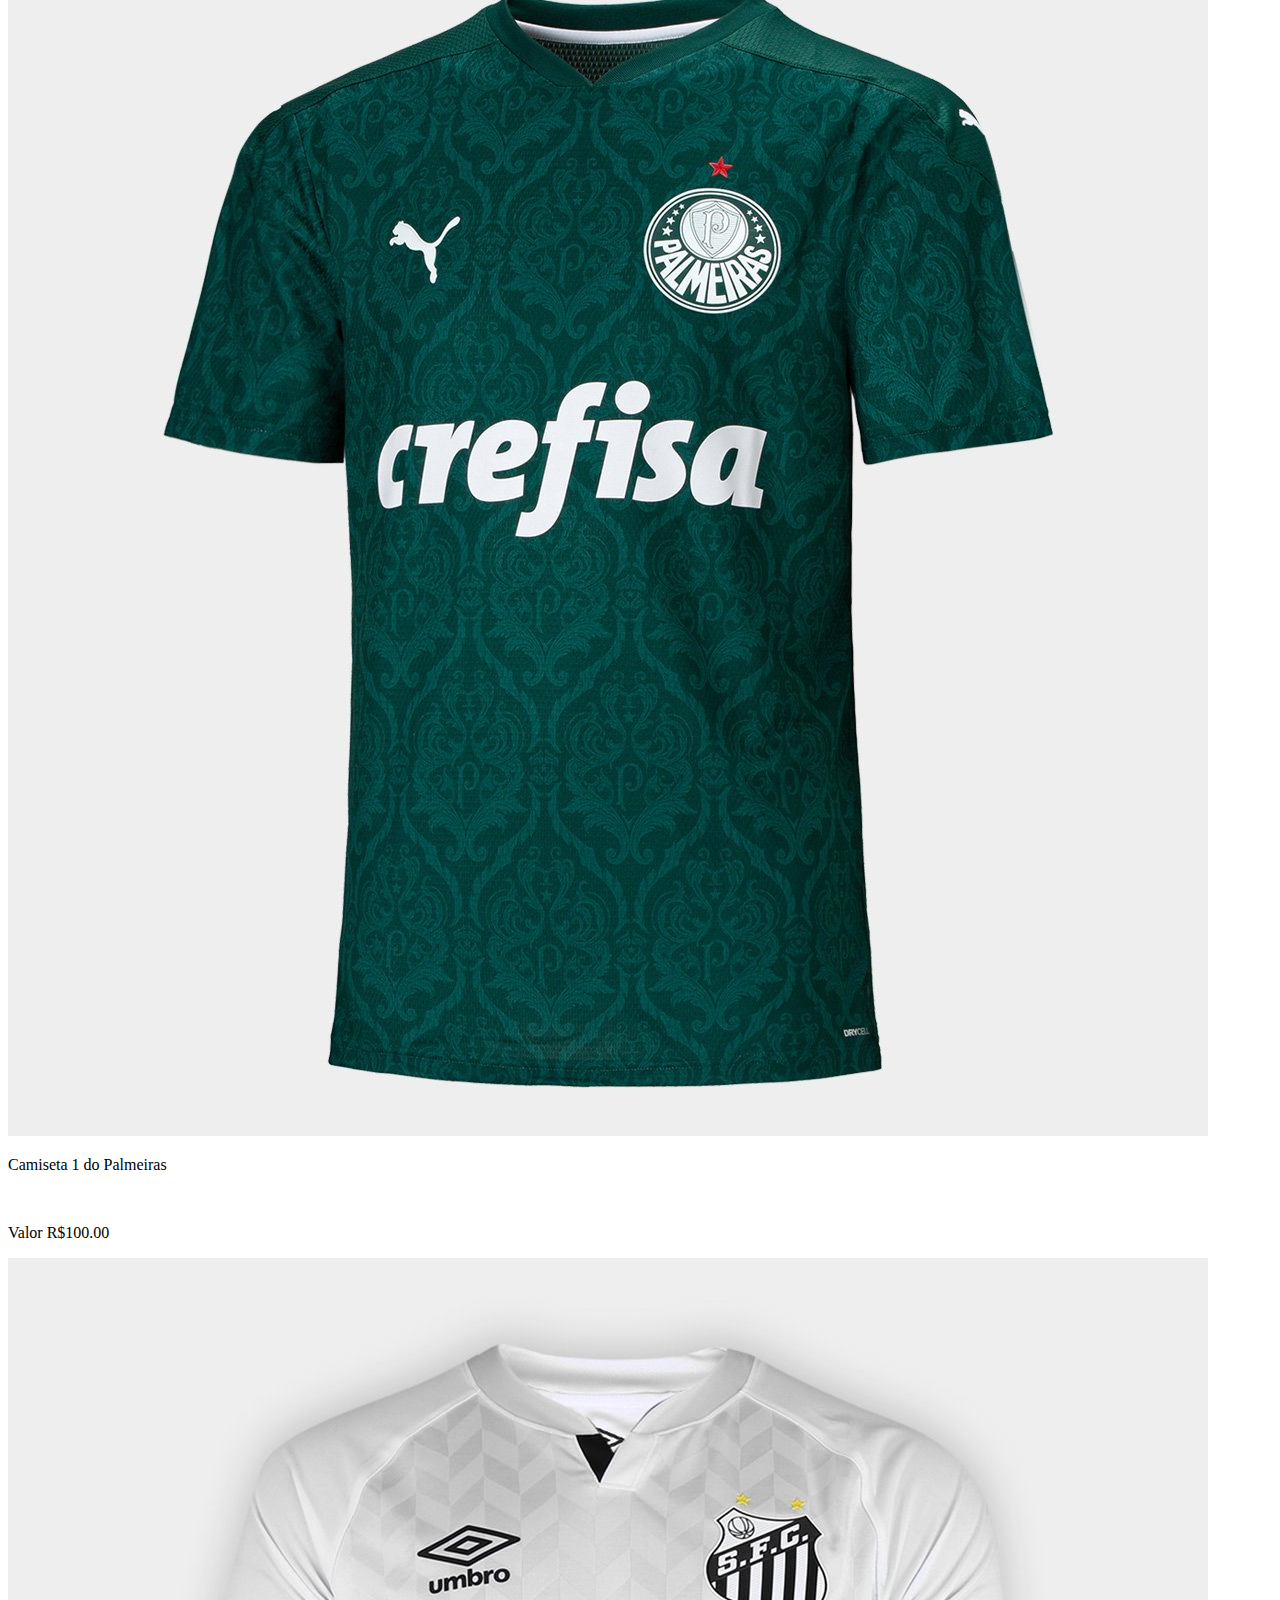
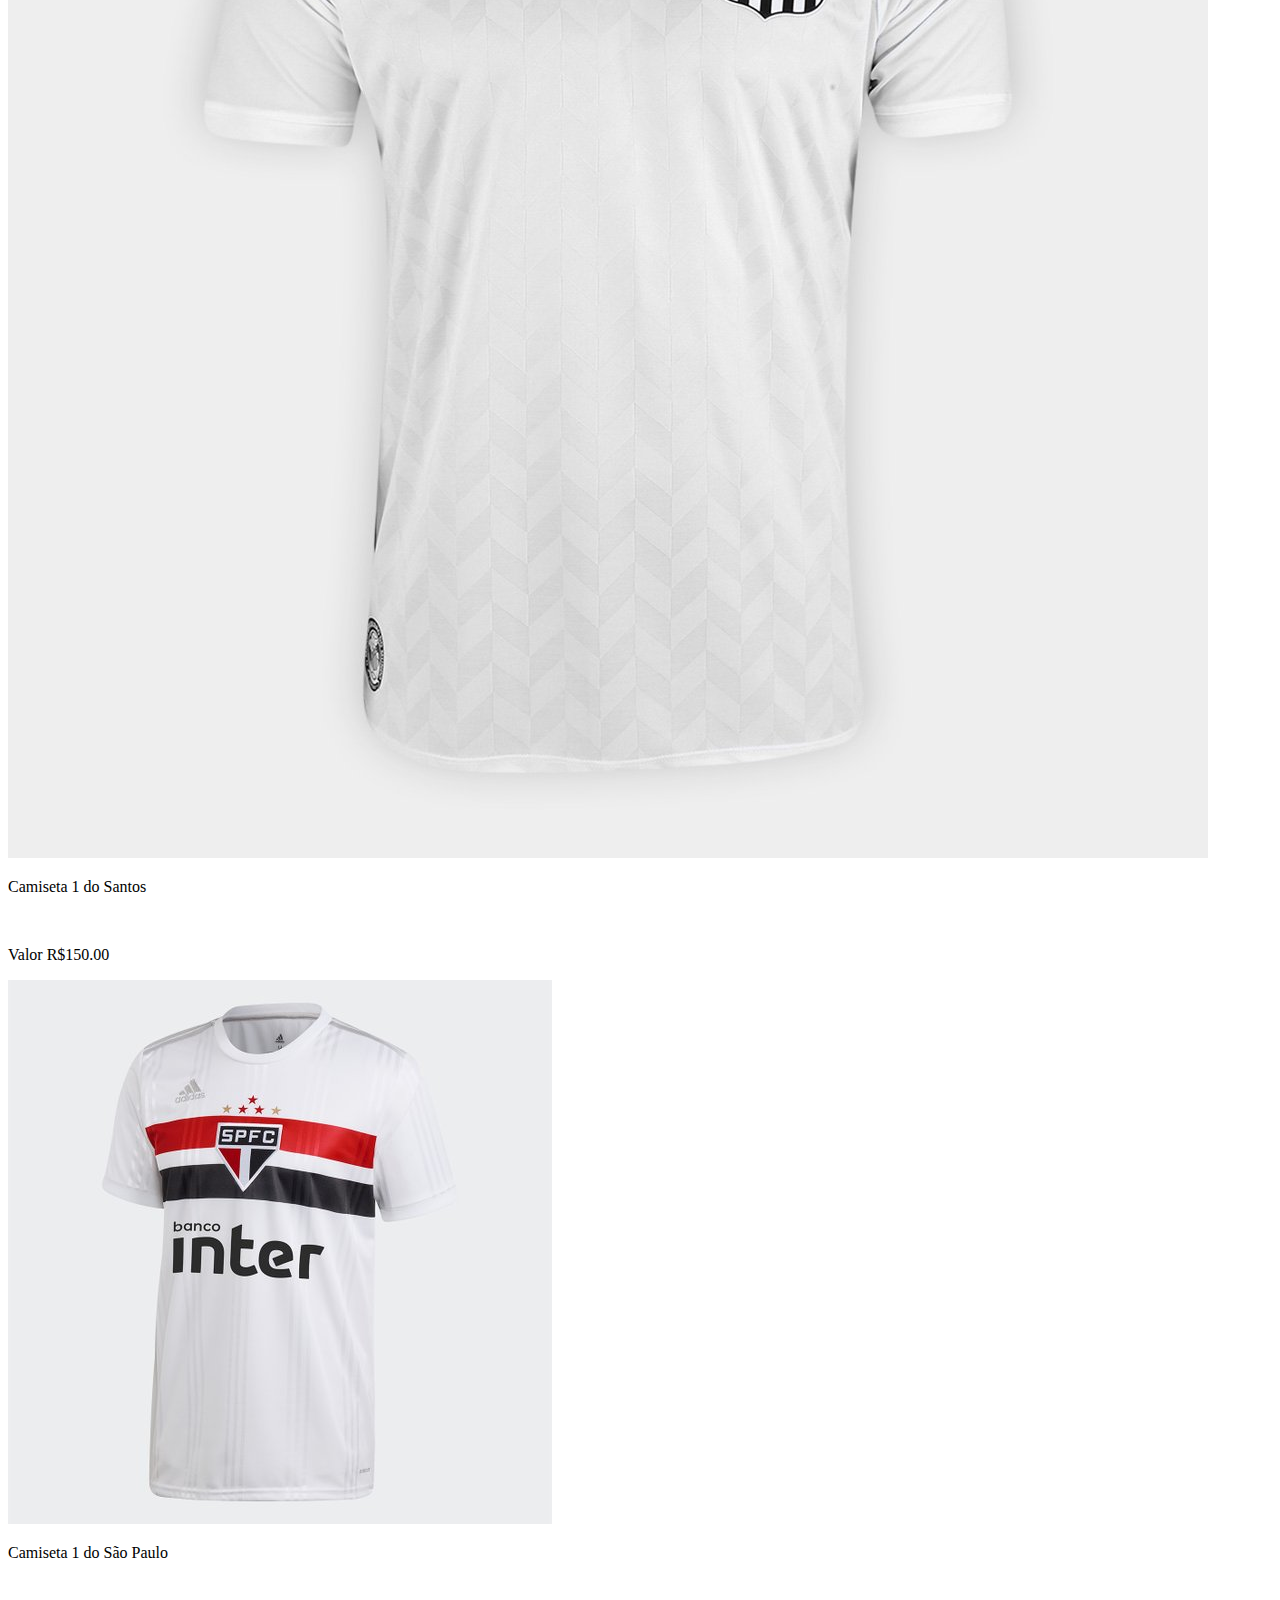
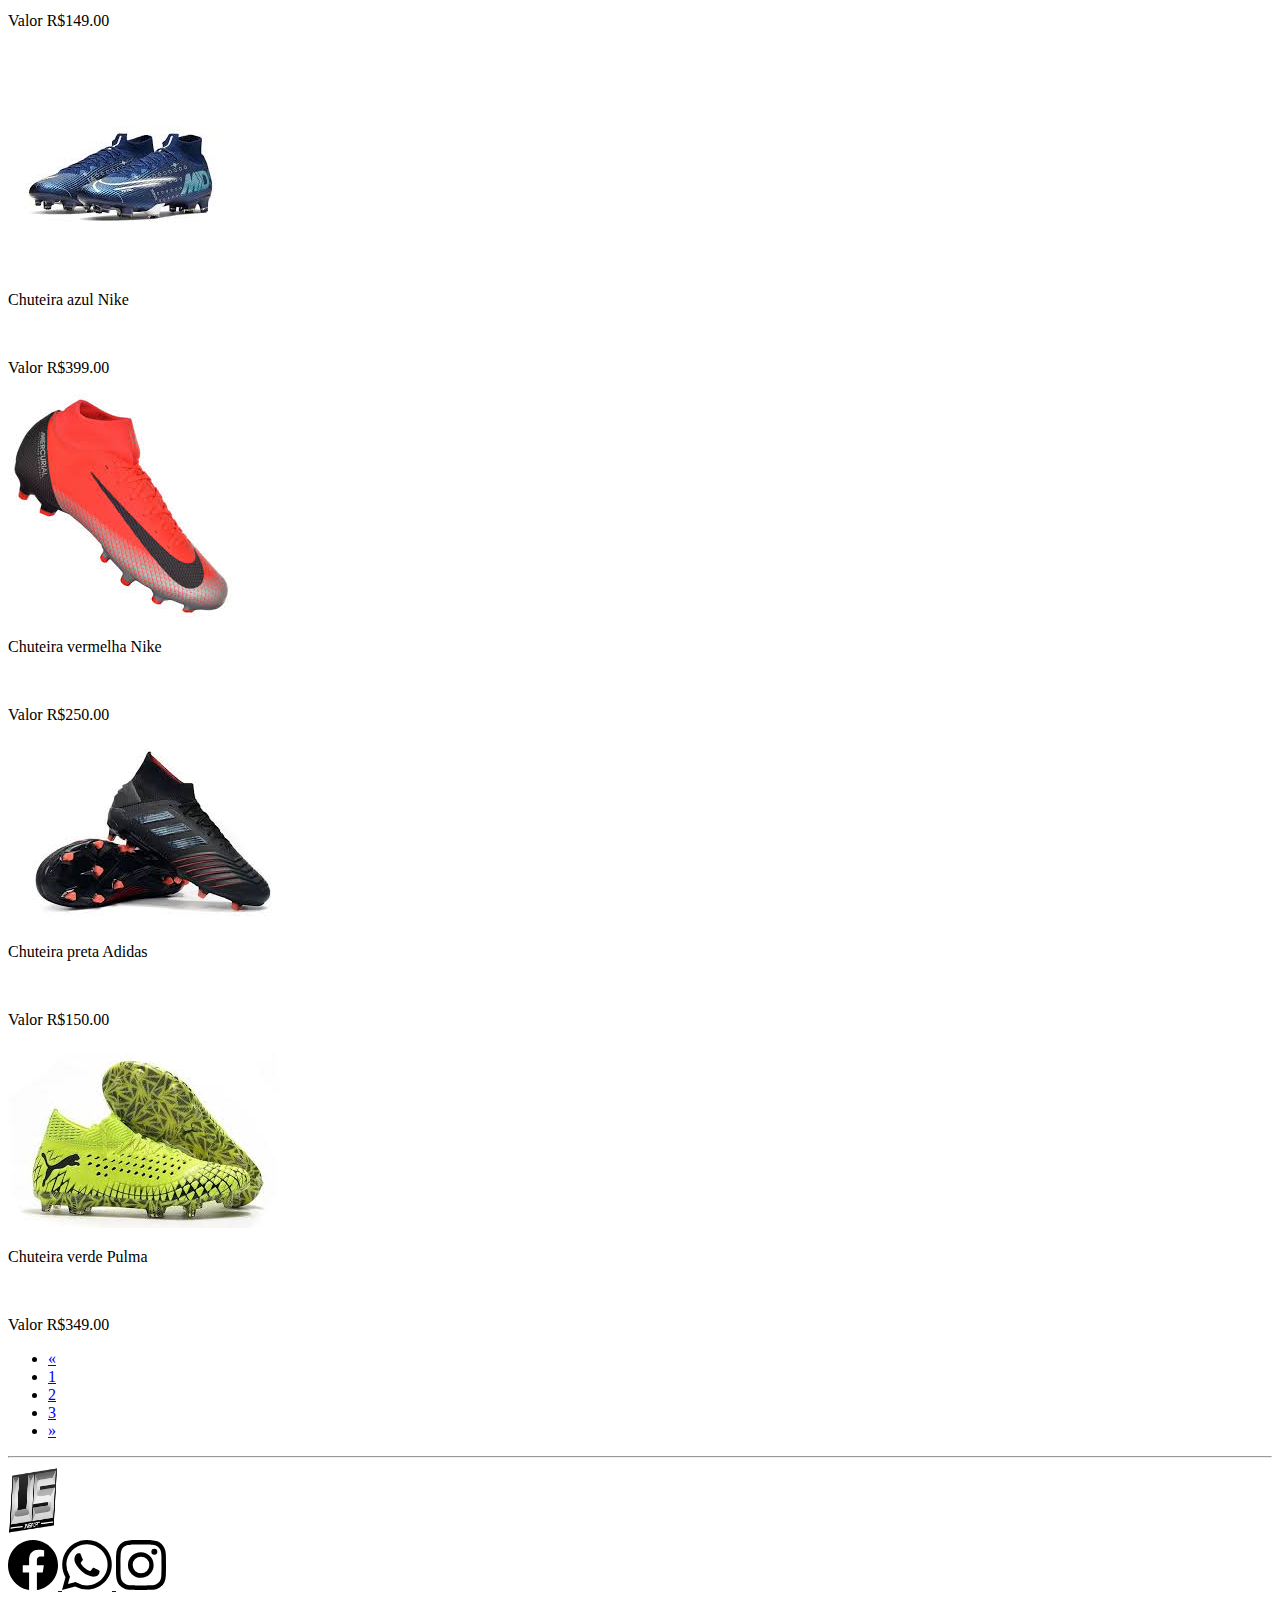
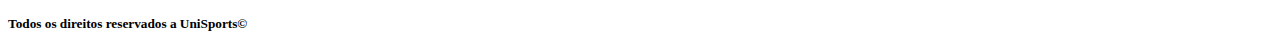
<file: UniSports/produtosFutebol.html>
<!doctype html>
<html lang="en">

<head>
  <!-- Required meta tags -->
  <meta charset="utf-8">
  <meta name="viewport" content="width=device-width, initial-scale=1">

  <!-- Bootstrap CSS -->
  <link href="https://cdn.jsdelivr.net/npm/bootstrap@5.0.0-beta3/dist/css/bootstrap.min.css" rel="stylesheet"
    integrity="sha384-eOJMYsd53ii+scO/bJGFsiCZc+5NDVN2yr8+0RDqr0Ql0h+rP48ckxlpbzKgwra6" crossorigin="anonymous">

  <!--Favicon -->
  <link rel="shortcut icon" href="assets/img/favicon.png" type="image/x-png">

  <title>UniSports</title>
</head>

<body>

  <!--NavBar-->
  <nav class="navbar navbar-expand-lg navbar-dark bg-dark">
    <div class="container-fluid">
      <a class="navbar-brand" href="index.html">
        <img src="assets/img/logo.png" alt="" width="40" height="32" class="d-inline-block align-text-top">
        UniSports
      </a>
      <div class="collapse navbar-collapse " id="navbarSupportedContent">
        <ul class="navbar-nav me-auto mb-2 mb-lg-0">
          <li class="nav-item">
            <a class="nav-link" href="login.html">Login</a>
          </li>
          <li class="nav-item">
            <a class="nav-link" href="cadastro.html">Cadastro</a>
          </li>
          <li class="nav-item dropdown">
            <a class="nav-link dropdown-toggle" href="#" id="navbarDropdown" role="button" data-bs-toggle="dropdown"
              aria-expanded="false">
              Esportes
            </a>
            <ul class="dropdown-menu" aria-labelledby="navbarDropdown">
              <li><a class="dropdown-item" href="produtosBasquete.html">Basquete</a></li>
              <li><a class="dropdown-item" href="produtosFutebol.html">Futebol</a></li>
              <li><a class="dropdown-item" href="produtosCiclismo.html">Ciclismo</a></li>
            </ul>
          </li>
          <li class="nav-item">
            <a class="nav-link" href="carrinho.html">Carrinho
              <svg xmlns="http://www.w3.org/2000/svg" width="16" height="16" fill="currentColor" class="bi bi-cart"
                viewBox="0 0 16 16">
                <path
                  d="M0 1.5A.5.5 0 0 1 .5 1H2a.5.5 0 0 1 .485.379L2.89 3H14.5a.5.5 0 0 1 .491.592l-1.5 8A.5.5 0 0 1 13 12H4a.5.5 0 0 1-.491-.408L2.01 3.607 1.61 2H.5a.5.5 0 0 1-.5-.5zM3.102 4l1.313 7h8.17l1.313-7H3.102zM5 12a2 2 0 1 0 0 4 2 2 0 0 0 0-4zm7 0a2 2 0 1 0 0 4 2 2 0 0 0 0-4zm-7 1a1 1 0 1 1 0 2 1 1 0 0 1 0-2zm7 0a1 1 0 1 1 0 2 1 1 0 0 1 0-2z" />
              </svg>
            </a>

          </li>
        </ul>
      </div>
    </div>
  </nav>
  <!--Fim NavBar-->
  <hr class="mb-5 mt-5">
  <!--Pagina Produtos-->
  <div class="container">
    <div class="row mb-4">


      <div class="card col-md-3">
        <img src="assets/img/cor.jpg" class="card-img-top border mt-2" alt="...">
        <div class="card-body">
          <p class="card-text fs-5 fst-italic">Camiseta 1 do Corinthians</p>
          <br>
          <p class="fs-5 fst-italic">Valor R$199.00</p>
        </div>
      </div>
      <div class="card col-md-3">
        <img src="assets/img/pa.jpg" class="card-img-top border mt-2" alt="...">
        <div class="card-body">
          <p class="card-text fs-5 fst-italic">Camiseta 1 do Palmeiras</p>
          <br>
          <p class="fs-5 fst-italic">Valor R$100.00</p>
        </div>
      </div>
      <div class="card col-md-3">
        <img src="assets/img/san.jpg" class="card-img-top border mt-2" alt="...">
        <div class="card-body">
          <p class="card-text fs-5 fst-italic">Camiseta 1 do Santos</p>
          <br>
          <p class="fs-5 fst-italic">Valor R$150.00</p>
        </div>
      </div>
      <div class="card col-md-3">
        <img src="assets/img/sp.jpg" class="card-img-top border mt-2" alt="...">
        <div class="card-body">
          <p class="card-text fs-5 fst-italic">Camiseta 1 do São Paulo</p>
          <br>
          <p class="fs-5 fst-italic">Valor R$149.00</p>
        </div>
      </div>
    </div>
    <div class="row mb-4">


      <div class="card col-md-3">
        <img src="assets/img/chuteira1.jpg" class="card-img-top border mt-2" alt="...">
        <div class="card-body">
          <p class="card-text fs-5 fst-italic">Chuteira azul Nike</p>
          <br>
          <p class="fs-5 fst-italic">Valor R$399.00</p>
        </div>
      </div>
      <div class="card border col-md-3">
        <img src="assets/img/chuteira2.jpg" class="card-img-top border mt-2" alt="...">
        <div class="card-body">
          <p class="card-text fs-5 fst-italic">Chuteira vermelha Nike</p>
          <br>
          <p class="fs-5 fst-italic">Valor R$250.00</p>
        </div>
      </div>
      <div class="card col-md-3">
        <img src="assets/img/chuteira3.jpg" class="card-img-top border mt-2" alt="...">
        <div class="card-body">
          <p class="card-text fs-5 fst-italic">Chuteira preta Adidas</p>
          <br>
          <p class="fs-5 fst-italic">Valor R$150.00</p>
        </div>
      </div>
      <div class="card col-md-3">
        <img src="assets/img/chuteira4.jpg" class="card-img-top border mt-2" alt="...">
        <div class="card-body">
          <p class="card-text fs-5 fst-italic">Chuteira verde Pulma</p>
          <br>
          <p class="fs-5 fst-italic">Valor R$349.00</p>
        </div>
      </div>
    </div>
    <nav aria-label="Page navigation example">
      <ul class="pagination justify-content-center">
        <li class="page-item">
          <a class="page-link bg-dark text-white" href="#" aria-label="Previous">
            <span aria-hidden="true">&laquo;</span>
          </a>
        </li>
        <li class="page-item"><a class="page-link bg-dark text-white" href="#">1</a></li>
        <li class="page-item"><a class="page-link bg-dark text-white" href="#">2</a></li>
        <li class="page-item"><a class="page-link bg-dark text-white" href="#">3</a></li>
        <li class="page-item">
          <a class="page-link bg-dark text-white" href="#" aria-label="Next">
            <span aria-hidden="true">&raquo;</span>
          </a>
        </li>
      </ul>
    </nav>
  </div>
  <!--Fim Pagina Produtos-->
  <hr class="mb-5 mt-5">
  <!--Footer-->
  <footer class="bg bg-dark d-flex justify-content-center">

    <div class="row d-flex justify-content-center mt-2">

      <img class=" col-md-2 d-flex justify-content-center" width="50px" height="70px" src="assets/img/logo.png"
        alt="Logo do UniSports">
      <div class="col-md-12 d-flex justify-content-center ">

        <a href="https://www.facebook.com" class="p-3" target="_blank">
          <svg xmlns="http://www.w3.org/2000/svg" width="50" height="50" class="bi bi-facebook" viewBox="0 0 16 16">
            <path
              d="M16 8.049c0-4.446-3.582-8.05-8-8.05C3.58 0-.002 3.603-.002 8.05c0 4.017 2.926 7.347 6.75 7.951v-5.625h-2.03V8.05H6.75V6.275c0-2.017 1.195-3.131 3.022-3.131.876 0 1.791.157 1.791.157v1.98h-1.009c-.993 0-1.303.621-1.303 1.258v1.51h2.218l-.354 2.326H9.25V16c3.824-.604 6.75-3.934 6.75-7.951z" />
          </svg>
        </a>
        <a href="https://web.whatsapp.com" class="p-3" target="_blank">
          <svg xmlns="http://www.w3.org/2000/svg" width="50" height="50" class="bi bi-whatsapp" viewBox="0 0 16 16">
            <path
              d="M13.601 2.326A7.854 7.854 0 0 0 7.994 0C3.627 0 .068 3.558.064 7.926c0 1.399.366 2.76 1.057 3.965L0 16l4.204-1.102a7.933 7.933 0 0 0 3.79.965h.004c4.368 0 7.926-3.558 7.93-7.93A7.898 7.898 0 0 0 13.6 2.326zM7.994 14.521a6.573 6.573 0 0 1-3.356-.92l-.24-.144-2.494.654.666-2.433-.156-.251a6.56 6.56 0 0 1-1.007-3.505c0-3.626 2.957-6.584 6.591-6.584a6.56 6.56 0 0 1 4.66 1.931 6.557 6.557 0 0 1 1.928 4.66c-.004 3.639-2.961 6.592-6.592 6.592zm3.615-4.934c-.197-.099-1.17-.578-1.353-.646-.182-.065-.315-.099-.445.099-.133.197-.513.646-.627.775-.114.133-.232.148-.43.05-.197-.1-.836-.308-1.592-.985-.59-.525-.985-1.175-1.103-1.372-.114-.198-.011-.304.088-.403.087-.088.197-.232.296-.346.1-.114.133-.198.198-.33.065-.134.034-.248-.015-.347-.05-.099-.445-1.076-.612-1.47-.16-.389-.323-.335-.445-.34-.114-.007-.247-.007-.38-.007a.729.729 0 0 0-.529.247c-.182.198-.691.677-.691 1.654 0 .977.71 1.916.81 2.049.098.133 1.394 2.132 3.383 2.992.47.205.84.326 1.129.418.475.152.904.129 1.246.08.38-.058 1.171-.48 1.338-.943.164-.464.164-.86.114-.943-.049-.084-.182-.133-.38-.232z" />
          </svg>
        </a>
        <a href="https://www.instagram.com" class="p-3" target="_blank">
          <svg xmlns="http://www.w3.org/2000/svg" width="50" height="50" class="bi bi-instagram" viewBox="0 0 16 16">
            <path
              d="M8 0C5.829 0 5.556.01 4.703.048 3.85.088 3.269.222 2.76.42a3.917 3.917 0 0 0-1.417.923A3.927 3.927 0 0 0 .42 2.76C.222 3.268.087 3.85.048 4.7.01 5.555 0 5.827 0 8.001c0 2.172.01 2.444.048 3.297.04.852.174 1.433.372 1.942.205.526.478.972.923 1.417.444.445.89.719 1.416.923.51.198 1.09.333 1.942.372C5.555 15.99 5.827 16 8 16s2.444-.01 3.298-.048c.851-.04 1.434-.174 1.943-.372a3.916 3.916 0 0 0 1.416-.923c.445-.445.718-.891.923-1.417.197-.509.332-1.09.372-1.942C15.99 10.445 16 10.173 16 8s-.01-2.445-.048-3.299c-.04-.851-.175-1.433-.372-1.941a3.926 3.926 0 0 0-.923-1.417A3.911 3.911 0 0 0 13.24.42c-.51-.198-1.092-.333-1.943-.372C10.443.01 10.172 0 7.998 0h.003zm-.717 1.442h.718c2.136 0 2.389.007 3.232.046.78.035 1.204.166 1.486.275.373.145.64.319.92.599.28.28.453.546.598.92.11.281.24.705.275 1.485.039.843.047 1.096.047 3.231s-.008 2.389-.047 3.232c-.035.78-.166 1.203-.275 1.485a2.47 2.47 0 0 1-.599.919c-.28.28-.546.453-.92.598-.28.11-.704.24-1.485.276-.843.038-1.096.047-3.232.047s-2.39-.009-3.233-.047c-.78-.036-1.203-.166-1.485-.276a2.478 2.478 0 0 1-.92-.598 2.48 2.48 0 0 1-.6-.92c-.109-.281-.24-.705-.275-1.485-.038-.843-.046-1.096-.046-3.233 0-2.136.008-2.388.046-3.231.036-.78.166-1.204.276-1.486.145-.373.319-.64.599-.92.28-.28.546-.453.92-.598.282-.11.705-.24 1.485-.276.738-.034 1.024-.044 2.515-.045v.002zm4.988 1.328a.96.96 0 1 0 0 1.92.96.96 0 0 0 0-1.92zm-4.27 1.122a4.109 4.109 0 1 0 0 8.217 4.109 4.109 0 0 0 0-8.217zm0 1.441a2.667 2.667 0 1 1 0 5.334 2.667 2.667 0 0 1 0-5.334z" />
          </svg>
        </a>
      </div>
      <h5 class="col-md-12 d-flex justify-content-center text-white">
        Todos os direitos reservados a UniSports&copy;
      </h5>
    </div>

  </footer>
  <!--Fim Footer-->
  <!-- Option 1: Bootstrap Bundle with Popper -->
  <script src="https://cdn.jsdelivr.net/npm/bootstrap@5.0.0-beta3/dist/js/bootstrap.bundle.min.js"
    integrity="sha384-JEW9xMcG8R+pH31jmWH6WWP0WintQrMb4s7ZOdauHnUtxwoG2vI5DkLtS3qm9Ekf"
    crossorigin="anonymous"></script>
</body>

</html>
</file>
